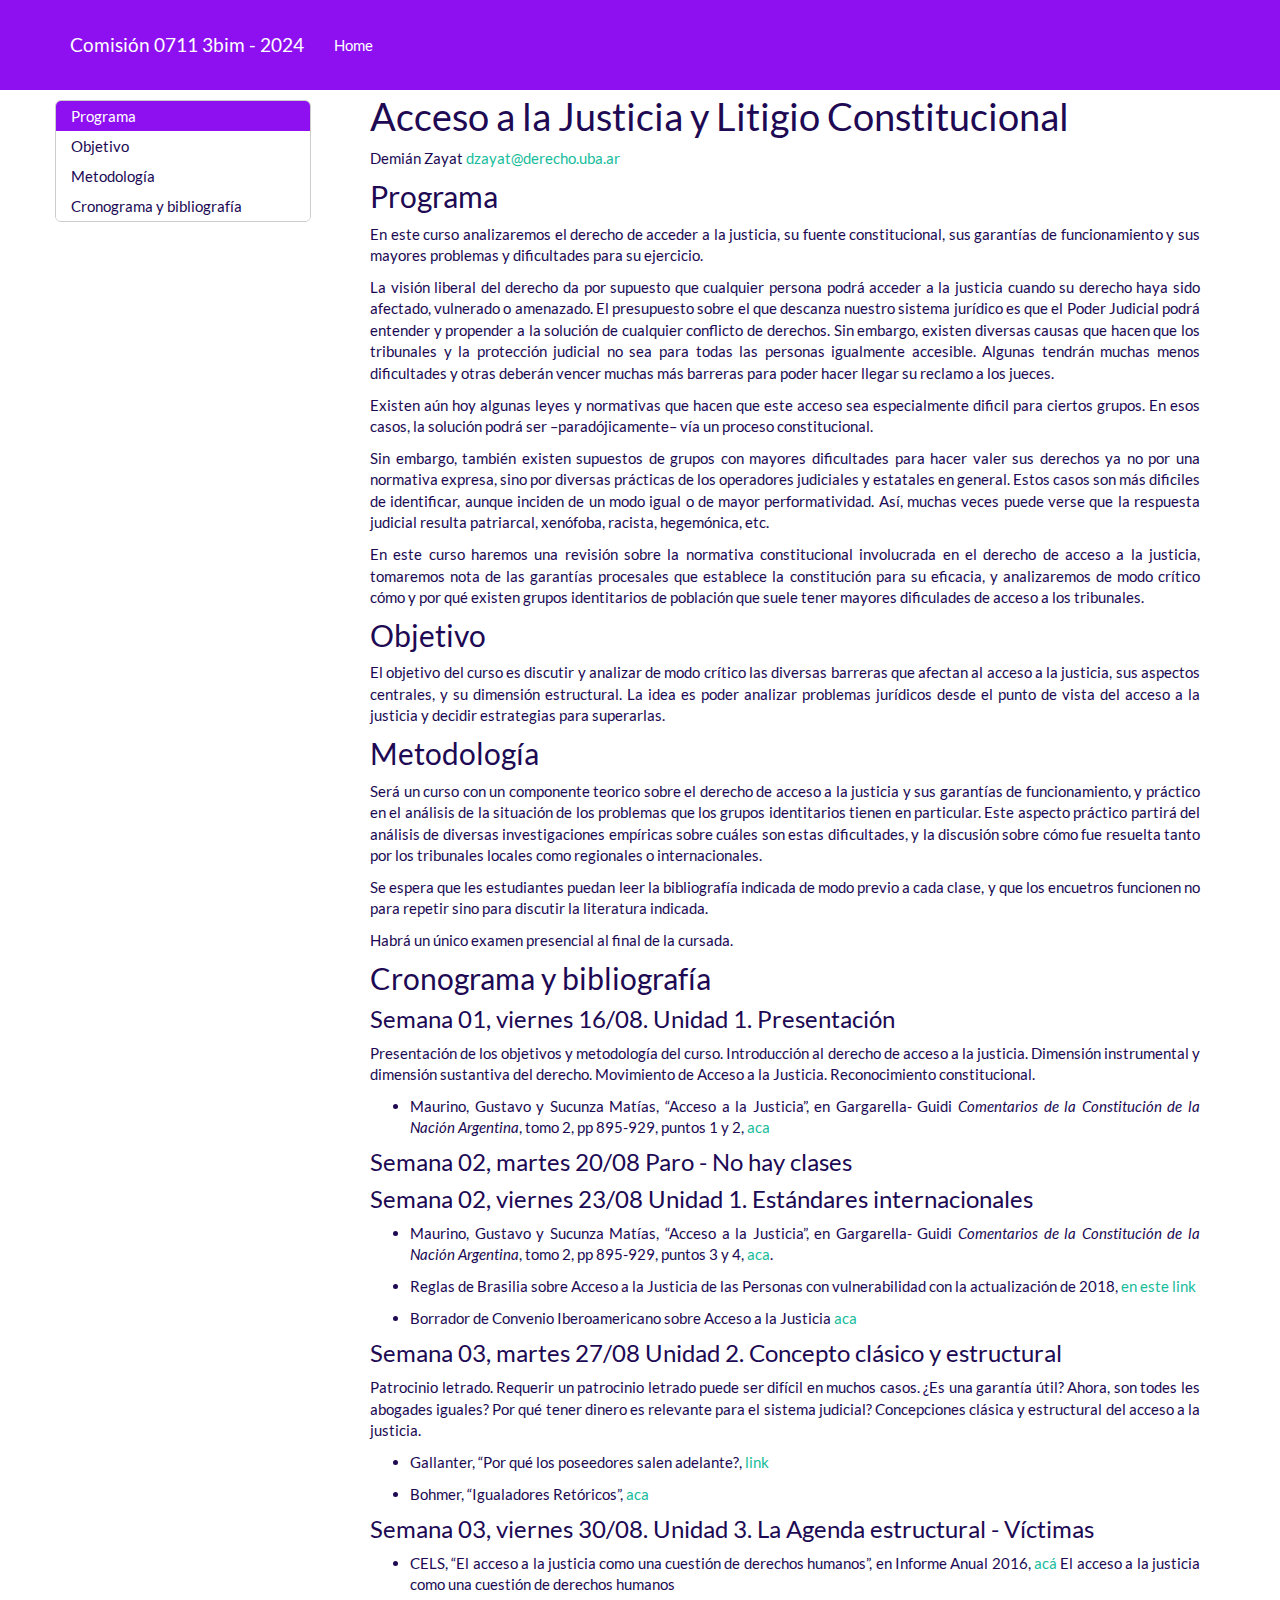
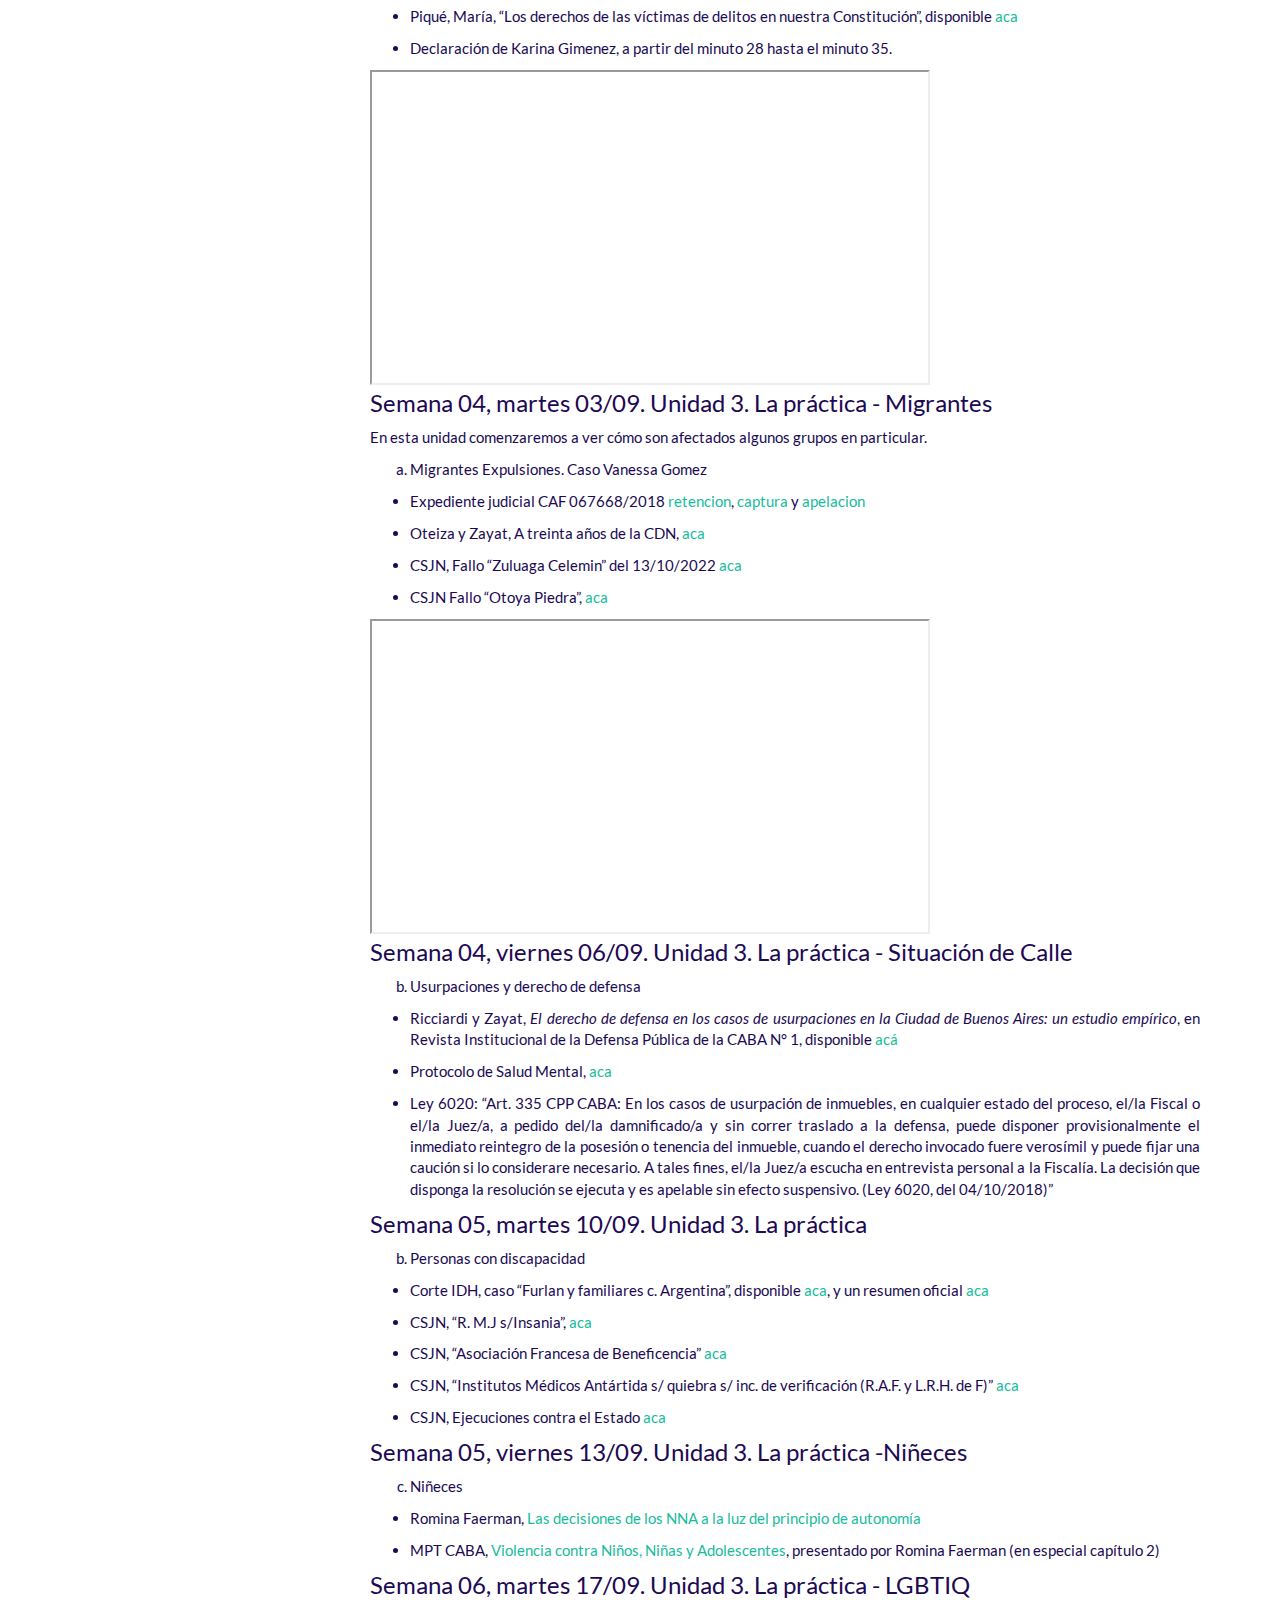
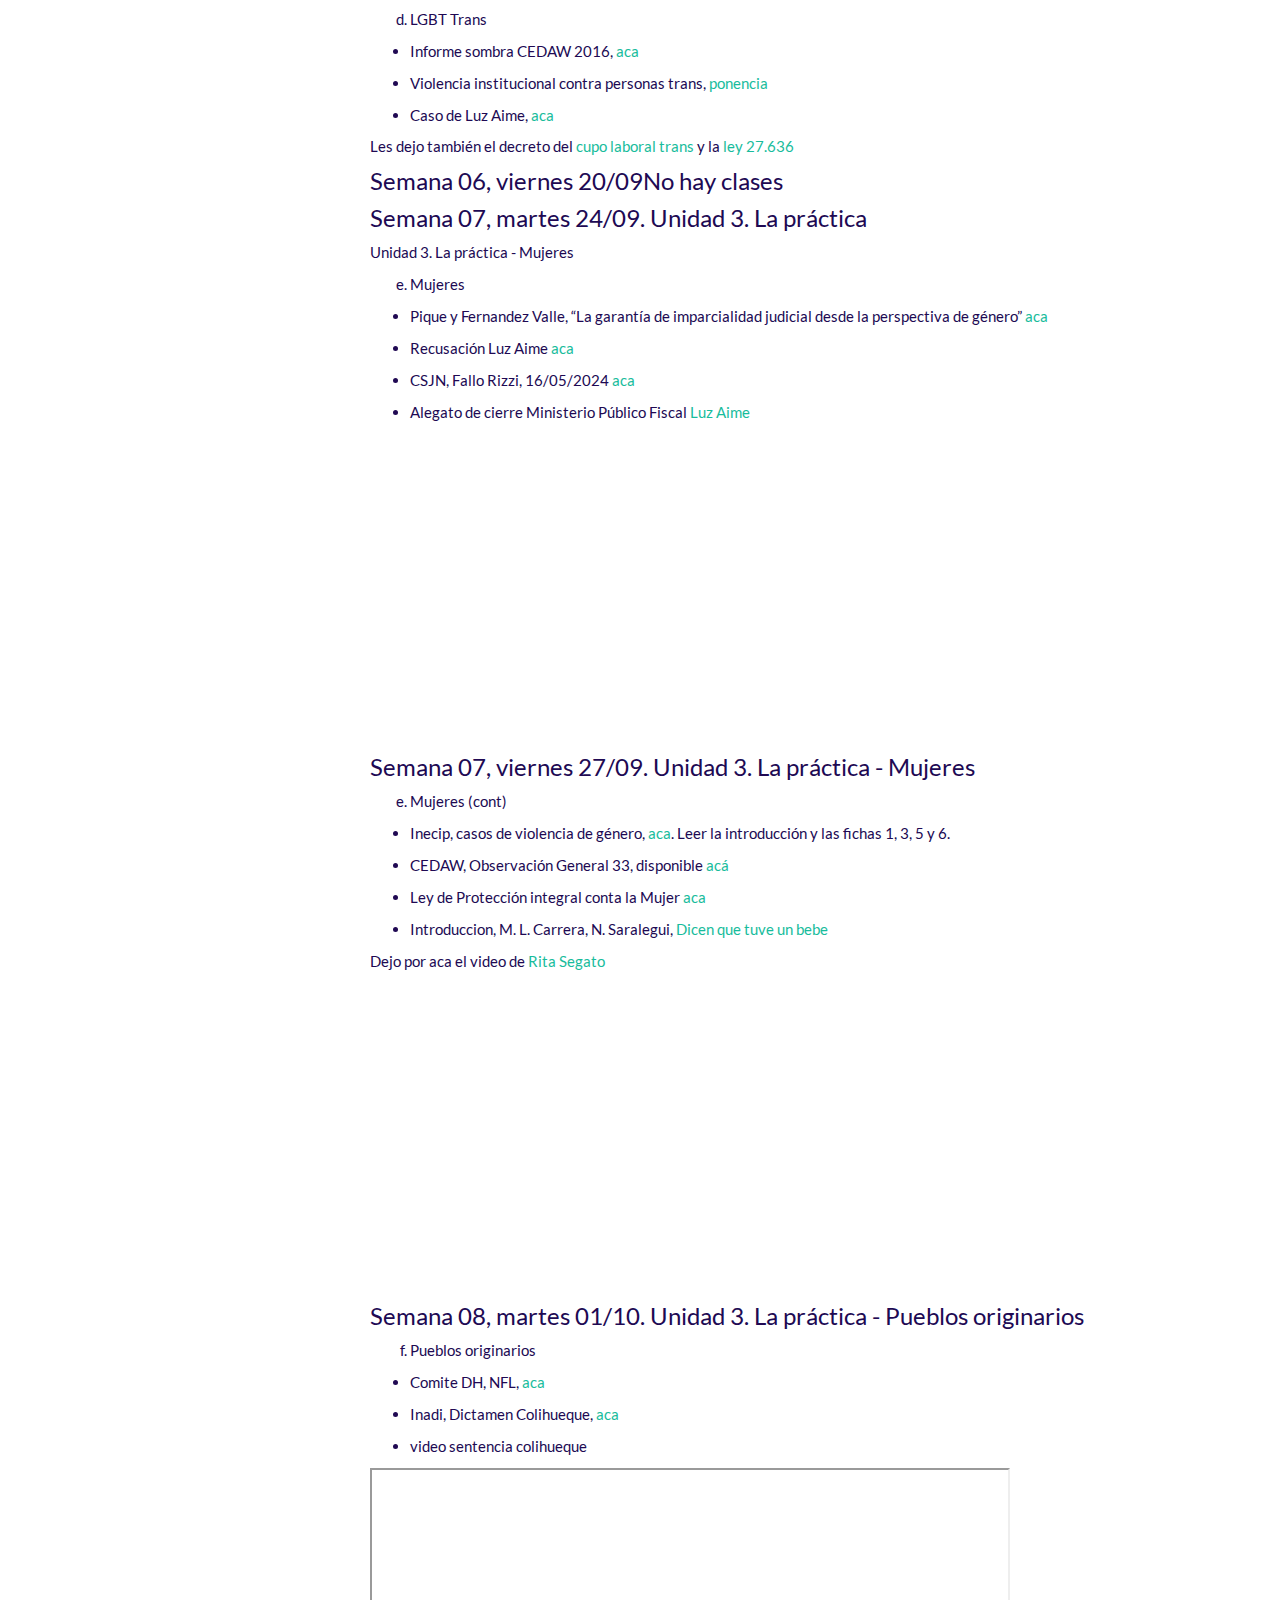
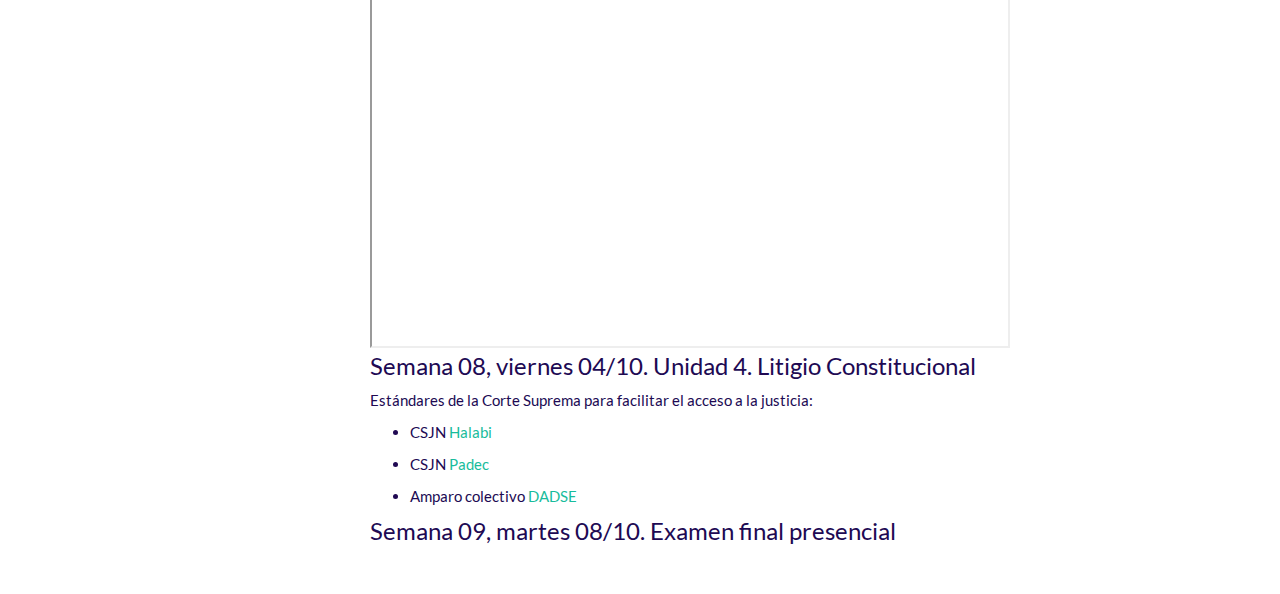
<file: docs/index.html>
<!DOCTYPE html>

<html>

<head>

<meta charset="utf-8" />
<meta name="generator" content="pandoc" />
<meta http-equiv="X-UA-Compatible" content="IE=EDGE" />




<title>Acceso a la Justicia y Litigio Constitucional</title>

<script src="site_libs/header-attrs-2.23/header-attrs.js"></script>
<script src="site_libs/jquery-3.6.0/jquery-3.6.0.min.js"></script>
<meta name="viewport" content="width=device-width, initial-scale=1" />
<link href="site_libs/bootstrap-3.3.5/css/flatly.min.css" rel="stylesheet" />
<script src="site_libs/bootstrap-3.3.5/js/bootstrap.min.js"></script>
<script src="site_libs/bootstrap-3.3.5/shim/html5shiv.min.js"></script>
<script src="site_libs/bootstrap-3.3.5/shim/respond.min.js"></script>
<style>h1 {font-size: 34px;}
       h1.title {font-size: 38px;}
       h2 {font-size: 30px;}
       h3 {font-size: 24px;}
       h4 {font-size: 18px;}
       h5 {font-size: 16px;}
       h6 {font-size: 12px;}
       code {color: inherit; background-color: rgba(0, 0, 0, 0.04);}
       pre:not([class]) { background-color: white }</style>
<script src="site_libs/jqueryui-1.13.2/jquery-ui.min.js"></script>
<link href="site_libs/tocify-1.9.1/jquery.tocify.css" rel="stylesheet" />
<script src="site_libs/tocify-1.9.1/jquery.tocify.js"></script>
<script src="site_libs/navigation-1.1/tabsets.js"></script>
<link href="site_libs/highlightjs-9.12.0/default.css" rel="stylesheet" />
<script src="site_libs/highlightjs-9.12.0/highlight.js"></script>

<style type="text/css">
  code{white-space: pre-wrap;}
  span.smallcaps{font-variant: small-caps;}
  span.underline{text-decoration: underline;}
  div.column{display: inline-block; vertical-align: top; width: 50%;}
  div.hanging-indent{margin-left: 1.5em; text-indent: -1.5em;}
  ul.task-list{list-style: none;}
    </style>

<style type="text/css">code{white-space: pre;}</style>
<script type="text/javascript">
if (window.hljs) {
  hljs.configure({languages: []});
  hljs.initHighlightingOnLoad();
  if (document.readyState && document.readyState === "complete") {
    window.setTimeout(function() { hljs.initHighlighting(); }, 0);
  }
}
</script>






<link rel="stylesheet" href="styles.css" type="text/css" />



<style type = "text/css">
.main-container {
  max-width: 940px;
  margin-left: auto;
  margin-right: auto;
}
img {
  max-width:100%;
}
.tabbed-pane {
  padding-top: 12px;
}
.html-widget {
  margin-bottom: 20px;
}
button.code-folding-btn:focus {
  outline: none;
}
summary {
  display: list-item;
}
details > summary > p:only-child {
  display: inline;
}
pre code {
  padding: 0;
}
</style>


<style type="text/css">
.dropdown-submenu {
  position: relative;
}
.dropdown-submenu>.dropdown-menu {
  top: 0;
  left: 100%;
  margin-top: -6px;
  margin-left: -1px;
  border-radius: 0 6px 6px 6px;
}
.dropdown-submenu:hover>.dropdown-menu {
  display: block;
}
.dropdown-submenu>a:after {
  display: block;
  content: " ";
  float: right;
  width: 0;
  height: 0;
  border-color: transparent;
  border-style: solid;
  border-width: 5px 0 5px 5px;
  border-left-color: #cccccc;
  margin-top: 5px;
  margin-right: -10px;
}
.dropdown-submenu:hover>a:after {
  border-left-color: #adb5bd;
}
.dropdown-submenu.pull-left {
  float: none;
}
.dropdown-submenu.pull-left>.dropdown-menu {
  left: -100%;
  margin-left: 10px;
  border-radius: 6px 0 6px 6px;
}
</style>

<script type="text/javascript">
// manage active state of menu based on current page
$(document).ready(function () {
  // active menu anchor
  href = window.location.pathname
  href = href.substr(href.lastIndexOf('/') + 1)
  if (href === "")
    href = "index.html";
  var menuAnchor = $('a[href="' + href + '"]');

  // mark the anchor link active (and if it's in a dropdown, also mark that active)
  var dropdown = menuAnchor.closest('li.dropdown');
  if (window.bootstrap) { // Bootstrap 4+
    menuAnchor.addClass('active');
    dropdown.find('> .dropdown-toggle').addClass('active');
  } else { // Bootstrap 3
    menuAnchor.parent().addClass('active');
    dropdown.addClass('active');
  }

  // Navbar adjustments
  var navHeight = $(".navbar").first().height() + 15;
  var style = document.createElement('style');
  var pt = "padding-top: " + navHeight + "px; ";
  var mt = "margin-top: -" + navHeight + "px; ";
  var css = "";
  // offset scroll position for anchor links (for fixed navbar)
  for (var i = 1; i <= 6; i++) {
    css += ".section h" + i + "{ " + pt + mt + "}\n";
  }
  style.innerHTML = "body {" + pt + "padding-bottom: 40px; }\n" + css;
  document.head.appendChild(style);
});
</script>

<!-- tabsets -->

<style type="text/css">
.tabset-dropdown > .nav-tabs {
  display: inline-table;
  max-height: 500px;
  min-height: 44px;
  overflow-y: auto;
  border: 1px solid #ddd;
  border-radius: 4px;
}

.tabset-dropdown > .nav-tabs > li.active:before, .tabset-dropdown > .nav-tabs.nav-tabs-open:before {
  content: "\e259";
  font-family: 'Glyphicons Halflings';
  display: inline-block;
  padding: 10px;
  border-right: 1px solid #ddd;
}

.tabset-dropdown > .nav-tabs.nav-tabs-open > li.active:before {
  content: "\e258";
  font-family: 'Glyphicons Halflings';
  border: none;
}

.tabset-dropdown > .nav-tabs > li.active {
  display: block;
}

.tabset-dropdown > .nav-tabs > li > a,
.tabset-dropdown > .nav-tabs > li > a:focus,
.tabset-dropdown > .nav-tabs > li > a:hover {
  border: none;
  display: inline-block;
  border-radius: 4px;
  background-color: transparent;
}

.tabset-dropdown > .nav-tabs.nav-tabs-open > li {
  display: block;
  float: none;
}

.tabset-dropdown > .nav-tabs > li {
  display: none;
}
</style>

<!-- code folding -->



<style type="text/css">

#TOC {
  margin: 25px 0px 20px 0px;
}
@media (max-width: 768px) {
#TOC {
  position: relative;
  width: 100%;
}
}

@media print {
.toc-content {
  /* see https://github.com/w3c/csswg-drafts/issues/4434 */
  float: right;
}
}

.toc-content {
  padding-left: 30px;
  padding-right: 40px;
}

div.main-container {
  max-width: 1200px;
}

div.tocify {
  width: 20%;
  max-width: 260px;
  max-height: 85%;
}

@media (min-width: 768px) and (max-width: 991px) {
  div.tocify {
    width: 25%;
  }
}

@media (max-width: 767px) {
  div.tocify {
    width: 100%;
    max-width: none;
  }
}

.tocify ul, .tocify li {
  line-height: 20px;
}

.tocify-subheader .tocify-item {
  font-size: 0.90em;
}

.tocify .list-group-item {
  border-radius: 0px;
}


</style>



</head>

<body>


<div class="container-fluid main-container">


<!-- setup 3col/9col grid for toc_float and main content  -->
<div class="row">
<div class="col-xs-12 col-sm-4 col-md-3">
<div id="TOC" class="tocify">
</div>
</div>

<div class="toc-content col-xs-12 col-sm-8 col-md-9">




<div class="navbar navbar-default  navbar-fixed-top" role="navigation">
  <div class="container">
    <div class="navbar-header">
      <button type="button" class="navbar-toggle collapsed" data-toggle="collapse" data-bs-toggle="collapse" data-target="#navbar" data-bs-target="#navbar">
        <span class="icon-bar"></span>
        <span class="icon-bar"></span>
        <span class="icon-bar"></span>
      </button>
      <a class="navbar-brand" href="index.html">Comisión 0711 3bim - 2024</a>
    </div>
    <div id="navbar" class="navbar-collapse collapse">
      <ul class="nav navbar-nav">
        <li>
  <a href="index.html">Home</a>
</li>
      </ul>
      <ul class="nav navbar-nav navbar-right">
        
      </ul>
    </div><!--/.nav-collapse -->
  </div><!--/.container -->
</div><!--/.navbar -->

<div id="header">



<h1 class="title toc-ignore">Acceso a la Justicia y Litigio
Constitucional</h1>

</div>


<p>Demián Zayat <a href="mailto:dzayat@derecho.uba.ar"
class="email">dzayat@derecho.uba.ar</a></p>
<div id="programa" class="section level2">
<h2>Programa</h2>
<p>En este curso analizaremos el derecho de acceder a la justicia, su
fuente constitucional, sus garantías de funcionamiento y sus mayores
problemas y dificultades para su ejercicio.</p>
<p>La visión liberal del derecho da por supuesto que cualquier persona
podrá acceder a la justicia cuando su derecho haya sido afectado,
vulnerado o amenazado. El presupuesto sobre el que descanza nuestro
sistema jurídico es que el Poder Judicial podrá entender y propender a
la solución de cualquier conflicto de derechos. Sin embargo, existen
diversas causas que hacen que los tribunales y la protección judicial no
sea para todas las personas igualmente accesible. Algunas tendrán muchas
menos dificultades y otras deberán vencer muchas más barreras para poder
hacer llegar su reclamo a los jueces.</p>
<p>Existen aún hoy algunas leyes y normativas que hacen que este acceso
sea especialmente dificil para ciertos grupos. En esos casos, la
solución podrá ser –paradójicamente– vía un proceso constitucional.</p>
<p>Sin embargo, también existen supuestos de grupos con mayores
dificultades para hacer valer sus derechos ya no por una normativa
expresa, sino por diversas prácticas de los operadores judiciales y
estatales en general. Estos casos son más dificiles de identificar,
aunque inciden de un modo igual o de mayor performatividad. Así, muchas
veces puede verse que la respuesta judicial resulta patriarcal,
xenófoba, racista, hegemónica, etc.</p>
<p>En este curso haremos una revisión sobre la normativa constitucional
involucrada en el derecho de acceso a la justicia, tomaremos nota de las
garantías procesales que establece la constitución para su eficacia, y
analizaremos de modo crítico cómo y por qué existen grupos identitarios
de población que suele tener mayores dificulades de acceso a los
tribunales.</p>
</div>
<div id="objetivo" class="section level2">
<h2>Objetivo</h2>
<p>El objetivo del curso es discutir y analizar de modo crítico las
diversas barreras que afectan al acceso a la justicia, sus aspectos
centrales, y su dimensión estructural. La idea es poder analizar
problemas jurídicos desde el punto de vista del acceso a la justicia y
decidir estrategias para superarlas.</p>
</div>
<div id="metodología" class="section level2">
<h2>Metodología</h2>
<p>Será un curso con un componente teorico sobre el derecho de acceso a
la justicia y sus garantías de funcionamiento, y práctico en el análisis
de la situación de los problemas que los grupos identitarios tienen en
particular. Este aspecto práctico partirá del análisis de diversas
investigaciones empíricas sobre cuáles son estas dificultades, y la
discusión sobre cómo fue resuelta tanto por los tribunales locales como
regionales o internacionales.</p>
<p>Se espera que les estudiantes puedan leer la bibliografía indicada de
modo previo a cada clase, y que los encuetros funcionen no para repetir
sino para discutir la literatura indicada.</p>
<p>Habrá un único examen presencial al final de la cursada.</p>
</div>
<div id="cronograma-y-bibliografía" class="section level2">
<h2>Cronograma y bibliografía</h2>
<div id="semana-01-viernes-1608.-unidad-1.-presentación"
class="section level3">
<h3>Semana 01, viernes 16/08. Unidad 1. Presentación</h3>
<p>Presentación de los objetivos y metodología del curso. Introducción
al derecho de acceso a la justicia. Dimensión instrumental y dimensión
sustantiva del derecho. Movimiento de Acceso a la Justicia.
Reconocimiento constitucional.</p>
<ul>
<li>Maurino, Gustavo y Sucunza Matías, “Acceso a la Justicia”, en
Gargarella- Guidi <em>Comentarios de la Constitución de la Nación
Argentina</em>, tomo 2, pp 895-929, puntos 1 y 2, <a
href="https://drive.google.com/file/d/1Gj7BF0AtPkcnPp7YI7-M2oU-olQHS_I9/view?usp=sharing">aca</a></li>
</ul>
</div>
<div id="semana-02-martes-2008-paro---no-hay-clases"
class="section level3">
<h3>Semana 02, martes 20/08 Paro - No hay clases</h3>
</div>
<div id="semana-02-viernes-2308-unidad-1.-estándares-internacionales"
class="section level3">
<h3>Semana 02, viernes 23/08 Unidad 1. Estándares internacionales</h3>
<ul>
<li><p>Maurino, Gustavo y Sucunza Matías, “Acceso a la Justicia”, en
Gargarella- Guidi <em>Comentarios de la Constitución de la Nación
Argentina</em>, tomo 2, pp 895-929, puntos 3 y 4, <a
href="https://drive.google.com/file/d/1Gj7BF0AtPkcnPp7YI7-M2oU-olQHS_I9/view?usp=sharing">aca</a>.</p></li>
<li><p>Reglas de Brasilia sobre Acceso a la Justicia de las Personas con
vulnerabilidad con la actualización de 2018, <a
href="http://www.cumbrejudicial.org/comision-de-seguimiento-de-las-reglas-de-brasilia/documentos-comision-de-seguimiento-de-las-reglas-de-brasilia/item/817-cien-reglas-de-brasilia-actualizadas-version-abril-2018-xix-cumbre-judicial-asamblea-plenaria-san-francisco-de-quito">en
este link</a></p></li>
<li><p>Borrador de Convenio Iberoamericano sobre Acceso a la Justicia <a
href="https://drive.google.com/file/d/1ZvhBoVmS245Mt4_mxBN_GJOdlh1jDEL5/view?usp=sharing">aca</a></p></li>
</ul>
</div>
<div id="semana-03-martes-2708-unidad-2.-concepto-clásico-y-estructural"
class="section level3">
<h3>Semana 03, martes 27/08 Unidad 2. Concepto clásico y
estructural</h3>
<p>Patrocinio letrado. Requerir un patrocinio letrado puede ser difícil
en muchos casos. ¿Es una garantía útil? Ahora, son todes les abogades
iguales? Por qué tener dinero es relevante para el sistema judicial?
Concepciones clásica y estructural del acceso a la justicia.</p>
<ul>
<li><p>Gallanter, “Por qué los poseedores salen adelante?, <a
href="https://drive.google.com/file/d/1Fj3STLmXxHrJglgGgs5JUtDjXy0DSJ3o/view?usp=sharing">link</a></p></li>
<li><p>Bohmer, “Igualadores Retóricos”, <a
href="https://drive.google.com/file/d/0B50ljTnhr79kMWQ2OTgzYzMtNGNiNS00YjQxLThjYjYtYzg2YWYyNzc0MTlh/view?usp=sharing&amp;resourcekey=0-QzTl1yGSNgnHMOI_ICHjEg">aca</a></p></li>
</ul>
</div>
<div
id="semana-03-viernes-3008.-unidad-3.-la-agenda-estructural---víctimas"
class="section level3">
<h3>Semana 03, viernes 30/08. Unidad 3. La Agenda estructural -
Víctimas</h3>
<ul>
<li><p>CELS, “El acceso a la justicia como una cuestión de derechos
humanos”, en Informe Anual 2016, <a
href="https://drive.google.com/file/d/1qH6DsnHctmesy6nje2f5NgCyowQ0PkyM/view?usp=sharing">acá</a>
El acceso a la justicia como una cuestión de derechos humanos</p></li>
<li><p>Piqué, María, “Los derechos de las víctimas de delitos en nuestra
Constitución”, disponible <a
href="https://drive.google.com/file/d/1NaUqgIjcAosZx6OCPuJzcdG3sbKrqfaC/view?usp=sharing">aca</a></p></li>
<li><p>Declaración de Karina Gimenez, a partir del minuto 28 hasta el
minuto 35.</p></li>
</ul>
<iframe src="https://drive.google.com/file/d/1ARawcLLXQ_35LuElRaTyZGEHzDAWGr3t/preview" width="560" height="315" allow="autoplay">
</iframe>
</div>
<div id="semana-04-martes-0309.-unidad-3.-la-práctica---migrantes"
class="section level3">
<h3>Semana 04, martes 03/09. Unidad 3. La práctica - Migrantes</h3>
<p>En esta unidad comenzaremos a ver cómo son afectados algunos grupos
en particular.</p>
<ol style="list-style-type: lower-alpha">
<li>Migrantes Expulsiones. Caso Vanessa Gomez</li>
</ol>
<ul>
<li><p>Expediente judicial CAF 067668/2018 <a
href="https://drive.google.com/file/d/1MszNbvuQgl56ukSCbql4ggAAKyiia5Bs/view?usp=sharing">retencion</a>,
<a
href="https://drive.google.com/file/d/11RSJ0lXuMKwhQy-gVHfODbc-AH1fBE0j/view?usp=sharing">captura</a>
y <a
href="https://drive.google.com/file/d/1xsXyT2y3F7sGL8yhK8kG6GTfhkYi7nVw/view?usp=sharing">apelacion</a></p></li>
<li><p>Oteiza y Zayat, A treinta años de la CDN, <a
href="https://drive.google.com/file/d/1rZbIfh3834THG1K07moFq1Cgp_zmYtsk/view?usp=sharing">aca</a></p></li>
<li><p>CSJN, Fallo “Zuluaga Celemin” del 13/10/2022 <a
href="https://drive.google.com/file/d/1B0sp1vdW7HV6fYlQxB1nLoCG4GXRYcR8/view?usp=sharing">aca</a></p></li>
<li><p>CSJN Fallo “Otoya Piedra”, <a
href="https://drive.google.com/file/d/1pCrN9ZpmIbFxLVbRP_inKTYmjocRSiwa/view?usp=sharing">aca</a></p></li>
</ul>
<iframe src="https://drive.google.com/file/d/1HsNG-QDJsp31jH11RkpUEMXX27kHTJl0/preview" width="560" height="315" allow="autoplay">
</iframe>
</div>
<div
id="semana-04-viernes-0609.-unidad-3.-la-práctica---situación-de-calle"
class="section level3">
<h3>Semana 04, viernes 06/09. Unidad 3. La práctica - Situación de
Calle</h3>
<ol start="2" style="list-style-type: lower-alpha">
<li>Usurpaciones y derecho de defensa</li>
</ol>
<ul>
<li><p>Ricciardi y Zayat, <em>El derecho de defensa en los casos de
usurpaciones en la Ciudad de Buenos Aires: un estudio empírico</em>, en
Revista Institucional de la Defensa Pública de la CABA N° 1, disponible
<a
href="https://drive.google.com/file/d/1KeqFSqkZ2aBrHXkRcIaZCVu6AMSaX7zH/view?usp=sharing">acá</a></p></li>
<li><p>Protocolo de Salud Mental, <a
href="https://drive.google.com/file/d/1_1DCvbeTGT8gLp9pAMsCejJeJPs-2mj2/view?usp=sharing">aca</a></p></li>
<li><p>Ley 6020: “Art. 335 CPP CABA: En los casos de usurpación de
inmuebles, en cualquier estado del proceso, el/la Fiscal o el/la Juez/a,
a pedido del/la damnificado/a y sin correr traslado a la defensa, puede
disponer provisionalmente el inmediato reintegro de la posesión o
tenencia del inmueble, cuando el derecho invocado fuere verosímil y
puede fijar una caución si lo considerare necesario. A tales fines,
el/la Juez/a escucha en entrevista personal a la Fiscalía. La decisión
que disponga la resolución se ejecuta y es apelable sin efecto
suspensivo. (Ley 6020, del 04/10/2018)”</p></li>
</ul>
</div>
<div id="semana-05-martes-1009.-unidad-3.-la-práctica"
class="section level3">
<h3>Semana 05, martes 10/09. Unidad 3. La práctica</h3>
<ol start="2" style="list-style-type: lower-alpha">
<li>Personas con discapacidad</li>
</ol>
<ul>
<li><p>Corte IDH, caso “Furlan y familiares c. Argentina”, disponible <a
href="https://www.corteidh.or.cr/docs/casos/articulos/seriec_246_esp.pdf">aca</a>,
y un resumen oficial <a
href="https://www.corteidh.or.cr/docs/casos/articulos/resumen_246_esp.pdf">aca</a></p></li>
<li><p>CSJN, “R. M.J s/Insania”, <a
href="https://drive.google.com/file/d/1c29zw3cQDmwNGuO-GDR15KUq7Xc-UZJb/view?usp=sharing">aca</a></p></li>
<li><p>CSJN, “Asociación Francesa de Beneficencia” <a
href="https://drive.google.com/file/d/1hVROXu_IFbswD_0UtcBpXPZ0gEbTIiQJ/view?usp=share_link">aca</a></p></li>
<li><p>CSJN, “Institutos Médicos Antártida s/ quiebra s/ inc. de
verificación (R.A.F. y L.R.H. de F)” <a
href="https://drive.google.com/file/d/1THtTAOVsLhI8y5mQq5mNTLrt-LFdFc-K/view?usp=sharing">aca</a></p></li>
<li><p>CSJN, Ejecuciones contra el Estado <a
href="https://drive.google.com/file/d/1X2oK8aGhqhadJ7YkQCHktaT49Ypk5udZ/view?usp=share_link">aca</a></p></li>
</ul>
</div>
<div id="semana-05-viernes-1309.-unidad-3.-la-práctica--niñeces"
class="section level3">
<h3>Semana 05, viernes 13/09. Unidad 3. La práctica -Niñeces</h3>
<ol start="3" style="list-style-type: lower-alpha">
<li>Niñeces</li>
</ol>
<ul>
<li><p>Romina Faerman, <a
href="https://drive.google.com/file/d/1vjWDNx026ng38dl2I4G_ojXGlBQt23TT/view?usp=sharing">Las
decisiones de los NNA a la luz del principio de autonomía</a></p></li>
<li><p>MPT CABA, <a
href="https://drive.google.com/file/d/1lc3H955K8Wx1-7mdtDAJX--CBBcqXfuX/view?usp=sharing">Violencia
contra Niños, Niñas y Adolescentes</a>, presentado por Romina Faerman
(en especial capítulo 2)</p></li>
</ul>
</div>
<div id="semana-06-martes-1709.-unidad-3.-la-práctica---lgbtiq"
class="section level3">
<h3>Semana 06, martes 17/09. Unidad 3. La práctica - LGBTIQ</h3>
<ol start="4" style="list-style-type: lower-alpha">
<li>LGBT Trans</li>
</ol>
<ul>
<li><p>Informe sombra CEDAW 2016, <a
href="https://drive.google.com/file/d/1Zv0TtTTzgt5N4vSBEo3F7UjiayBQ2BIx/view?usp=sharing">aca</a></p></li>
<li><p>Violencia institucional contra personas trans, <a
href="https://drive.google.com/file/d/1NWDuVTHVpSSWbHTuvP6WPAy6waXvDyXo/view">ponencia</a></p></li>
<li><p>Caso de Luz Aime, <a
href="https://www.cosecharoja.org/absolucion-para-luz-le-quieren-dar-perpetua-por-trans-y-pobre/">aca</a></p></li>
</ul>
<p>Les dejo también el decreto del <a
href="http://servicios.infoleg.gob.ar/infolegInternet/anexos/340000-344999/341808/norma.htm">cupo
laboral trans</a> y la <a
href="http://servicios.infoleg.gob.ar/infolegInternet/anexos/350000-354999/351815/norma.htm">ley
27.636</a></p>
</div>
<div id="semana-06-viernes-2009no-hay-clases" class="section level3">
<h3>Semana 06, viernes 20/09No hay clases</h3>
</div>
<div id="semana-07-martes-2409.-unidad-3.-la-práctica"
class="section level3">
<h3>Semana 07, martes 24/09. Unidad 3. La práctica</h3>
<p>Unidad 3. La práctica - Mujeres</p>
<ol start="5" style="list-style-type: lower-alpha">
<li>Mujeres</li>
</ol>
<ul>
<li><p>Pique y Fernandez Valle, “La garantía de imparcialidad judicial
desde la perspectiva de género” <a
href="https://drive.google.com/file/d/1atsNG8fNfxcBruDPtPve0N3AmUf6OA3h/view?usp=sharing">aca</a></p></li>
<li><p>Recusación Luz Aime <a
href="https://drive.google.com/file/d/1ZWe1xva3x_Y0ttVg2CZ4eliKBj-8bbBy/preview">aca</a></p></li>
<li><p>CSJN, Fallo Rizzi, 16/05/2024 <a
href="https://drive.google.com/file/d/1W6zEuSV0_wshgD8vEc_1HMRiGjlUa-qS/view?usp=sharing">aca</a></p></li>
<li><p>Alegato de cierre Ministerio Público Fiscal <a
href="https://youtu.be/ZKH82JYVLgc">Luz Aime</a></p></li>
</ul>
<iframe width="560" height="315" src="https://www.youtube.com/embed/ZKH82JYVLgc" title="YouTube video player" frameborder="0" allow="accelerometer; autoplay; clipboard-write; encrypted-media; gyroscope; picture-in-picture; web-share" allowfullscreen>
</iframe>
</div>
<div id="semana-07-viernes-2709.-unidad-3.-la-práctica---mujeres"
class="section level3">
<h3>Semana 07, viernes 27/09. Unidad 3. La práctica - Mujeres</h3>
<ol start="5" style="list-style-type: lower-alpha">
<li>Mujeres (cont)</li>
</ol>
<ul>
<li><p>Inecip, casos de violencia de género, <a
href="https://inecip.org/publicaciones/herramientas-jurisprudenciales-para-el-litigio-con-perspectiva-de-genero/">aca</a>.
Leer la introducción y las fichas 1, 3, 5 y 6.</p></li>
<li><p>CEDAW, Observación General 33, disponible <a
href="https://drive.google.com/file/d/1j3suY4Q3JhS5EzbAvs6_K6XSbQsOQ7D7/view?usp=sharing">acá</a></p></li>
<li><p>Ley de Protección integral conta la Mujer <a
href="http://servicios.infoleg.gob.ar/infolegInternet/anexos/150000-154999/152155/texact.htm">aca</a></p></li>
<li><p>Introduccion, M. L. Carrera, N. Saralegui, <a
href="https://drive.google.com/file/d/11CkDJsJytes8lsTh1XaulrLOuNEknJel/view">Dicen
que tuve un bebe</a></p></li>
</ul>
<p>Dejo por aca el video de <a href="https://youtu.be/prUqWHKnUd4">Rita
Segato</a></p>
<iframe width="560" height="315" src="https://www.youtube.com/embed/prUqWHKnUd4" title="YouTube video player" frameborder="0" allow="accelerometer; autoplay; clipboard-write; encrypted-media; gyroscope; picture-in-picture; web-share" allowfullscreen>
</iframe>
<!-- ### Semana 08, martes 01/10. Unidad 3. La práctica - Afro -->
<!-- e.  Africanos y afrodescendientes -->
<!-- -   Informe Defensoria CABA, [aca](https://drive.google.com/file/d/1vIoZ7GBl8fwXbZWhqoCxqOHsHMvP7Dki/view?usp=sharing) -->
<!-- -   Angela Davis, "Raza, Mujeres y clase", Violación, racismo y el mito del violador negro, [capítulo 11](https://drive.google.com/file/d/1ghSHi12WUBBQlkcBQYiA5--Z_rGMnndc/view?usp=sharing) (o aca el [libro entero](https://drive.google.com/file/d/1dKW89DDQlKGgsKIE74Mi7i6pnmdTvDxn/view?usp=sharing)) -->
<!-- -   Grupo de Trabajo sobre Afrodescendientes, visita a [Argentina](http://daccess-ods.un.org/access.nsf/Get?Open&DS=A/HRC/42/59/Add.2&Lang=S) -->
<!-- Acá el video de la charla TED de Kimberle Crenshaw sobre interseccionalidad -->
<!-- <iframe width="560" height="315" src="https://www.youtube.com/embed/akOe5-UsQ2o" title="YouTube video player" frameborder="0" allow="accelerometer; autoplay; clipboard-write; encrypted-media; gyroscope; picture-in-picture; web-share" allowfullscreen></iframe> -->
</div>
<div
id="semana-08-martes-0110.-unidad-3.-la-práctica---pueblos-originarios"
class="section level3">
<h3>Semana 08, martes 01/10. Unidad 3. La práctica - Pueblos
originarios</h3>
<ol start="6" style="list-style-type: lower-alpha">
<li>Pueblos originarios</li>
</ol>
<ul>
<li><p>Comite DH, NFL, <a
href="https://drive.google.com/file/d/1CP_TpEaI6XXZIb3ACuyqa8XFPuvbdR3f/view?usp=sharing">aca</a></p></li>
<li><p>Inadi, Dictamen Colihueque, <a
href="https://drive.google.com/file/d/1_t9jnOgqHc9qw7PyU6nuJS0_VORXtdLj/view?usp=sharing¨">aca</a></p></li>
<li><p>video sentencia colihueque</p></li>
</ul>
<iframe src="https://drive.google.com/file/d/1l0JvN4Kem5L9y8e-wwhxmfGpSnU4p72g/preview" width="640" height="480" allow="autoplay">
</iframe>
</div>
<div id="semana-08-viernes-0410.-unidad-4.-litigio-constitucional"
class="section level3">
<h3>Semana 08, viernes 04/10. Unidad 4. Litigio Constitucional</h3>
<p>Estándares de la Corte Suprema para facilitar el acceso a la
justicia:</p>
<ul>
<li><p>CSJN <a
href="https://drive.google.com/file/d/1EcDi8VnbuUNH7DlaRPhTMit0IGLLGn0d/view?usp=sharing">Halabi</a></p></li>
<li><p>CSJN <a
href="https://drive.google.com/file/d/186eN_fSToqx4d_W2fRI2pckZA3a5CWCH/view?usp=sharing">Padec</a></p></li>
<li><p>Amparo colectivo <a
href="https://drive.google.com/file/d/1g6gfDr5m3UJ8ZzcQErBujPCrSV_V3gCp/view?usp=drive_link">DADSE</a></p></li>
</ul>
</div>
<div id="semana-09-martes-0810.-examen-final-presencial"
class="section level3">
<h3>Semana 09, martes 08/10. Examen final presencial</h3>
</div>
</div>



</div>
</div>

</div>

<script>

// add bootstrap table styles to pandoc tables
function bootstrapStylePandocTables() {
  $('tr.odd').parent('tbody').parent('table').addClass('table table-condensed');
}
$(document).ready(function () {
  bootstrapStylePandocTables();
});


</script>

<!-- tabsets -->

<script>
$(document).ready(function () {
  window.buildTabsets("TOC");
});

$(document).ready(function () {
  $('.tabset-dropdown > .nav-tabs > li').click(function () {
    $(this).parent().toggleClass('nav-tabs-open');
  });
});
</script>

<!-- code folding -->

<script>
$(document).ready(function ()  {

    // temporarily add toc-ignore selector to headers for the consistency with Pandoc
    $('.unlisted.unnumbered').addClass('toc-ignore')

    // move toc-ignore selectors from section div to header
    $('div.section.toc-ignore')
        .removeClass('toc-ignore')
        .children('h1,h2,h3,h4,h5').addClass('toc-ignore');

    // establish options
    var options = {
      selectors: "h1,h2,h3",
      theme: "bootstrap3",
      context: '.toc-content',
      hashGenerator: function (text) {
        return text.replace(/[.\\/?&!#<>]/g, '').replace(/\s/g, '_');
      },
      ignoreSelector: ".toc-ignore",
      scrollTo: 0
    };
    options.showAndHide = true;
    options.smoothScroll = true;

    // tocify
    var toc = $("#TOC").tocify(options).data("toc-tocify");
});
</script>

<!-- dynamically load mathjax for compatibility with self-contained -->
<script>
  (function () {
    var script = document.createElement("script");
    script.type = "text/javascript";
    script.src  = "https://mathjax.rstudio.com/latest/MathJax.js?config=TeX-AMS-MML_HTMLorMML";
    document.getElementsByTagName("head")[0].appendChild(script);
  })();
</script>

</body>
</html>
</file>
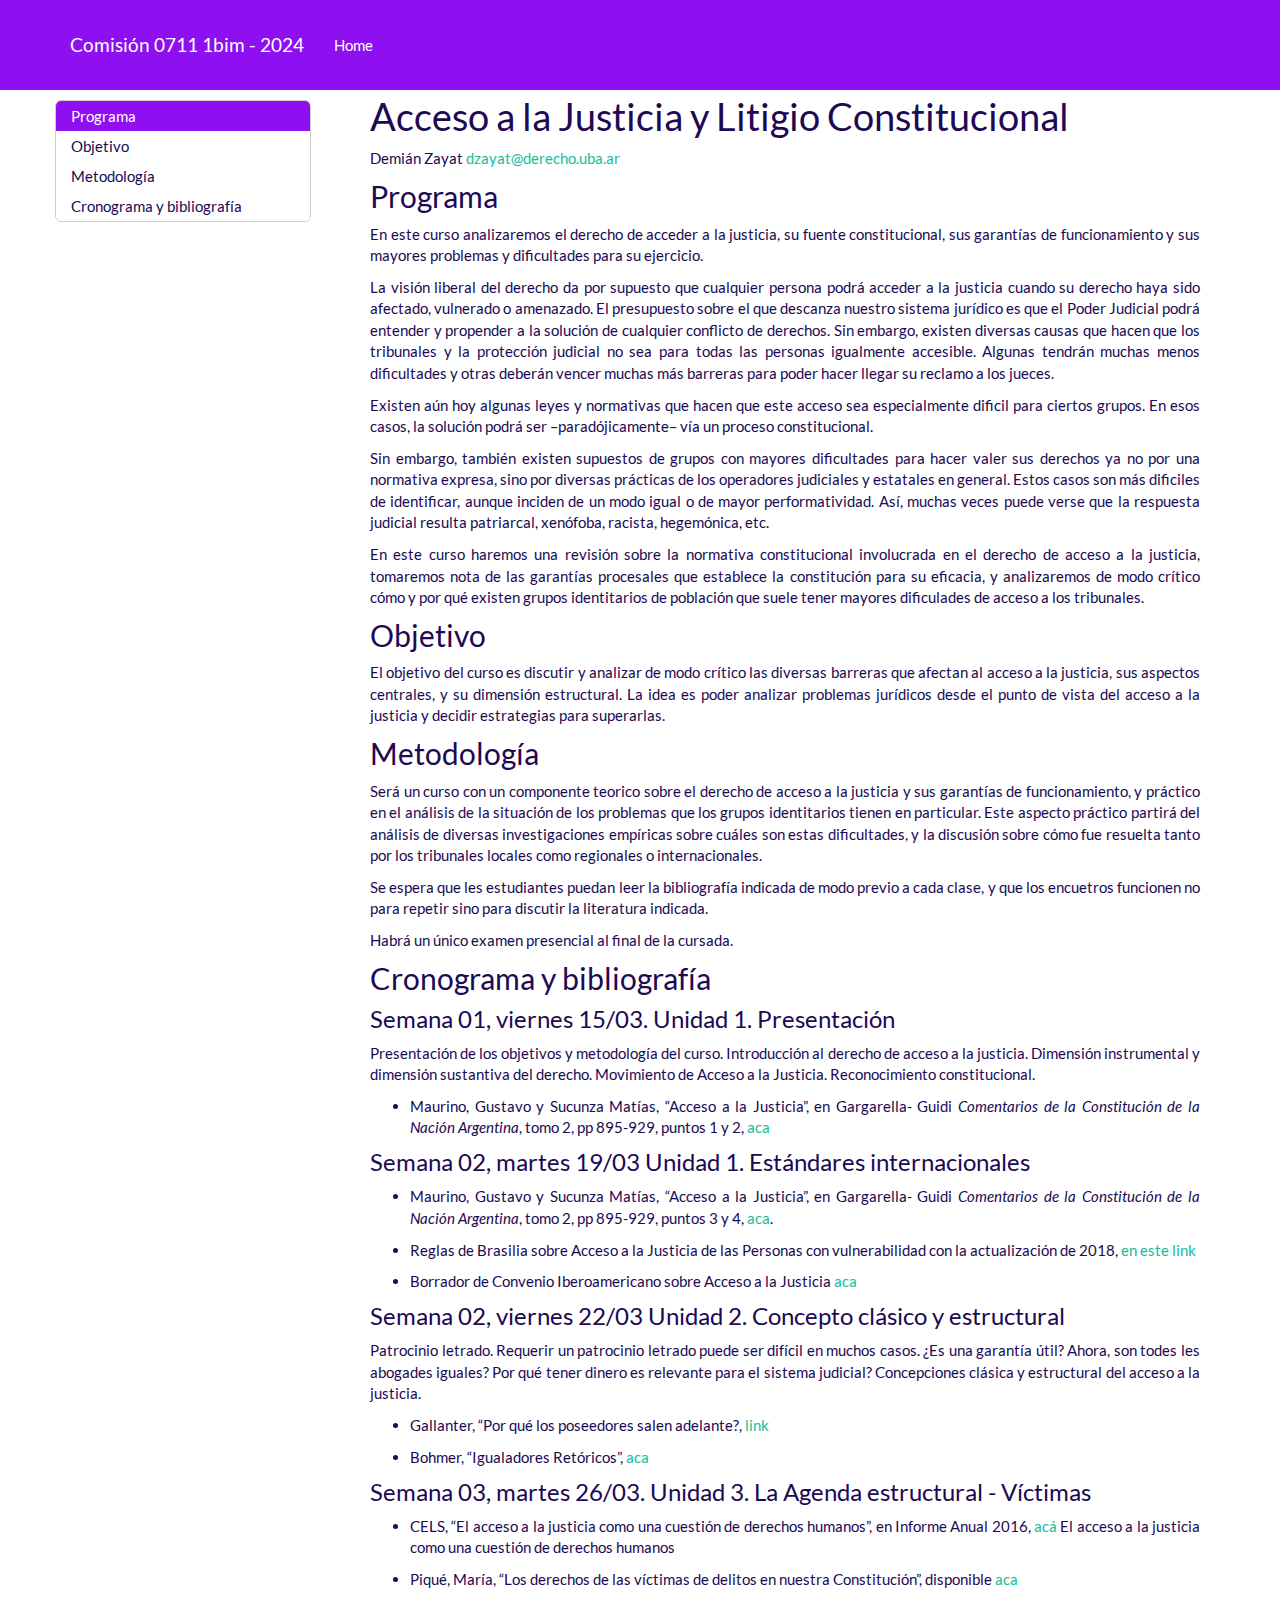
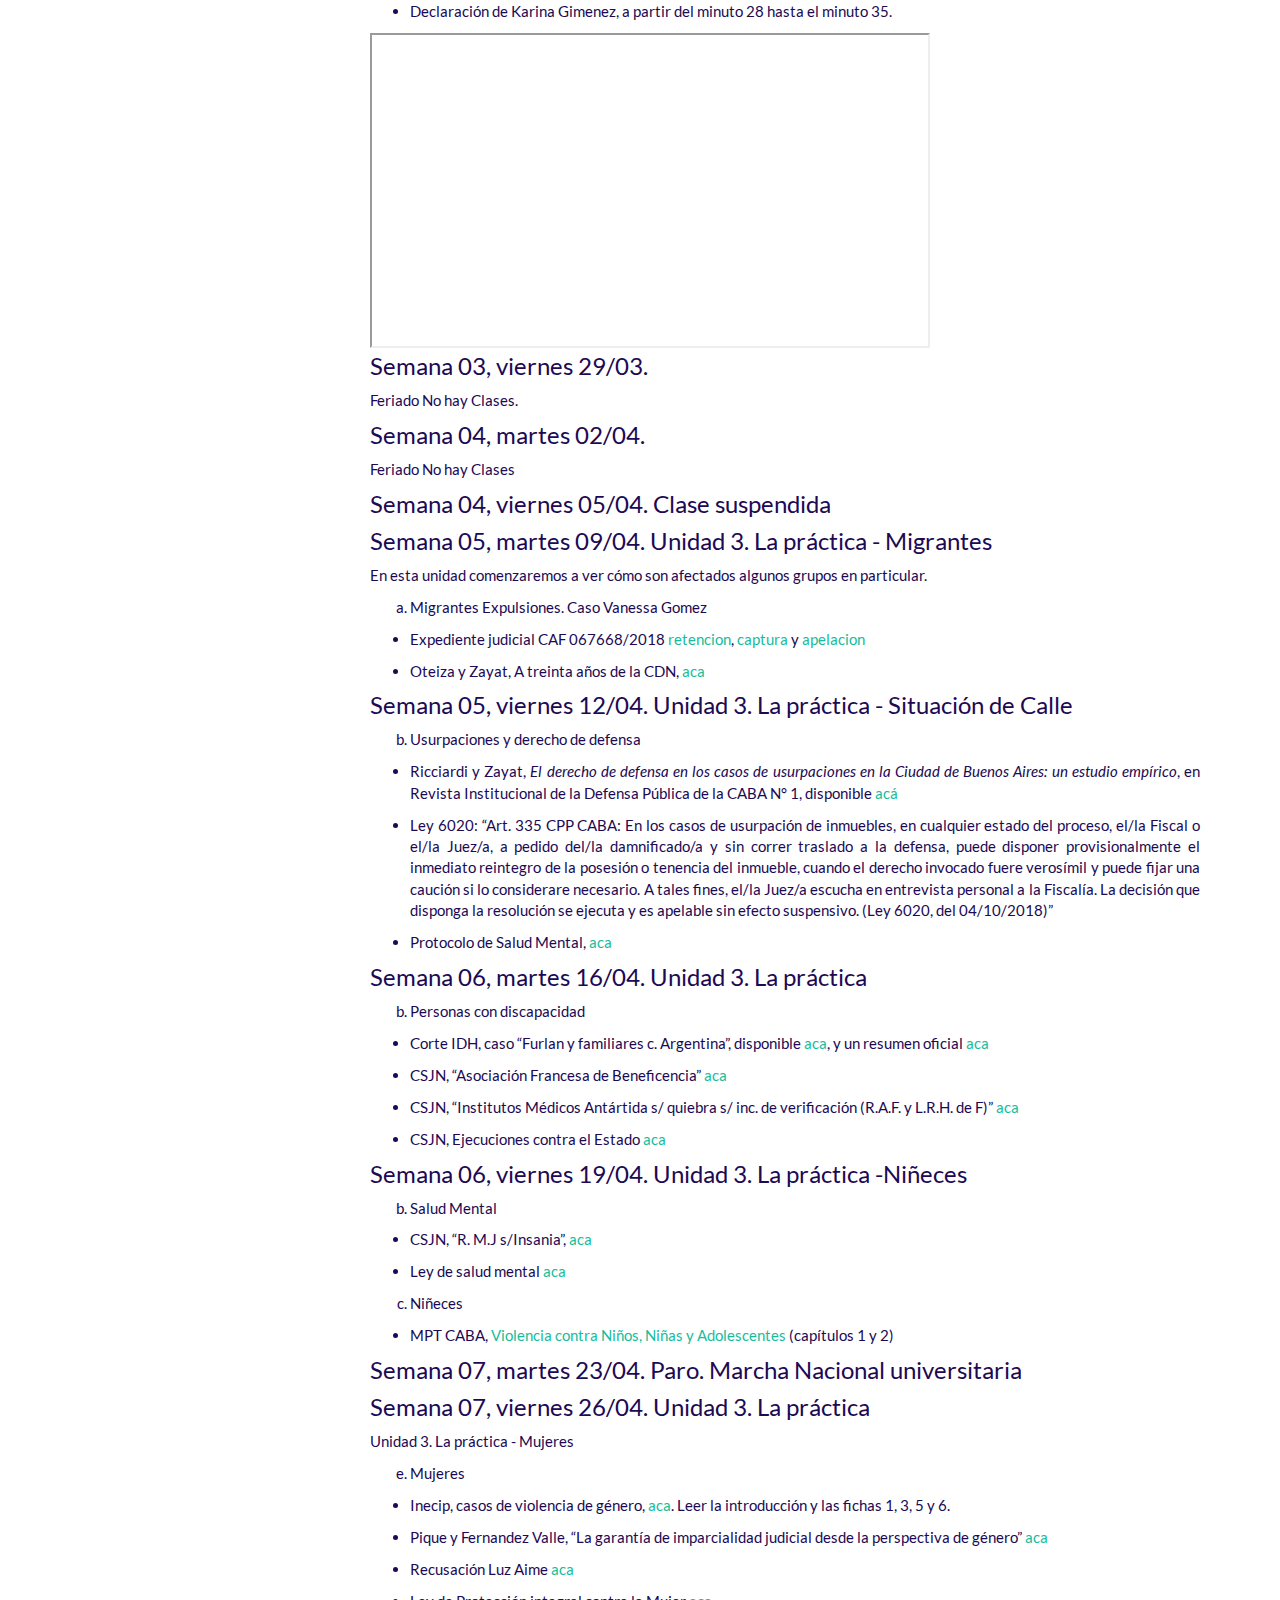
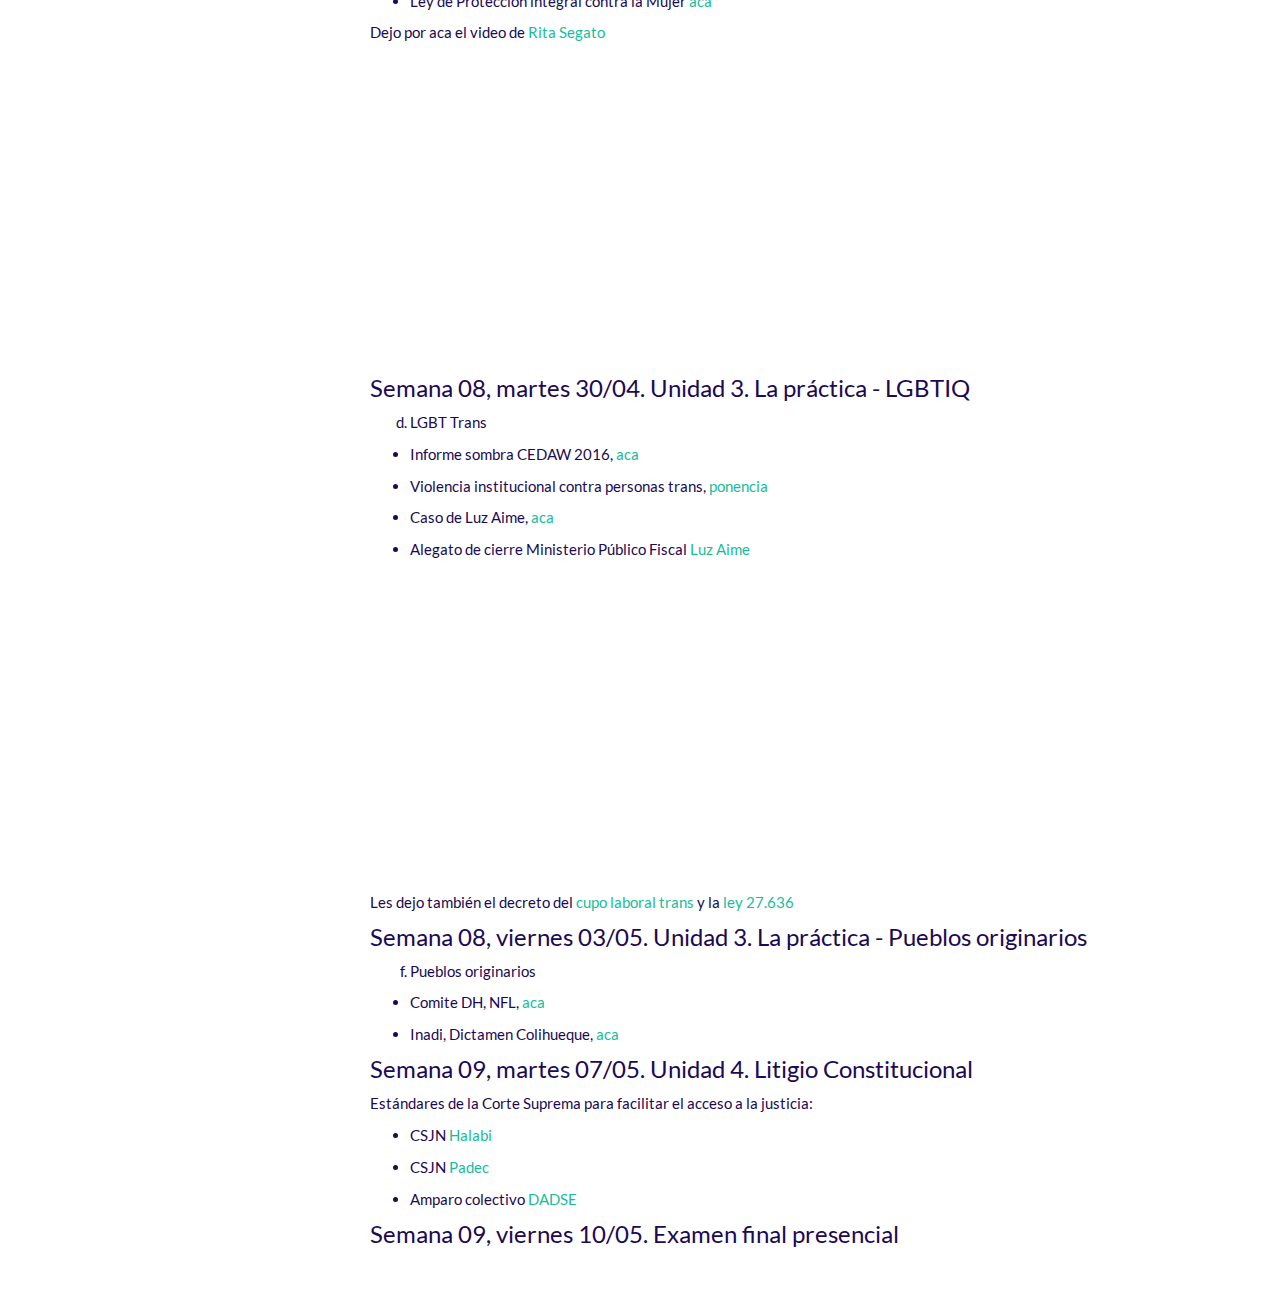
<file: docs/index-01-2024.html>
<!DOCTYPE html>

<html>

<head>

<meta charset="utf-8" />
<meta name="generator" content="pandoc" />
<meta http-equiv="X-UA-Compatible" content="IE=EDGE" />




<title>Acceso a la Justicia y Litigio Constitucional</title>

<script src="site_libs/header-attrs-2.23/header-attrs.js"></script>
<script src="site_libs/jquery-3.6.0/jquery-3.6.0.min.js"></script>
<meta name="viewport" content="width=device-width, initial-scale=1" />
<link href="site_libs/bootstrap-3.3.5/css/flatly.min.css" rel="stylesheet" />
<script src="site_libs/bootstrap-3.3.5/js/bootstrap.min.js"></script>
<script src="site_libs/bootstrap-3.3.5/shim/html5shiv.min.js"></script>
<script src="site_libs/bootstrap-3.3.5/shim/respond.min.js"></script>
<style>h1 {font-size: 34px;}
       h1.title {font-size: 38px;}
       h2 {font-size: 30px;}
       h3 {font-size: 24px;}
       h4 {font-size: 18px;}
       h5 {font-size: 16px;}
       h6 {font-size: 12px;}
       code {color: inherit; background-color: rgba(0, 0, 0, 0.04);}
       pre:not([class]) { background-color: white }</style>
<script src="site_libs/jqueryui-1.13.2/jquery-ui.min.js"></script>
<link href="site_libs/tocify-1.9.1/jquery.tocify.css" rel="stylesheet" />
<script src="site_libs/tocify-1.9.1/jquery.tocify.js"></script>
<script src="site_libs/navigation-1.1/tabsets.js"></script>
<link href="site_libs/highlightjs-9.12.0/default.css" rel="stylesheet" />
<script src="site_libs/highlightjs-9.12.0/highlight.js"></script>

<style type="text/css">
  code{white-space: pre-wrap;}
  span.smallcaps{font-variant: small-caps;}
  span.underline{text-decoration: underline;}
  div.column{display: inline-block; vertical-align: top; width: 50%;}
  div.hanging-indent{margin-left: 1.5em; text-indent: -1.5em;}
  ul.task-list{list-style: none;}
    </style>

<style type="text/css">code{white-space: pre;}</style>
<script type="text/javascript">
if (window.hljs) {
  hljs.configure({languages: []});
  hljs.initHighlightingOnLoad();
  if (document.readyState && document.readyState === "complete") {
    window.setTimeout(function() { hljs.initHighlighting(); }, 0);
  }
}
</script>






<link rel="stylesheet" href="styles.css" type="text/css" />



<style type = "text/css">
.main-container {
  max-width: 940px;
  margin-left: auto;
  margin-right: auto;
}
img {
  max-width:100%;
}
.tabbed-pane {
  padding-top: 12px;
}
.html-widget {
  margin-bottom: 20px;
}
button.code-folding-btn:focus {
  outline: none;
}
summary {
  display: list-item;
}
details > summary > p:only-child {
  display: inline;
}
pre code {
  padding: 0;
}
</style>


<style type="text/css">
.dropdown-submenu {
  position: relative;
}
.dropdown-submenu>.dropdown-menu {
  top: 0;
  left: 100%;
  margin-top: -6px;
  margin-left: -1px;
  border-radius: 0 6px 6px 6px;
}
.dropdown-submenu:hover>.dropdown-menu {
  display: block;
}
.dropdown-submenu>a:after {
  display: block;
  content: " ";
  float: right;
  width: 0;
  height: 0;
  border-color: transparent;
  border-style: solid;
  border-width: 5px 0 5px 5px;
  border-left-color: #cccccc;
  margin-top: 5px;
  margin-right: -10px;
}
.dropdown-submenu:hover>a:after {
  border-left-color: #adb5bd;
}
.dropdown-submenu.pull-left {
  float: none;
}
.dropdown-submenu.pull-left>.dropdown-menu {
  left: -100%;
  margin-left: 10px;
  border-radius: 6px 0 6px 6px;
}
</style>

<script type="text/javascript">
// manage active state of menu based on current page
$(document).ready(function () {
  // active menu anchor
  href = window.location.pathname
  href = href.substr(href.lastIndexOf('/') + 1)
  if (href === "")
    href = "index.html";
  var menuAnchor = $('a[href="' + href + '"]');

  // mark the anchor link active (and if it's in a dropdown, also mark that active)
  var dropdown = menuAnchor.closest('li.dropdown');
  if (window.bootstrap) { // Bootstrap 4+
    menuAnchor.addClass('active');
    dropdown.find('> .dropdown-toggle').addClass('active');
  } else { // Bootstrap 3
    menuAnchor.parent().addClass('active');
    dropdown.addClass('active');
  }

  // Navbar adjustments
  var navHeight = $(".navbar").first().height() + 15;
  var style = document.createElement('style');
  var pt = "padding-top: " + navHeight + "px; ";
  var mt = "margin-top: -" + navHeight + "px; ";
  var css = "";
  // offset scroll position for anchor links (for fixed navbar)
  for (var i = 1; i <= 6; i++) {
    css += ".section h" + i + "{ " + pt + mt + "}\n";
  }
  style.innerHTML = "body {" + pt + "padding-bottom: 40px; }\n" + css;
  document.head.appendChild(style);
});
</script>

<!-- tabsets -->

<style type="text/css">
.tabset-dropdown > .nav-tabs {
  display: inline-table;
  max-height: 500px;
  min-height: 44px;
  overflow-y: auto;
  border: 1px solid #ddd;
  border-radius: 4px;
}

.tabset-dropdown > .nav-tabs > li.active:before, .tabset-dropdown > .nav-tabs.nav-tabs-open:before {
  content: "\e259";
  font-family: 'Glyphicons Halflings';
  display: inline-block;
  padding: 10px;
  border-right: 1px solid #ddd;
}

.tabset-dropdown > .nav-tabs.nav-tabs-open > li.active:before {
  content: "\e258";
  font-family: 'Glyphicons Halflings';
  border: none;
}

.tabset-dropdown > .nav-tabs > li.active {
  display: block;
}

.tabset-dropdown > .nav-tabs > li > a,
.tabset-dropdown > .nav-tabs > li > a:focus,
.tabset-dropdown > .nav-tabs > li > a:hover {
  border: none;
  display: inline-block;
  border-radius: 4px;
  background-color: transparent;
}

.tabset-dropdown > .nav-tabs.nav-tabs-open > li {
  display: block;
  float: none;
}

.tabset-dropdown > .nav-tabs > li {
  display: none;
}
</style>

<!-- code folding -->



<style type="text/css">

#TOC {
  margin: 25px 0px 20px 0px;
}
@media (max-width: 768px) {
#TOC {
  position: relative;
  width: 100%;
}
}

@media print {
.toc-content {
  /* see https://github.com/w3c/csswg-drafts/issues/4434 */
  float: right;
}
}

.toc-content {
  padding-left: 30px;
  padding-right: 40px;
}

div.main-container {
  max-width: 1200px;
}

div.tocify {
  width: 20%;
  max-width: 260px;
  max-height: 85%;
}

@media (min-width: 768px) and (max-width: 991px) {
  div.tocify {
    width: 25%;
  }
}

@media (max-width: 767px) {
  div.tocify {
    width: 100%;
    max-width: none;
  }
}

.tocify ul, .tocify li {
  line-height: 20px;
}

.tocify-subheader .tocify-item {
  font-size: 0.90em;
}

.tocify .list-group-item {
  border-radius: 0px;
}


</style>



</head>

<body>


<div class="container-fluid main-container">


<!-- setup 3col/9col grid for toc_float and main content  -->
<div class="row">
<div class="col-xs-12 col-sm-4 col-md-3">
<div id="TOC" class="tocify">
</div>
</div>

<div class="toc-content col-xs-12 col-sm-8 col-md-9">




<div class="navbar navbar-default  navbar-fixed-top" role="navigation">
  <div class="container">
    <div class="navbar-header">
      <button type="button" class="navbar-toggle collapsed" data-toggle="collapse" data-bs-toggle="collapse" data-target="#navbar" data-bs-target="#navbar">
        <span class="icon-bar"></span>
        <span class="icon-bar"></span>
        <span class="icon-bar"></span>
      </button>
      <a class="navbar-brand" href="index.html">Comisión 0711 1bim - 2024</a>
    </div>
    <div id="navbar" class="navbar-collapse collapse">
      <ul class="nav navbar-nav">
        <li>
  <a href="index.html">Home</a>
</li>
      </ul>
      <ul class="nav navbar-nav navbar-right">
        
      </ul>
    </div><!--/.nav-collapse -->
  </div><!--/.container -->
</div><!--/.navbar -->

<div id="header">



<h1 class="title toc-ignore">Acceso a la Justicia y Litigio
Constitucional</h1>

</div>


<p>Demián Zayat <a href="mailto:dzayat@derecho.uba.ar"
class="email">dzayat@derecho.uba.ar</a></p>
<div id="programa" class="section level2">
<h2>Programa</h2>
<p>En este curso analizaremos el derecho de acceder a la justicia, su
fuente constitucional, sus garantías de funcionamiento y sus mayores
problemas y dificultades para su ejercicio.</p>
<p>La visión liberal del derecho da por supuesto que cualquier persona
podrá acceder a la justicia cuando su derecho haya sido afectado,
vulnerado o amenazado. El presupuesto sobre el que descanza nuestro
sistema jurídico es que el Poder Judicial podrá entender y propender a
la solución de cualquier conflicto de derechos. Sin embargo, existen
diversas causas que hacen que los tribunales y la protección judicial no
sea para todas las personas igualmente accesible. Algunas tendrán muchas
menos dificultades y otras deberán vencer muchas más barreras para poder
hacer llegar su reclamo a los jueces.</p>
<p>Existen aún hoy algunas leyes y normativas que hacen que este acceso
sea especialmente dificil para ciertos grupos. En esos casos, la
solución podrá ser –paradójicamente– vía un proceso constitucional.</p>
<p>Sin embargo, también existen supuestos de grupos con mayores
dificultades para hacer valer sus derechos ya no por una normativa
expresa, sino por diversas prácticas de los operadores judiciales y
estatales en general. Estos casos son más dificiles de identificar,
aunque inciden de un modo igual o de mayor performatividad. Así, muchas
veces puede verse que la respuesta judicial resulta patriarcal,
xenófoba, racista, hegemónica, etc.</p>
<p>En este curso haremos una revisión sobre la normativa constitucional
involucrada en el derecho de acceso a la justicia, tomaremos nota de las
garantías procesales que establece la constitución para su eficacia, y
analizaremos de modo crítico cómo y por qué existen grupos identitarios
de población que suele tener mayores dificulades de acceso a los
tribunales.</p>
</div>
<div id="objetivo" class="section level2">
<h2>Objetivo</h2>
<p>El objetivo del curso es discutir y analizar de modo crítico las
diversas barreras que afectan al acceso a la justicia, sus aspectos
centrales, y su dimensión estructural. La idea es poder analizar
problemas jurídicos desde el punto de vista del acceso a la justicia y
decidir estrategias para superarlas.</p>
</div>
<div id="metodología" class="section level2">
<h2>Metodología</h2>
<p>Será un curso con un componente teorico sobre el derecho de acceso a
la justicia y sus garantías de funcionamiento, y práctico en el análisis
de la situación de los problemas que los grupos identitarios tienen en
particular. Este aspecto práctico partirá del análisis de diversas
investigaciones empíricas sobre cuáles son estas dificultades, y la
discusión sobre cómo fue resuelta tanto por los tribunales locales como
regionales o internacionales.</p>
<p>Se espera que les estudiantes puedan leer la bibliografía indicada de
modo previo a cada clase, y que los encuetros funcionen no para repetir
sino para discutir la literatura indicada.</p>
<p>Habrá un único examen presencial al final de la cursada.</p>
</div>
<div id="cronograma-y-bibliografía" class="section level2">
<h2>Cronograma y bibliografía</h2>
<div id="semana-01-viernes-1503.-unidad-1.-presentación"
class="section level3">
<h3>Semana 01, viernes 15/03. Unidad 1. Presentación</h3>
<p>Presentación de los objetivos y metodología del curso. Introducción
al derecho de acceso a la justicia. Dimensión instrumental y dimensión
sustantiva del derecho. Movimiento de Acceso a la Justicia.
Reconocimiento constitucional.</p>
<ul>
<li>Maurino, Gustavo y Sucunza Matías, “Acceso a la Justicia”, en
Gargarella- Guidi <em>Comentarios de la Constitución de la Nación
Argentina</em>, tomo 2, pp 895-929, puntos 1 y 2, <a
href="https://drive.google.com/file/d/1Gj7BF0AtPkcnPp7YI7-M2oU-olQHS_I9/view?usp=sharing">aca</a></li>
</ul>
</div>
<div id="semana-02-martes-1903-unidad-1.-estándares-internacionales"
class="section level3">
<h3>Semana 02, martes 19/03 Unidad 1. Estándares internacionales</h3>
<ul>
<li><p>Maurino, Gustavo y Sucunza Matías, “Acceso a la Justicia”, en
Gargarella- Guidi <em>Comentarios de la Constitución de la Nación
Argentina</em>, tomo 2, pp 895-929, puntos 3 y 4, <a
href="https://drive.google.com/file/d/1Gj7BF0AtPkcnPp7YI7-M2oU-olQHS_I9/view?usp=sharing">aca</a>.</p></li>
<li><p>Reglas de Brasilia sobre Acceso a la Justicia de las Personas con
vulnerabilidad con la actualización de 2018, <a
href="http://www.cumbrejudicial.org/comision-de-seguimiento-de-las-reglas-de-brasilia/documentos-comision-de-seguimiento-de-las-reglas-de-brasilia/item/817-cien-reglas-de-brasilia-actualizadas-version-abril-2018-xix-cumbre-judicial-asamblea-plenaria-san-francisco-de-quito">en
este link</a></p></li>
<li><p>Borrador de Convenio Iberoamericano sobre Acceso a la Justicia <a
href="https://drive.google.com/file/d/1ZvhBoVmS245Mt4_mxBN_GJOdlh1jDEL5/view?usp=sharing">aca</a></p></li>
</ul>
</div>
<div
id="semana-02-viernes-2203-unidad-2.-concepto-clásico-y-estructural"
class="section level3">
<h3>Semana 02, viernes 22/03 Unidad 2. Concepto clásico y
estructural</h3>
<p>Patrocinio letrado. Requerir un patrocinio letrado puede ser difícil
en muchos casos. ¿Es una garantía útil? Ahora, son todes les abogades
iguales? Por qué tener dinero es relevante para el sistema judicial?
Concepciones clásica y estructural del acceso a la justicia.</p>
<ul>
<li><p>Gallanter, “Por qué los poseedores salen adelante?, <a
href="https://drive.google.com/file/d/1Fj3STLmXxHrJglgGgs5JUtDjXy0DSJ3o/view?usp=sharing">link</a></p></li>
<li><p>Bohmer, “Igualadores Retóricos”, <a
href="https://drive.google.com/file/d/0B50ljTnhr79kMWQ2OTgzYzMtNGNiNS00YjQxLThjYjYtYzg2YWYyNzc0MTlh/view?usp=sharing&amp;resourcekey=0-QzTl1yGSNgnHMOI_ICHjEg">aca</a></p></li>
</ul>
</div>
<div
id="semana-03-martes-2603.-unidad-3.-la-agenda-estructural---víctimas"
class="section level3">
<h3>Semana 03, martes 26/03. Unidad 3. La Agenda estructural -
Víctimas</h3>
<ul>
<li><p>CELS, “El acceso a la justicia como una cuestión de derechos
humanos”, en Informe Anual 2016, <a
href="https://drive.google.com/file/d/1qH6DsnHctmesy6nje2f5NgCyowQ0PkyM/view?usp=sharing">acá</a>
El acceso a la justicia como una cuestión de derechos humanos</p></li>
<li><p>Piqué, María, “Los derechos de las víctimas de delitos en nuestra
Constitución”, disponible <a
href="https://drive.google.com/file/d/1NaUqgIjcAosZx6OCPuJzcdG3sbKrqfaC/view?usp=sharing">aca</a></p></li>
<li><p>Declaración de Karina Gimenez, a partir del minuto 28 hasta el
minuto 35.</p></li>
</ul>
<iframe src="https://drive.google.com/file/d/1ARawcLLXQ_35LuElRaTyZGEHzDAWGr3t/preview" width="560" height="315" allow="autoplay">
</iframe>
</div>
<div id="semana-03-viernes-2903." class="section level3">
<h3>Semana 03, viernes 29/03.</h3>
<p>Feriado No hay Clases.</p>
</div>
<div id="semana-04-martes-0204." class="section level3">
<h3>Semana 04, martes 02/04.</h3>
<p>Feriado No hay Clases</p>
</div>
<div id="semana-04-viernes-0504.-clase-suspendida"
class="section level3">
<h3>Semana 04, viernes 05/04. Clase suspendida</h3>
</div>
<div id="semana-05-martes-0904.-unidad-3.-la-práctica---migrantes"
class="section level3">
<h3>Semana 05, martes 09/04. Unidad 3. La práctica - Migrantes</h3>
<p>En esta unidad comenzaremos a ver cómo son afectados algunos grupos
en particular.</p>
<ol style="list-style-type: lower-alpha">
<li>Migrantes Expulsiones. Caso Vanessa Gomez</li>
</ol>
<ul>
<li><p>Expediente judicial CAF 067668/2018 <a
href="https://drive.google.com/file/d/1MszNbvuQgl56ukSCbql4ggAAKyiia5Bs/view?usp=sharing">retencion</a>,
<a
href="https://drive.google.com/file/d/11RSJ0lXuMKwhQy-gVHfODbc-AH1fBE0j/view?usp=sharing">captura</a>
y <a
href="https://drive.google.com/file/d/1xsXyT2y3F7sGL8yhK8kG6GTfhkYi7nVw/view?usp=sharing">apelacion</a></p></li>
<li><p>Oteiza y Zayat, A treinta años de la CDN, <a
href="https://drive.google.com/file/d/1rZbIfh3834THG1K07moFq1Cgp_zmYtsk/view?usp=sharing">aca</a></p></li>
</ul>
</div>
<div
id="semana-05-viernes-1204.-unidad-3.-la-práctica---situación-de-calle"
class="section level3">
<h3>Semana 05, viernes 12/04. Unidad 3. La práctica - Situación de
Calle</h3>
<ol start="2" style="list-style-type: lower-alpha">
<li>Usurpaciones y derecho de defensa</li>
</ol>
<ul>
<li><p>Ricciardi y Zayat, <em>El derecho de defensa en los casos de
usurpaciones en la Ciudad de Buenos Aires: un estudio empírico</em>, en
Revista Institucional de la Defensa Pública de la CABA N° 1, disponible
<a
href="https://drive.google.com/file/d/1KeqFSqkZ2aBrHXkRcIaZCVu6AMSaX7zH/view?usp=sharing">acá</a></p></li>
<li><p>Ley 6020: “Art. 335 CPP CABA: En los casos de usurpación de
inmuebles, en cualquier estado del proceso, el/la Fiscal o el/la Juez/a,
a pedido del/la damnificado/a y sin correr traslado a la defensa, puede
disponer provisionalmente el inmediato reintegro de la posesión o
tenencia del inmueble, cuando el derecho invocado fuere verosímil y
puede fijar una caución si lo considerare necesario. A tales fines,
el/la Juez/a escucha en entrevista personal a la Fiscalía. La decisión
que disponga la resolución se ejecuta y es apelable sin efecto
suspensivo. (Ley 6020, del 04/10/2018)”</p></li>
<li><p>Protocolo de Salud Mental, <a
href="https://drive.google.com/file/d/1_1DCvbeTGT8gLp9pAMsCejJeJPs-2mj2/view?usp=sharing">aca</a></p></li>
</ul>
</div>
<div id="semana-06-martes-1604.-unidad-3.-la-práctica"
class="section level3">
<h3>Semana 06, martes 16/04. Unidad 3. La práctica</h3>
<ol start="2" style="list-style-type: lower-alpha">
<li>Personas con discapacidad</li>
</ol>
<ul>
<li><p>Corte IDH, caso “Furlan y familiares c. Argentina”, disponible <a
href="https://www.corteidh.or.cr/docs/casos/articulos/seriec_246_esp.pdf">aca</a>,
y un resumen oficial <a
href="https://www.corteidh.or.cr/docs/casos/articulos/resumen_246_esp.pdf">aca</a></p></li>
<li><p>CSJN, “Asociación Francesa de Beneficencia” <a
href="https://drive.google.com/file/d/1hVROXu_IFbswD_0UtcBpXPZ0gEbTIiQJ/view?usp=share_link">aca</a></p></li>
<li><p>CSJN, “Institutos Médicos Antártida s/ quiebra s/ inc. de
verificación (R.A.F. y L.R.H. de F)” <a
href="https://drive.google.com/file/d/1THtTAOVsLhI8y5mQq5mNTLrt-LFdFc-K/view?usp=sharing">aca</a></p></li>
<li><p>CSJN, Ejecuciones contra el Estado <a
href="https://drive.google.com/file/d/1X2oK8aGhqhadJ7YkQCHktaT49Ypk5udZ/view?usp=share_link">aca</a></p></li>
</ul>
</div>
<div id="semana-06-viernes-1904.-unidad-3.-la-práctica--niñeces"
class="section level3">
<h3>Semana 06, viernes 19/04. Unidad 3. La práctica -Niñeces</h3>
<ol start="2" style="list-style-type: lower-alpha">
<li>Salud Mental</li>
</ol>
<ul>
<li><p>CSJN, “R. M.J s/Insania”, <a
href="https://drive.google.com/file/d/1c29zw3cQDmwNGuO-GDR15KUq7Xc-UZJb/view?usp=sharing">aca</a></p></li>
<li><p>Ley de salud mental <a
href="https://servicios.infoleg.gob.ar/infolegInternet/anexos/175000-179999/175977/norma.htm">aca</a></p></li>
</ul>
<ol start="3" style="list-style-type: lower-alpha">
<li>Niñeces
<!-- - Romina Faerman, [Las decisiones de los NNA a la luz del principio de autonomía](https://drive.google.com/file/d/1vjWDNx026ng38dl2I4G_ojXGlBQt23TT/view?usp=sharing) --></li>
</ol>
<ul>
<li>MPT CABA, <a
href="https://drive.google.com/file/d/1lc3H955K8Wx1-7mdtDAJX--CBBcqXfuX/view?usp=sharing">Violencia
contra Niños, Niñas y Adolescentes</a> (capítulos 1 y 2)</li>
</ul>
</div>
<div id="semana-07-martes-2304.-paro.-marcha-nacional-universitaria"
class="section level3">
<h3>Semana 07, martes 23/04. Paro. Marcha Nacional universitaria</h3>
</div>
<div id="semana-07-viernes-2604.-unidad-3.-la-práctica"
class="section level3">
<h3>Semana 07, viernes 26/04. Unidad 3. La práctica</h3>
<p>Unidad 3. La práctica - Mujeres</p>
<ol start="5" style="list-style-type: lower-alpha">
<li>Mujeres</li>
</ol>
<ul>
<li><p>Inecip, casos de violencia de género, <a
href="https://inecip.org/publicaciones/herramientas-jurisprudenciales-para-el-litigio-con-perspectiva-de-genero/">aca</a>.
Leer la introducción y las fichas 1, 3, 5 y 6.</p></li>
<li><p>Pique y Fernandez Valle, “La garantía de imparcialidad judicial
desde la perspectiva de género” <a
href="https://drive.google.com/file/d/1atsNG8fNfxcBruDPtPve0N3AmUf6OA3h/view?usp=sharing">aca</a></p></li>
<li><p>Recusación Luz Aime <a
href="https://drive.google.com/file/d/1ZWe1xva3x_Y0ttVg2CZ4eliKBj-8bbBy/preview">aca</a></p></li>
</ul>
<!-- -   CEDAW, Observación General 33, disponible [acá](https://drive.google.com/file/d/1j3suY4Q3JhS5EzbAvs6_K6XSbQsOQ7D7/view?usp=sharing) -->
<ul>
<li>Ley de Protección integral contra la Mujer <a
href="http://servicios.infoleg.gob.ar/infolegInternet/anexos/150000-154999/152155/texact.htm">aca</a></li>
</ul>
<p>Dejo por aca el video de <a href="https://youtu.be/prUqWHKnUd4">Rita
Segato</a></p>
<iframe width="560" height="315" src="https://www.youtube.com/embed/prUqWHKnUd4" title="YouTube video player" frameborder="0" allow="accelerometer; autoplay; clipboard-write; encrypted-media; gyroscope; picture-in-picture; web-share" allowfullscreen>
</iframe>
</div>
<div id="semana-08-martes-3004.-unidad-3.-la-práctica---lgbtiq"
class="section level3">
<h3>Semana 08, martes 30/04. Unidad 3. La práctica - LGBTIQ</h3>
<ol start="4" style="list-style-type: lower-alpha">
<li>LGBT Trans</li>
</ol>
<ul>
<li><p>Informe sombra CEDAW 2016, <a
href="https://drive.google.com/file/d/1Zv0TtTTzgt5N4vSBEo3F7UjiayBQ2BIx/view?usp=sharing">aca</a></p></li>
<li><p>Violencia institucional contra personas trans, <a
href="https://drive.google.com/file/d/1NWDuVTHVpSSWbHTuvP6WPAy6waXvDyXo/view">ponencia</a></p></li>
<li><p>Caso de Luz Aime, <a
href="http://cosecharoja.org/absolvieron-a-luz-aime/">aca</a></p></li>
<li><p>Alegato de cierre Ministerio Público Fiscal <a
href="https://youtu.be/ZKH82JYVLgc">Luz Aime</a></p></li>
</ul>
<iframe width="560" height="315" src="https://www.youtube.com/embed/ZKH82JYVLgc" title="YouTube video player" frameborder="0" allow="accelerometer; autoplay; clipboard-write; encrypted-media; gyroscope; picture-in-picture; web-share" allowfullscreen>
</iframe>
<p>Les dejo también el decreto del <a
href="http://servicios.infoleg.gob.ar/infolegInternet/anexos/340000-344999/341808/norma.htm">cupo
laboral trans</a> y la <a
href="http://servicios.infoleg.gob.ar/infolegInternet/anexos/350000-354999/351815/norma.htm">ley
27.636</a></p>
<!-- ### Semana 08, martes 30/04. Unidad 3. La práctica - Afro -->
<!-- e.  Africanos y afrodescendientes -->
<!-- -   Informe Defensoria CABA, [aca](https://drive.google.com/file/d/1vIoZ7GBl8fwXbZWhqoCxqOHsHMvP7Dki/view?usp=sharing) -->
<!-- -   Angela Davis, "Raza, Mujeres y clase", Violación, racismo y el mito del violador negro, [capítulo 11](https://drive.google.com/file/d/1ghSHi12WUBBQlkcBQYiA5--Z_rGMnndc/view?usp=sharing) (o aca el [libro entero](https://drive.google.com/file/d/1dKW89DDQlKGgsKIE74Mi7i6pnmdTvDxn/view?usp=sharing)) -->
<!-- -   Grupo de Trabajo sobre Afrodescendientes, visita a [Argentina](http://daccess-ods.un.org/access.nsf/Get?Open&DS=A/HRC/42/59/Add.2&Lang=S) -->
<!-- Acá el video de la charla TED de Kimberle Crenshaw sobre interseccionalidad -->
<!-- <iframe width="560" height="315" src="https://www.youtube.com/embed/akOe5-UsQ2o" title="YouTube video player" frameborder="0" allow="accelerometer; autoplay; clipboard-write; encrypted-media; gyroscope; picture-in-picture; web-share" allowfullscreen></iframe> -->
</div>
<div
id="semana-08-viernes-0305.-unidad-3.-la-práctica---pueblos-originarios"
class="section level3">
<h3>Semana 08, viernes 03/05. Unidad 3. La práctica - Pueblos
originarios</h3>
<ol start="6" style="list-style-type: lower-alpha">
<li>Pueblos originarios</li>
</ol>
<ul>
<li><p>Comite DH, NFL, <a
href="https://drive.google.com/file/d/1CP_TpEaI6XXZIb3ACuyqa8XFPuvbdR3f/view?usp=sharing">aca</a></p></li>
<li><p>Inadi, Dictamen Colihueque, <a
href="https://drive.google.com/file/d/1_t9jnOgqHc9qw7PyU6nuJS0_VORXtdLj/view?usp=sharing¨">aca</a></p></li>
</ul>
</div>
<div id="semana-09-martes-0705.-unidad-4.-litigio-constitucional"
class="section level3">
<h3>Semana 09, martes 07/05. Unidad 4. Litigio Constitucional</h3>
<p>Estándares de la Corte Suprema para facilitar el acceso a la
justicia:</p>
<ul>
<li><p>CSJN <a
href="https://drive.google.com/file/d/1EcDi8VnbuUNH7DlaRPhTMit0IGLLGn0d/view?usp=sharing">Halabi</a></p></li>
<li><p>CSJN <a
href="https://drive.google.com/file/d/186eN_fSToqx4d_W2fRI2pckZA3a5CWCH/view?usp=sharing">Padec</a></p></li>
<li><p>Amparo colectivo <a
href="https://drive.google.com/file/d/1g6gfDr5m3UJ8ZzcQErBujPCrSV_V3gCp/view?usp=drive_link">DADSE</a></p></li>
</ul>
</div>
<div id="semana-09-viernes-1005.-examen-final-presencial"
class="section level3">
<h3>Semana 09, viernes 10/05. Examen final presencial</h3>
</div>
</div>



</div>
</div>

</div>

<script>

// add bootstrap table styles to pandoc tables
function bootstrapStylePandocTables() {
  $('tr.odd').parent('tbody').parent('table').addClass('table table-condensed');
}
$(document).ready(function () {
  bootstrapStylePandocTables();
});


</script>

<!-- tabsets -->

<script>
$(document).ready(function () {
  window.buildTabsets("TOC");
});

$(document).ready(function () {
  $('.tabset-dropdown > .nav-tabs > li').click(function () {
    $(this).parent().toggleClass('nav-tabs-open');
  });
});
</script>

<!-- code folding -->

<script>
$(document).ready(function ()  {

    // temporarily add toc-ignore selector to headers for the consistency with Pandoc
    $('.unlisted.unnumbered').addClass('toc-ignore')

    // move toc-ignore selectors from section div to header
    $('div.section.toc-ignore')
        .removeClass('toc-ignore')
        .children('h1,h2,h3,h4,h5').addClass('toc-ignore');

    // establish options
    var options = {
      selectors: "h1,h2,h3",
      theme: "bootstrap3",
      context: '.toc-content',
      hashGenerator: function (text) {
        return text.replace(/[.\\/?&!#<>]/g, '').replace(/\s/g, '_');
      },
      ignoreSelector: ".toc-ignore",
      scrollTo: 0
    };
    options.showAndHide = true;
    options.smoothScroll = true;

    // tocify
    var toc = $("#TOC").tocify(options).data("toc-tocify");
});
</script>

<!-- dynamically load mathjax for compatibility with self-contained -->
<script>
  (function () {
    var script = document.createElement("script");
    script.type = "text/javascript";
    script.src  = "https://mathjax.rstudio.com/latest/MathJax.js?config=TeX-AMS-MML_HTMLorMML";
    document.getElementsByTagName("head")[0].appendChild(script);
  })();
</script>

</body>
</html>
</file>
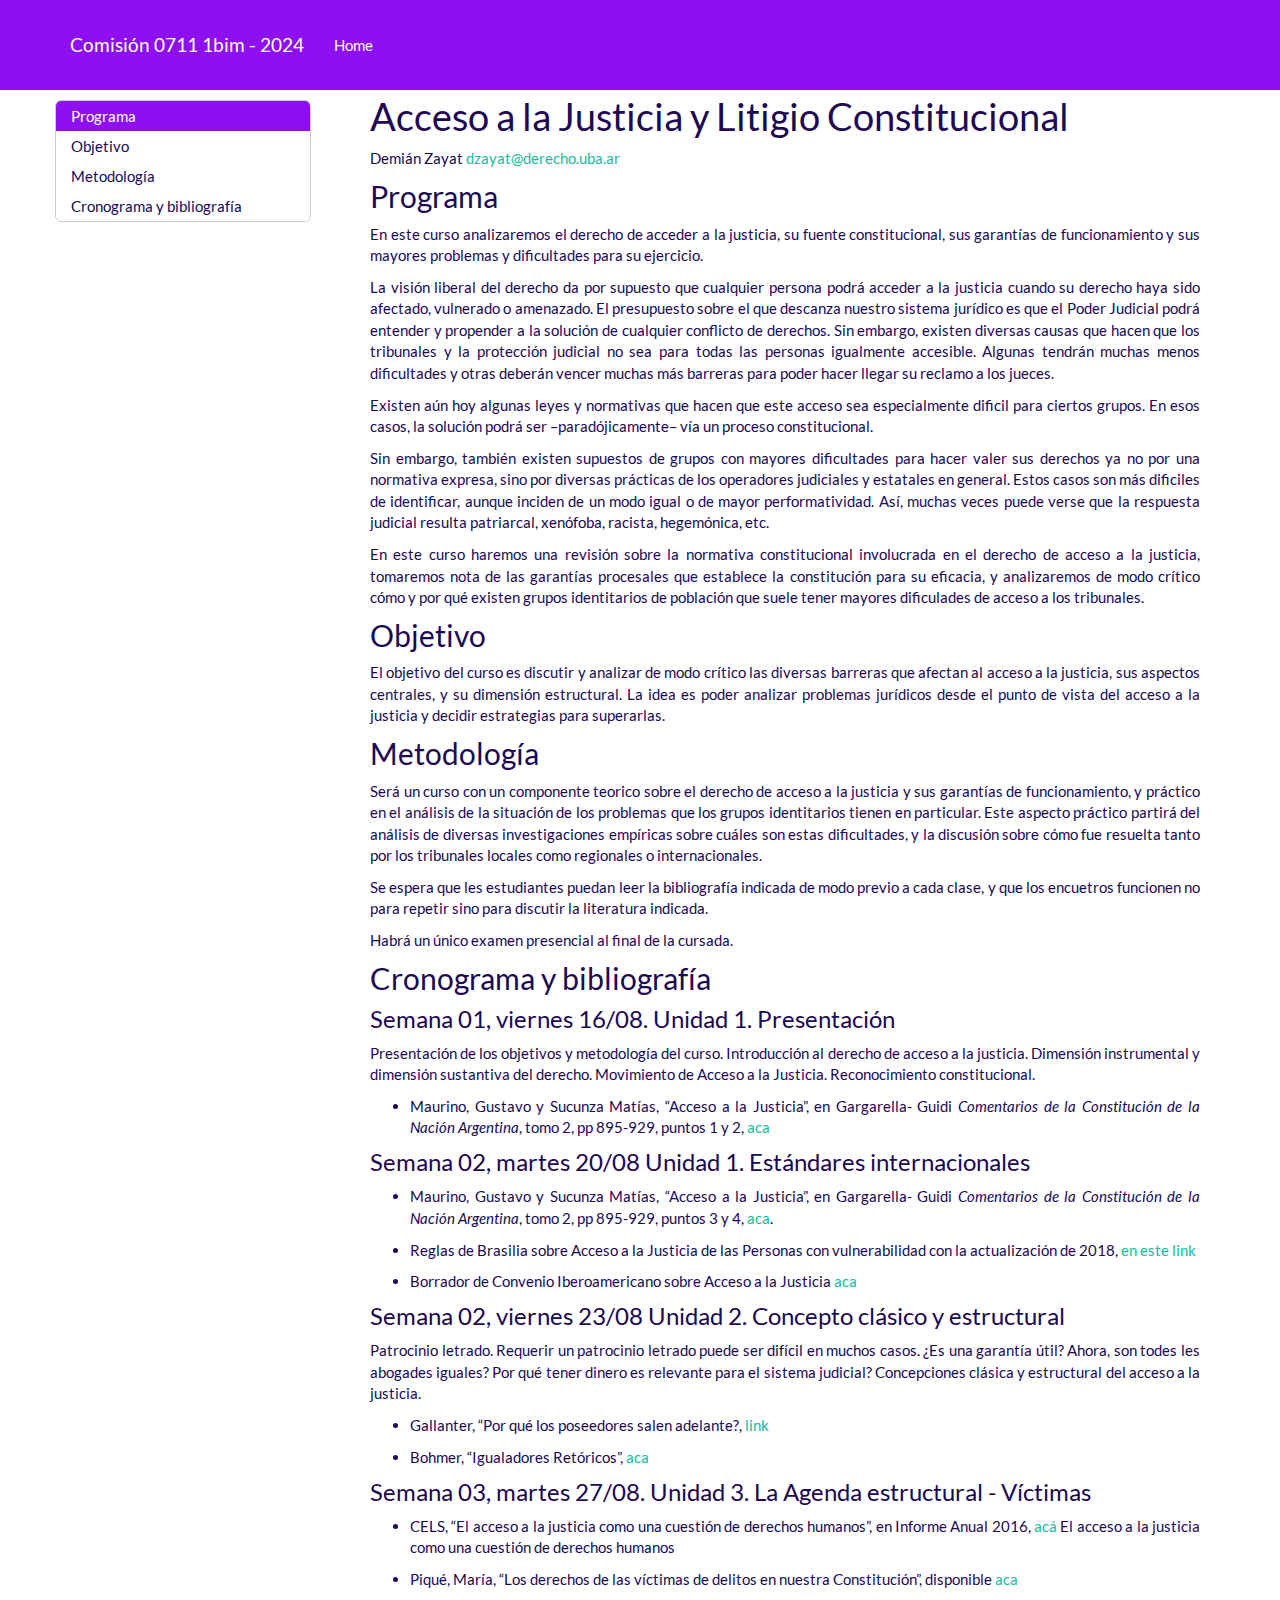
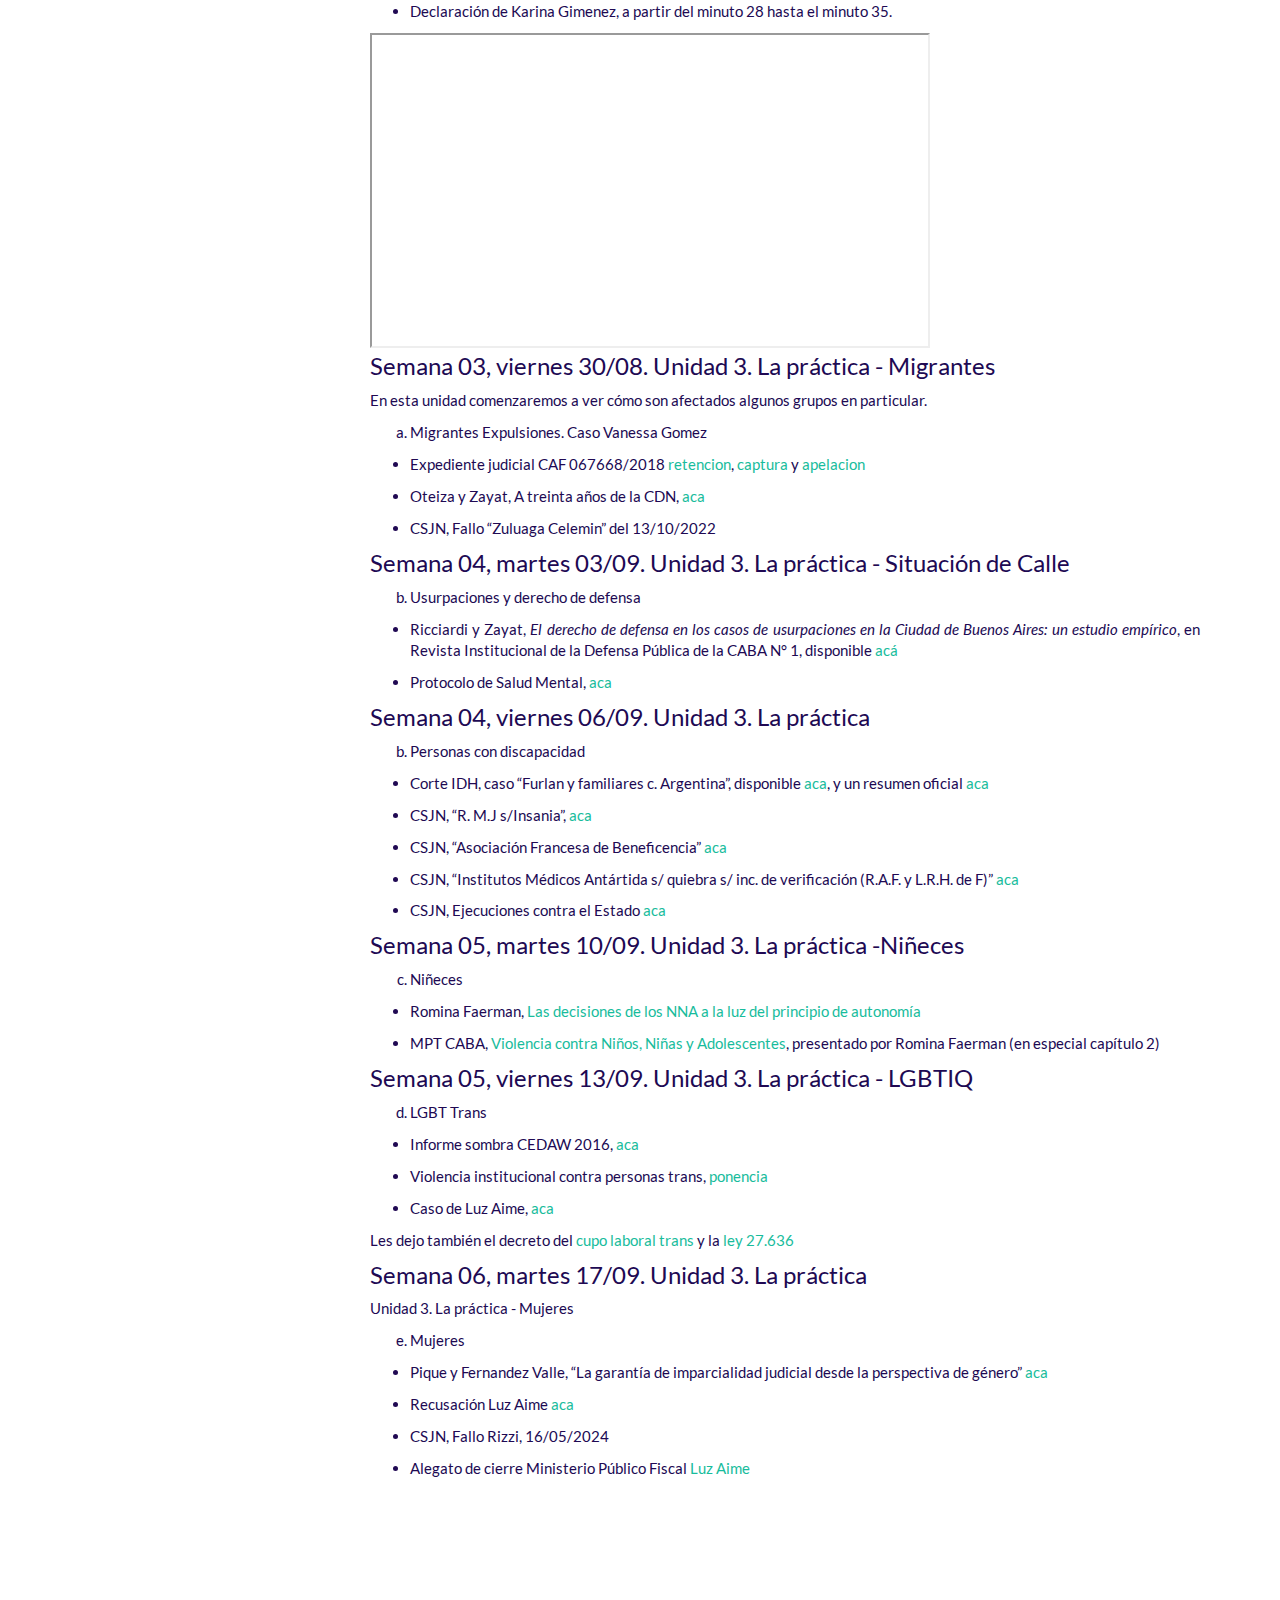
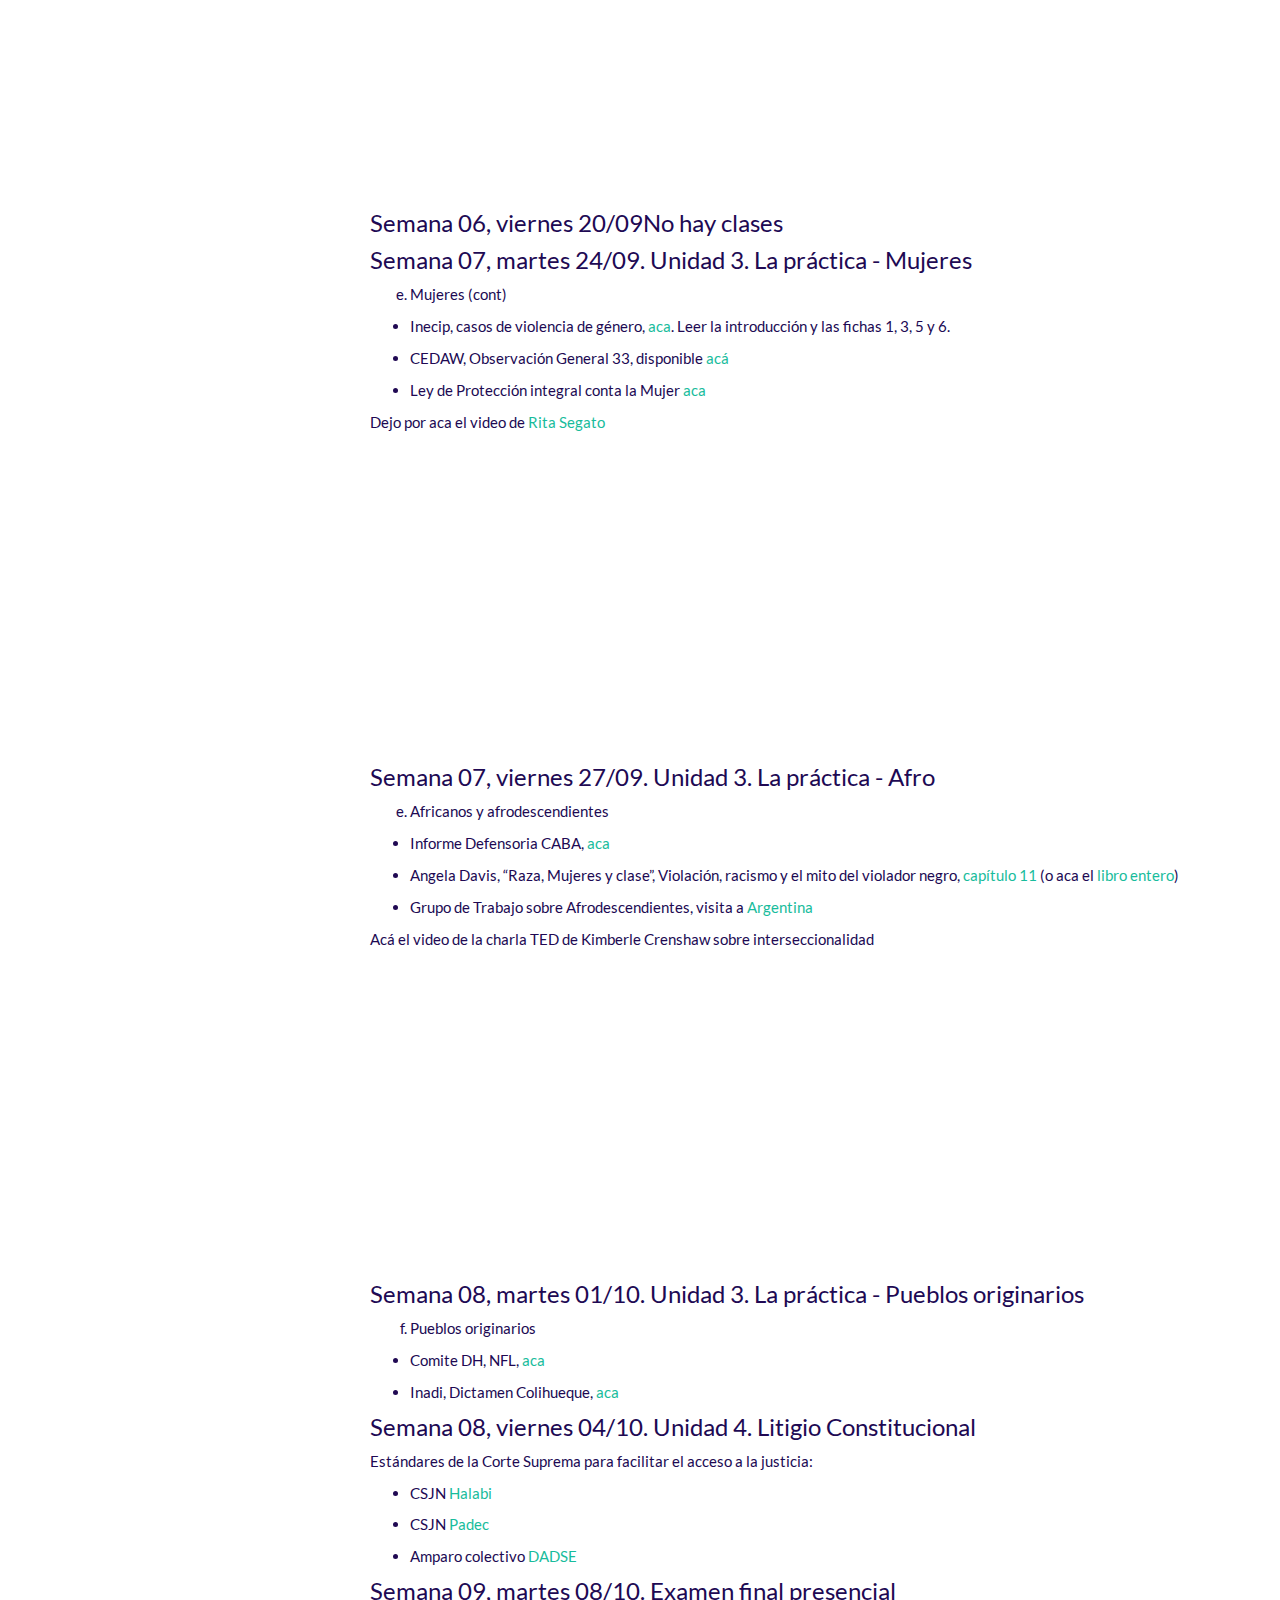
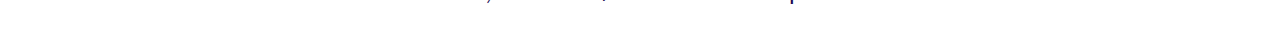
<file: docs/programa2024-2.html>
<!DOCTYPE html>

<html>

<head>

<meta charset="utf-8" />
<meta name="generator" content="pandoc" />
<meta http-equiv="X-UA-Compatible" content="IE=EDGE" />




<title>Acceso a la Justicia y Litigio Constitucional</title>

<script src="site_libs/header-attrs-2.23/header-attrs.js"></script>
<script src="site_libs/jquery-3.6.0/jquery-3.6.0.min.js"></script>
<meta name="viewport" content="width=device-width, initial-scale=1" />
<link href="site_libs/bootstrap-3.3.5/css/flatly.min.css" rel="stylesheet" />
<script src="site_libs/bootstrap-3.3.5/js/bootstrap.min.js"></script>
<script src="site_libs/bootstrap-3.3.5/shim/html5shiv.min.js"></script>
<script src="site_libs/bootstrap-3.3.5/shim/respond.min.js"></script>
<style>h1 {font-size: 34px;}
       h1.title {font-size: 38px;}
       h2 {font-size: 30px;}
       h3 {font-size: 24px;}
       h4 {font-size: 18px;}
       h5 {font-size: 16px;}
       h6 {font-size: 12px;}
       code {color: inherit; background-color: rgba(0, 0, 0, 0.04);}
       pre:not([class]) { background-color: white }</style>
<script src="site_libs/jqueryui-1.13.2/jquery-ui.min.js"></script>
<link href="site_libs/tocify-1.9.1/jquery.tocify.css" rel="stylesheet" />
<script src="site_libs/tocify-1.9.1/jquery.tocify.js"></script>
<script src="site_libs/navigation-1.1/tabsets.js"></script>
<link href="site_libs/highlightjs-9.12.0/default.css" rel="stylesheet" />
<script src="site_libs/highlightjs-9.12.0/highlight.js"></script>

<style type="text/css">
  code{white-space: pre-wrap;}
  span.smallcaps{font-variant: small-caps;}
  span.underline{text-decoration: underline;}
  div.column{display: inline-block; vertical-align: top; width: 50%;}
  div.hanging-indent{margin-left: 1.5em; text-indent: -1.5em;}
  ul.task-list{list-style: none;}
    </style>

<style type="text/css">code{white-space: pre;}</style>
<script type="text/javascript">
if (window.hljs) {
  hljs.configure({languages: []});
  hljs.initHighlightingOnLoad();
  if (document.readyState && document.readyState === "complete") {
    window.setTimeout(function() { hljs.initHighlighting(); }, 0);
  }
}
</script>






<link rel="stylesheet" href="styles.css" type="text/css" />



<style type = "text/css">
.main-container {
  max-width: 940px;
  margin-left: auto;
  margin-right: auto;
}
img {
  max-width:100%;
}
.tabbed-pane {
  padding-top: 12px;
}
.html-widget {
  margin-bottom: 20px;
}
button.code-folding-btn:focus {
  outline: none;
}
summary {
  display: list-item;
}
details > summary > p:only-child {
  display: inline;
}
pre code {
  padding: 0;
}
</style>


<style type="text/css">
.dropdown-submenu {
  position: relative;
}
.dropdown-submenu>.dropdown-menu {
  top: 0;
  left: 100%;
  margin-top: -6px;
  margin-left: -1px;
  border-radius: 0 6px 6px 6px;
}
.dropdown-submenu:hover>.dropdown-menu {
  display: block;
}
.dropdown-submenu>a:after {
  display: block;
  content: " ";
  float: right;
  width: 0;
  height: 0;
  border-color: transparent;
  border-style: solid;
  border-width: 5px 0 5px 5px;
  border-left-color: #cccccc;
  margin-top: 5px;
  margin-right: -10px;
}
.dropdown-submenu:hover>a:after {
  border-left-color: #adb5bd;
}
.dropdown-submenu.pull-left {
  float: none;
}
.dropdown-submenu.pull-left>.dropdown-menu {
  left: -100%;
  margin-left: 10px;
  border-radius: 6px 0 6px 6px;
}
</style>

<script type="text/javascript">
// manage active state of menu based on current page
$(document).ready(function () {
  // active menu anchor
  href = window.location.pathname
  href = href.substr(href.lastIndexOf('/') + 1)
  if (href === "")
    href = "index.html";
  var menuAnchor = $('a[href="' + href + '"]');

  // mark the anchor link active (and if it's in a dropdown, also mark that active)
  var dropdown = menuAnchor.closest('li.dropdown');
  if (window.bootstrap) { // Bootstrap 4+
    menuAnchor.addClass('active');
    dropdown.find('> .dropdown-toggle').addClass('active');
  } else { // Bootstrap 3
    menuAnchor.parent().addClass('active');
    dropdown.addClass('active');
  }

  // Navbar adjustments
  var navHeight = $(".navbar").first().height() + 15;
  var style = document.createElement('style');
  var pt = "padding-top: " + navHeight + "px; ";
  var mt = "margin-top: -" + navHeight + "px; ";
  var css = "";
  // offset scroll position for anchor links (for fixed navbar)
  for (var i = 1; i <= 6; i++) {
    css += ".section h" + i + "{ " + pt + mt + "}\n";
  }
  style.innerHTML = "body {" + pt + "padding-bottom: 40px; }\n" + css;
  document.head.appendChild(style);
});
</script>

<!-- tabsets -->

<style type="text/css">
.tabset-dropdown > .nav-tabs {
  display: inline-table;
  max-height: 500px;
  min-height: 44px;
  overflow-y: auto;
  border: 1px solid #ddd;
  border-radius: 4px;
}

.tabset-dropdown > .nav-tabs > li.active:before, .tabset-dropdown > .nav-tabs.nav-tabs-open:before {
  content: "\e259";
  font-family: 'Glyphicons Halflings';
  display: inline-block;
  padding: 10px;
  border-right: 1px solid #ddd;
}

.tabset-dropdown > .nav-tabs.nav-tabs-open > li.active:before {
  content: "\e258";
  font-family: 'Glyphicons Halflings';
  border: none;
}

.tabset-dropdown > .nav-tabs > li.active {
  display: block;
}

.tabset-dropdown > .nav-tabs > li > a,
.tabset-dropdown > .nav-tabs > li > a:focus,
.tabset-dropdown > .nav-tabs > li > a:hover {
  border: none;
  display: inline-block;
  border-radius: 4px;
  background-color: transparent;
}

.tabset-dropdown > .nav-tabs.nav-tabs-open > li {
  display: block;
  float: none;
}

.tabset-dropdown > .nav-tabs > li {
  display: none;
}
</style>

<!-- code folding -->



<style type="text/css">

#TOC {
  margin: 25px 0px 20px 0px;
}
@media (max-width: 768px) {
#TOC {
  position: relative;
  width: 100%;
}
}

@media print {
.toc-content {
  /* see https://github.com/w3c/csswg-drafts/issues/4434 */
  float: right;
}
}

.toc-content {
  padding-left: 30px;
  padding-right: 40px;
}

div.main-container {
  max-width: 1200px;
}

div.tocify {
  width: 20%;
  max-width: 260px;
  max-height: 85%;
}

@media (min-width: 768px) and (max-width: 991px) {
  div.tocify {
    width: 25%;
  }
}

@media (max-width: 767px) {
  div.tocify {
    width: 100%;
    max-width: none;
  }
}

.tocify ul, .tocify li {
  line-height: 20px;
}

.tocify-subheader .tocify-item {
  font-size: 0.90em;
}

.tocify .list-group-item {
  border-radius: 0px;
}


</style>



</head>

<body>


<div class="container-fluid main-container">


<!-- setup 3col/9col grid for toc_float and main content  -->
<div class="row">
<div class="col-xs-12 col-sm-4 col-md-3">
<div id="TOC" class="tocify">
</div>
</div>

<div class="toc-content col-xs-12 col-sm-8 col-md-9">




<div class="navbar navbar-default  navbar-fixed-top" role="navigation">
  <div class="container">
    <div class="navbar-header">
      <button type="button" class="navbar-toggle collapsed" data-toggle="collapse" data-bs-toggle="collapse" data-target="#navbar" data-bs-target="#navbar">
        <span class="icon-bar"></span>
        <span class="icon-bar"></span>
        <span class="icon-bar"></span>
      </button>
      <a class="navbar-brand" href="index.html">Comisión 0711 1bim - 2024</a>
    </div>
    <div id="navbar" class="navbar-collapse collapse">
      <ul class="nav navbar-nav">
        <li>
  <a href="index.html">Home</a>
</li>
      </ul>
      <ul class="nav navbar-nav navbar-right">
        
      </ul>
    </div><!--/.nav-collapse -->
  </div><!--/.container -->
</div><!--/.navbar -->

<div id="header">



<h1 class="title toc-ignore">Acceso a la Justicia y Litigio
Constitucional</h1>

</div>


<p>Demián Zayat <a href="mailto:dzayat@derecho.uba.ar"
class="email">dzayat@derecho.uba.ar</a></p>
<div id="programa" class="section level2">
<h2>Programa</h2>
<p>En este curso analizaremos el derecho de acceder a la justicia, su
fuente constitucional, sus garantías de funcionamiento y sus mayores
problemas y dificultades para su ejercicio.</p>
<p>La visión liberal del derecho da por supuesto que cualquier persona
podrá acceder a la justicia cuando su derecho haya sido afectado,
vulnerado o amenazado. El presupuesto sobre el que descanza nuestro
sistema jurídico es que el Poder Judicial podrá entender y propender a
la solución de cualquier conflicto de derechos. Sin embargo, existen
diversas causas que hacen que los tribunales y la protección judicial no
sea para todas las personas igualmente accesible. Algunas tendrán muchas
menos dificultades y otras deberán vencer muchas más barreras para poder
hacer llegar su reclamo a los jueces.</p>
<p>Existen aún hoy algunas leyes y normativas que hacen que este acceso
sea especialmente dificil para ciertos grupos. En esos casos, la
solución podrá ser –paradójicamente– vía un proceso constitucional.</p>
<p>Sin embargo, también existen supuestos de grupos con mayores
dificultades para hacer valer sus derechos ya no por una normativa
expresa, sino por diversas prácticas de los operadores judiciales y
estatales en general. Estos casos son más dificiles de identificar,
aunque inciden de un modo igual o de mayor performatividad. Así, muchas
veces puede verse que la respuesta judicial resulta patriarcal,
xenófoba, racista, hegemónica, etc.</p>
<p>En este curso haremos una revisión sobre la normativa constitucional
involucrada en el derecho de acceso a la justicia, tomaremos nota de las
garantías procesales que establece la constitución para su eficacia, y
analizaremos de modo crítico cómo y por qué existen grupos identitarios
de población que suele tener mayores dificulades de acceso a los
tribunales.</p>
</div>
<div id="objetivo" class="section level2">
<h2>Objetivo</h2>
<p>El objetivo del curso es discutir y analizar de modo crítico las
diversas barreras que afectan al acceso a la justicia, sus aspectos
centrales, y su dimensión estructural. La idea es poder analizar
problemas jurídicos desde el punto de vista del acceso a la justicia y
decidir estrategias para superarlas.</p>
</div>
<div id="metodología" class="section level2">
<h2>Metodología</h2>
<p>Será un curso con un componente teorico sobre el derecho de acceso a
la justicia y sus garantías de funcionamiento, y práctico en el análisis
de la situación de los problemas que los grupos identitarios tienen en
particular. Este aspecto práctico partirá del análisis de diversas
investigaciones empíricas sobre cuáles son estas dificultades, y la
discusión sobre cómo fue resuelta tanto por los tribunales locales como
regionales o internacionales.</p>
<p>Se espera que les estudiantes puedan leer la bibliografía indicada de
modo previo a cada clase, y que los encuetros funcionen no para repetir
sino para discutir la literatura indicada.</p>
<p>Habrá un único examen presencial al final de la cursada.</p>
</div>
<div id="cronograma-y-bibliografía" class="section level2">
<h2>Cronograma y bibliografía</h2>
<div id="semana-01-viernes-1608.-unidad-1.-presentación"
class="section level3">
<h3>Semana 01, viernes 16/08. Unidad 1. Presentación</h3>
<p>Presentación de los objetivos y metodología del curso. Introducción
al derecho de acceso a la justicia. Dimensión instrumental y dimensión
sustantiva del derecho. Movimiento de Acceso a la Justicia.
Reconocimiento constitucional.</p>
<ul>
<li>Maurino, Gustavo y Sucunza Matías, “Acceso a la Justicia”, en
Gargarella- Guidi <em>Comentarios de la Constitución de la Nación
Argentina</em>, tomo 2, pp 895-929, puntos 1 y 2, <a
href="https://drive.google.com/file/d/1Gj7BF0AtPkcnPp7YI7-M2oU-olQHS_I9/view?usp=sharing">aca</a></li>
</ul>
</div>
<div id="semana-02-martes-2008-unidad-1.-estándares-internacionales"
class="section level3">
<h3>Semana 02, martes 20/08 Unidad 1. Estándares internacionales</h3>
<ul>
<li><p>Maurino, Gustavo y Sucunza Matías, “Acceso a la Justicia”, en
Gargarella- Guidi <em>Comentarios de la Constitución de la Nación
Argentina</em>, tomo 2, pp 895-929, puntos 3 y 4, <a
href="https://drive.google.com/file/d/1Gj7BF0AtPkcnPp7YI7-M2oU-olQHS_I9/view?usp=sharing">aca</a>.</p></li>
<li><p>Reglas de Brasilia sobre Acceso a la Justicia de las Personas con
vulnerabilidad con la actualización de 2018, <a
href="http://www.cumbrejudicial.org/comision-de-seguimiento-de-las-reglas-de-brasilia/documentos-comision-de-seguimiento-de-las-reglas-de-brasilia/item/817-cien-reglas-de-brasilia-actualizadas-version-abril-2018-xix-cumbre-judicial-asamblea-plenaria-san-francisco-de-quito">en
este link</a></p></li>
<li><p>Borrador de Convenio Iberoamericano sobre Acceso a la Justicia <a
href="https://drive.google.com/file/d/1ZvhBoVmS245Mt4_mxBN_GJOdlh1jDEL5/view?usp=sharing">aca</a></p></li>
</ul>
</div>
<div
id="semana-02-viernes-2308-unidad-2.-concepto-clásico-y-estructural"
class="section level3">
<h3>Semana 02, viernes 23/08 Unidad 2. Concepto clásico y
estructural</h3>
<p>Patrocinio letrado. Requerir un patrocinio letrado puede ser difícil
en muchos casos. ¿Es una garantía útil? Ahora, son todes les abogades
iguales? Por qué tener dinero es relevante para el sistema judicial?
Concepciones clásica y estructural del acceso a la justicia.</p>
<ul>
<li><p>Gallanter, “Por qué los poseedores salen adelante?, <a
href="https://drive.google.com/file/d/1Fj3STLmXxHrJglgGgs5JUtDjXy0DSJ3o/view?usp=sharing">link</a></p></li>
<li><p>Bohmer, “Igualadores Retóricos”, <a
href="https://drive.google.com/file/d/0B50ljTnhr79kMWQ2OTgzYzMtNGNiNS00YjQxLThjYjYtYzg2YWYyNzc0MTlh/view?usp=sharing&amp;resourcekey=0-QzTl1yGSNgnHMOI_ICHjEg">aca</a></p></li>
</ul>
</div>
<div
id="semana-03-martes-2708.-unidad-3.-la-agenda-estructural---víctimas"
class="section level3">
<h3>Semana 03, martes 27/08. Unidad 3. La Agenda estructural -
Víctimas</h3>
<ul>
<li><p>CELS, “El acceso a la justicia como una cuestión de derechos
humanos”, en Informe Anual 2016, <a
href="https://drive.google.com/file/d/1qH6DsnHctmesy6nje2f5NgCyowQ0PkyM/view?usp=sharing">acá</a>
El acceso a la justicia como una cuestión de derechos humanos</p></li>
<li><p>Piqué, María, “Los derechos de las víctimas de delitos en nuestra
Constitución”, disponible <a
href="https://drive.google.com/file/d/1NaUqgIjcAosZx6OCPuJzcdG3sbKrqfaC/view?usp=sharing">aca</a></p></li>
<li><p>Declaración de Karina Gimenez, a partir del minuto 28 hasta el
minuto 35.</p></li>
</ul>
<iframe src="https://drive.google.com/file/d/1ARawcLLXQ_35LuElRaTyZGEHzDAWGr3t/preview" width="560" height="315" allow="autoplay">
</iframe>
</div>
<div id="semana-03-viernes-3008.-unidad-3.-la-práctica---migrantes"
class="section level3">
<h3>Semana 03, viernes 30/08. Unidad 3. La práctica - Migrantes</h3>
<p>En esta unidad comenzaremos a ver cómo son afectados algunos grupos
en particular.</p>
<ol style="list-style-type: lower-alpha">
<li>Migrantes Expulsiones. Caso Vanessa Gomez</li>
</ol>
<ul>
<li><p>Expediente judicial CAF 067668/2018 <a
href="https://drive.google.com/file/d/1MszNbvuQgl56ukSCbql4ggAAKyiia5Bs/view?usp=sharing">retencion</a>,
<a
href="https://drive.google.com/file/d/11RSJ0lXuMKwhQy-gVHfODbc-AH1fBE0j/view?usp=sharing">captura</a>
y <a
href="https://drive.google.com/file/d/1xsXyT2y3F7sGL8yhK8kG6GTfhkYi7nVw/view?usp=sharing">apelacion</a></p></li>
<li><p>Oteiza y Zayat, A treinta años de la CDN, <a
href="https://drive.google.com/file/d/1rZbIfh3834THG1K07moFq1Cgp_zmYtsk/view?usp=sharing">aca</a></p></li>
<li><p>CSJN, Fallo “Zuluaga Celemin” del 13/10/2022</p></li>
</ul>
</div>
<div
id="semana-04-martes-0309.-unidad-3.-la-práctica---situación-de-calle"
class="section level3">
<h3>Semana 04, martes 03/09. Unidad 3. La práctica - Situación de
Calle</h3>
<ol start="2" style="list-style-type: lower-alpha">
<li>Usurpaciones y derecho de defensa</li>
</ol>
<ul>
<li><p>Ricciardi y Zayat, <em>El derecho de defensa en los casos de
usurpaciones en la Ciudad de Buenos Aires: un estudio empírico</em>, en
Revista Institucional de la Defensa Pública de la CABA N° 1, disponible
<a
href="https://drive.google.com/file/d/1KeqFSqkZ2aBrHXkRcIaZCVu6AMSaX7zH/view?usp=sharing">acá</a></p></li>
<li><p>Protocolo de Salud Mental, <a
href="https://drive.google.com/file/d/1_1DCvbeTGT8gLp9pAMsCejJeJPs-2mj2/view?usp=sharing">aca</a></p></li>
</ul>
</div>
<div id="semana-04-viernes-0609.-unidad-3.-la-práctica"
class="section level3">
<h3>Semana 04, viernes 06/09. Unidad 3. La práctica</h3>
<ol start="2" style="list-style-type: lower-alpha">
<li>Personas con discapacidad</li>
</ol>
<ul>
<li><p>Corte IDH, caso “Furlan y familiares c. Argentina”, disponible <a
href="https://www.corteidh.or.cr/docs/casos/articulos/seriec_246_esp.pdf">aca</a>,
y un resumen oficial <a
href="https://www.corteidh.or.cr/docs/casos/articulos/resumen_246_esp.pdf">aca</a></p></li>
<li><p>CSJN, “R. M.J s/Insania”, <a
href="https://drive.google.com/file/d/1c29zw3cQDmwNGuO-GDR15KUq7Xc-UZJb/view?usp=sharing">aca</a></p></li>
<li><p>CSJN, “Asociación Francesa de Beneficencia” <a
href="https://drive.google.com/file/d/1hVROXu_IFbswD_0UtcBpXPZ0gEbTIiQJ/view?usp=share_link">aca</a></p></li>
<li><p>CSJN, “Institutos Médicos Antártida s/ quiebra s/ inc. de
verificación (R.A.F. y L.R.H. de F)” <a
href="https://drive.google.com/file/d/1THtTAOVsLhI8y5mQq5mNTLrt-LFdFc-K/view?usp=sharing">aca</a></p></li>
<li><p>CSJN, Ejecuciones contra el Estado <a
href="https://drive.google.com/file/d/1X2oK8aGhqhadJ7YkQCHktaT49Ypk5udZ/view?usp=share_link">aca</a></p></li>
</ul>
</div>
<div id="semana-05-martes-1009.-unidad-3.-la-práctica--niñeces"
class="section level3">
<h3>Semana 05, martes 10/09. Unidad 3. La práctica -Niñeces</h3>
<ol start="3" style="list-style-type: lower-alpha">
<li>Niñeces</li>
</ol>
<ul>
<li><p>Romina Faerman, <a
href="https://drive.google.com/file/d/1vjWDNx026ng38dl2I4G_ojXGlBQt23TT/view?usp=sharing">Las
decisiones de los NNA a la luz del principio de autonomía</a></p></li>
<li><p>MPT CABA, <a
href="https://drive.google.com/file/d/1lc3H955K8Wx1-7mdtDAJX--CBBcqXfuX/view?usp=sharing">Violencia
contra Niños, Niñas y Adolescentes</a>, presentado por Romina Faerman
(en especial capítulo 2)</p></li>
</ul>
</div>
<div id="semana-05-viernes-1309.-unidad-3.-la-práctica---lgbtiq"
class="section level3">
<h3>Semana 05, viernes 13/09. Unidad 3. La práctica - LGBTIQ</h3>
<ol start="4" style="list-style-type: lower-alpha">
<li>LGBT Trans</li>
</ol>
<ul>
<li><p>Informe sombra CEDAW 2016, <a
href="https://drive.google.com/file/d/1Zv0TtTTzgt5N4vSBEo3F7UjiayBQ2BIx/view?usp=sharing">aca</a></p></li>
<li><p>Violencia institucional contra personas trans, <a
href="https://drive.google.com/file/d/1NWDuVTHVpSSWbHTuvP6WPAy6waXvDyXo/view">ponencia</a></p></li>
<li><p>Caso de Luz Aime, <a
href="http://cosecharoja.org/absolvieron-a-luz-aime/">aca</a></p></li>
</ul>
<p>Les dejo también el decreto del <a
href="http://servicios.infoleg.gob.ar/infolegInternet/anexos/340000-344999/341808/norma.htm">cupo
laboral trans</a> y la <a
href="http://servicios.infoleg.gob.ar/infolegInternet/anexos/350000-354999/351815/norma.htm">ley
27.636</a></p>
</div>
<div id="semana-06-martes-1709.-unidad-3.-la-práctica"
class="section level3">
<h3>Semana 06, martes 17/09. Unidad 3. La práctica</h3>
<p>Unidad 3. La práctica - Mujeres</p>
<ol start="5" style="list-style-type: lower-alpha">
<li>Mujeres</li>
</ol>
<ul>
<li><p>Pique y Fernandez Valle, “La garantía de imparcialidad judicial
desde la perspectiva de género” <a
href="https://drive.google.com/file/d/1atsNG8fNfxcBruDPtPve0N3AmUf6OA3h/view?usp=sharing">aca</a></p></li>
<li><p>Recusación Luz Aime <a
href="https://drive.google.com/file/d/1ZWe1xva3x_Y0ttVg2CZ4eliKBj-8bbBy/preview">aca</a></p></li>
<li><p>CSJN, Fallo Rizzi, 16/05/2024</p></li>
<li><p>Alegato de cierre Ministerio Público Fiscal <a
href="https://youtu.be/ZKH82JYVLgc">Luz Aime</a></p></li>
</ul>
<iframe width="560" height="315" src="https://www.youtube.com/embed/ZKH82JYVLgc" title="YouTube video player" frameborder="0" allow="accelerometer; autoplay; clipboard-write; encrypted-media; gyroscope; picture-in-picture; web-share" allowfullscreen>
</iframe>
</div>
<div id="semana-06-viernes-2009no-hay-clases" class="section level3">
<h3>Semana 06, viernes 20/09No hay clases</h3>
</div>
<div id="semana-07-martes-2409.-unidad-3.-la-práctica---mujeres"
class="section level3">
<h3>Semana 07, martes 24/09. Unidad 3. La práctica - Mujeres</h3>
<ol start="5" style="list-style-type: lower-alpha">
<li>Mujeres (cont)</li>
</ol>
<ul>
<li><p>Inecip, casos de violencia de género, <a
href="https://inecip.org/publicaciones/herramientas-jurisprudenciales-para-el-litigio-con-perspectiva-de-genero/">aca</a>.
Leer la introducción y las fichas 1, 3, 5 y 6.</p></li>
<li><p>CEDAW, Observación General 33, disponible <a
href="https://drive.google.com/file/d/1j3suY4Q3JhS5EzbAvs6_K6XSbQsOQ7D7/view?usp=sharing">acá</a></p></li>
<li><p>Ley de Protección integral conta la Mujer <a
href="http://servicios.infoleg.gob.ar/infolegInternet/anexos/150000-154999/152155/texact.htm">aca</a></p></li>
</ul>
<p>Dejo por aca el video de <a href="https://youtu.be/prUqWHKnUd4">Rita
Segato</a></p>
<iframe width="560" height="315" src="https://www.youtube.com/embed/prUqWHKnUd4" title="YouTube video player" frameborder="0" allow="accelerometer; autoplay; clipboard-write; encrypted-media; gyroscope; picture-in-picture; web-share" allowfullscreen>
</iframe>
</div>
<div id="semana-07-viernes-2709.-unidad-3.-la-práctica---afro"
class="section level3">
<h3>Semana 07, viernes 27/09. Unidad 3. La práctica - Afro</h3>
<ol start="5" style="list-style-type: lower-alpha">
<li>Africanos y afrodescendientes</li>
</ol>
<ul>
<li><p>Informe Defensoria CABA, <a
href="https://drive.google.com/file/d/1vIoZ7GBl8fwXbZWhqoCxqOHsHMvP7Dki/view?usp=sharing">aca</a></p></li>
<li><p>Angela Davis, “Raza, Mujeres y clase”, Violación, racismo y el
mito del violador negro, <a
href="https://drive.google.com/file/d/1ghSHi12WUBBQlkcBQYiA5--Z_rGMnndc/view?usp=sharing">capítulo
11</a> (o aca el <a
href="https://drive.google.com/file/d/1dKW89DDQlKGgsKIE74Mi7i6pnmdTvDxn/view?usp=sharing">libro
entero</a>)</p></li>
<li><p>Grupo de Trabajo sobre Afrodescendientes, visita a <a
href="http://daccess-ods.un.org/access.nsf/Get?Open&amp;DS=A/HRC/42/59/Add.2&amp;Lang=S">Argentina</a></p></li>
</ul>
<p>Acá el video de la charla TED de Kimberle Crenshaw sobre
interseccionalidad</p>
<iframe width="560" height="315" src="https://www.youtube.com/embed/akOe5-UsQ2o" title="YouTube video player" frameborder="0" allow="accelerometer; autoplay; clipboard-write; encrypted-media; gyroscope; picture-in-picture; web-share" allowfullscreen>
</iframe>
</div>
<div
id="semana-08-martes-0110.-unidad-3.-la-práctica---pueblos-originarios"
class="section level3">
<h3>Semana 08, martes 01/10. Unidad 3. La práctica - Pueblos
originarios</h3>
<ol start="6" style="list-style-type: lower-alpha">
<li>Pueblos originarios</li>
</ol>
<ul>
<li><p>Comite DH, NFL, <a
href="https://drive.google.com/file/d/1CP_TpEaI6XXZIb3ACuyqa8XFPuvbdR3f/view?usp=sharing">aca</a></p></li>
<li><p>Inadi, Dictamen Colihueque, <a
href="https://drive.google.com/file/d/1_t9jnOgqHc9qw7PyU6nuJS0_VORXtdLj/view?usp=sharing¨">aca</a></p></li>
</ul>
</div>
<div id="semana-08-viernes-0410.-unidad-4.-litigio-constitucional"
class="section level3">
<h3>Semana 08, viernes 04/10. Unidad 4. Litigio Constitucional</h3>
<p>Estándares de la Corte Suprema para facilitar el acceso a la
justicia:</p>
<ul>
<li><p>CSJN <a
href="https://drive.google.com/file/d/1EcDi8VnbuUNH7DlaRPhTMit0IGLLGn0d/view?usp=sharing">Halabi</a></p></li>
<li><p>CSJN <a
href="https://drive.google.com/file/d/186eN_fSToqx4d_W2fRI2pckZA3a5CWCH/view?usp=sharing">Padec</a></p></li>
<li><p>Amparo colectivo <a
href="https://drive.google.com/file/d/1g6gfDr5m3UJ8ZzcQErBujPCrSV_V3gCp/view?usp=drive_link">DADSE</a></p></li>
</ul>
</div>
<div id="semana-09-martes-0810.-examen-final-presencial"
class="section level3">
<h3>Semana 09, martes 08/10. Examen final presencial</h3>
</div>
</div>



</div>
</div>

</div>

<script>

// add bootstrap table styles to pandoc tables
function bootstrapStylePandocTables() {
  $('tr.odd').parent('tbody').parent('table').addClass('table table-condensed');
}
$(document).ready(function () {
  bootstrapStylePandocTables();
});


</script>

<!-- tabsets -->

<script>
$(document).ready(function () {
  window.buildTabsets("TOC");
});

$(document).ready(function () {
  $('.tabset-dropdown > .nav-tabs > li').click(function () {
    $(this).parent().toggleClass('nav-tabs-open');
  });
});
</script>

<!-- code folding -->

<script>
$(document).ready(function ()  {

    // temporarily add toc-ignore selector to headers for the consistency with Pandoc
    $('.unlisted.unnumbered').addClass('toc-ignore')

    // move toc-ignore selectors from section div to header
    $('div.section.toc-ignore')
        .removeClass('toc-ignore')
        .children('h1,h2,h3,h4,h5').addClass('toc-ignore');

    // establish options
    var options = {
      selectors: "h1,h2,h3",
      theme: "bootstrap3",
      context: '.toc-content',
      hashGenerator: function (text) {
        return text.replace(/[.\\/?&!#<>]/g, '').replace(/\s/g, '_');
      },
      ignoreSelector: ".toc-ignore",
      scrollTo: 0
    };
    options.showAndHide = true;
    options.smoothScroll = true;

    // tocify
    var toc = $("#TOC").tocify(options).data("toc-tocify");
});
</script>

<!-- dynamically load mathjax for compatibility with self-contained -->
<script>
  (function () {
    var script = document.createElement("script");
    script.type = "text/javascript";
    script.src  = "https://mathjax.rstudio.com/latest/MathJax.js?config=TeX-AMS-MML_HTMLorMML";
    document.getElementsByTagName("head")[0].appendChild(script);
  })();
</script>

</body>
</html>
</file>
<file: docs/site_libs/highlightjs-9.12.0/default.css>
.hljs-literal {
  color: #990073;
}

.hljs-number {
  color: #099;
}

.hljs-comment {
  color: #998;
  font-style: italic;
}

.hljs-keyword {
  color: #900;
  font-weight: bold;
}

.hljs-string {
  color: #d14;
}
</file>
<file: docs/styles.css>
.navbar-default {
    background-color:#8e0ff0 ;
    border-color: transparent;
    padding: 15px 0 15px 0;
}
body{
  color: #200953 !important;
  text-align: justify;
}

.list-group-item.active, .list-group-item.active:hover, .list-group-item.active:focus {
   background-color: #8e0ff0 ;
}

.navbar-default .navbar-nav>.active>a,.navbar-default .navbar-nav>.active>a:hover, .navbar-default .navbar-nav>.active>a:focus{
	background-color: #8e0ff0; 
}
</file>
<file: docs/site_libs/bootstrap-3.3.5/css/flatly.min.css>
@font-face {
  font-family: 'Lato';
  font-style: normal;
  font-weight: 400;
  src: url(fonts/Lato.ttf) format('truetype');
}
@font-face {
  font-family: 'Lato';
  font-style: normal;
  font-weight: 700;
  src: url(fonts/LatoBold.ttf) format('truetype');
}
@font-face {
  font-family: 'Lato';
  font-style: italic;
  font-weight: 400;
  src: url(fonts/LatoItalic.ttf) format('truetype');
}

/*!
 * bootswatch v3.3.6
 * Homepage: http://bootswatch.com
 * Copyright 2012-2015 Thomas Park
 * Licensed under MIT
 * Based on Bootstrap
*//*!
 * Bootstrap v3.3.6 (http://getbootstrap.com)
 * Copyright 2011-2015 Twitter, Inc.
 * Licensed under MIT (https://github.com/twbs/bootstrap/blob/master/LICENSE)
 *//*! normalize.css v3.0.3 | MIT License | github.com/necolas/normalize.css */html{font-family:sans-serif;-ms-text-size-adjust:100%;-webkit-text-size-adjust:100%}body{margin:0}article,aside,details,figcaption,figure,footer,header,hgroup,main,menu,nav,section,summary{display:block}audio,canvas,progress,video{display:inline-block;vertical-align:baseline}audio:not([controls]){display:none;height:0}[hidden],template{display:none}a{background-color:transparent}a:active,a:hover{outline:0}abbr[title]{border-bottom:1px dotted}b,strong{font-weight:bold}dfn{font-style:italic}h1{font-size:2em;margin:0.67em 0}mark{background:#ff0;color:#000}small{font-size:80%}sub,sup{font-size:75%;line-height:0;position:relative;vertical-align:baseline}sup{top:-0.5em}sub{bottom:-0.25em}img{border:0}svg:not(:root){overflow:hidden}figure{margin:1em 40px}hr{-webkit-box-sizing:content-box;-moz-box-sizing:content-box;box-sizing:content-box;height:0}pre{overflow:auto}code,kbd,pre,samp{font-family:monospace, monospace;font-size:1em}button,input,optgroup,select,textarea{color:inherit;font:inherit;margin:0}button{overflow:visible}button,select{text-transform:none}button,html input[type="button"],input[type="reset"],input[type="submit"]{-webkit-appearance:button;cursor:pointer}button[disabled],html input[disabled]{cursor:default}button::-moz-focus-inner,input::-moz-focus-inner{border:0;padding:0}input{line-height:normal}input[type="checkbox"],input[type="radio"]{-webkit-box-sizing:border-box;-moz-box-sizing:border-box;box-sizing:border-box;padding:0}input[type="number"]::-webkit-inner-spin-button,input[type="number"]::-webkit-outer-spin-button{height:auto}input[type="search"]{-webkit-appearance:textfield;-webkit-box-sizing:content-box;-moz-box-sizing:content-box;box-sizing:content-box}input[type="search"]::-webkit-search-cancel-button,input[type="search"]::-webkit-search-decoration{-webkit-appearance:none}fieldset{border:1px solid #c0c0c0;margin:0 2px;padding:0.35em 0.625em 0.75em}legend{border:0;padding:0}textarea{overflow:auto}optgroup{font-weight:bold}table{border-collapse:collapse;border-spacing:0}td,th{padding:0}/*! Source: https://github.com/h5bp/html5-boilerplate/blob/master/src/css/main.css */@media print{*,*:before,*:after{background:transparent !important;color:#000 !important;-webkit-box-shadow:none !important;box-shadow:none !important;text-shadow:none !important}a,a:visited{text-decoration:underline}a[href]:after{content:" (" attr(href) ")"}abbr[title]:after{content:" (" attr(title) ")"}a[href^="#"]:after,a[href^="javascript:"]:after{content:""}pre,blockquote{border:1px solid #999;page-break-inside:avoid}thead{display:table-header-group}tr,img{page-break-inside:avoid}img{max-width:100% !important}p,h2,h3{orphans:3;widows:3}h2,h3{page-break-after:avoid}.navbar{display:none}.btn>.caret,.dropup>.btn>.caret{border-top-color:#000 !important}.label{border:1px solid #000}.table{border-collapse:collapse !important}.table td,.table th{background-color:#fff !important}.table-bordered th,.table-bordered td{border:1px solid #ddd !important}}@font-face{font-family:'Glyphicons Halflings';src:url('../fonts/glyphicons-halflings-regular.eot');src:url('../fonts/glyphicons-halflings-regular.eot?#iefix') format('embedded-opentype'),url('../fonts/glyphicons-halflings-regular.woff') format('woff'),url('../fonts/glyphicons-halflings-regular.ttf') format('truetype'),url('../fonts/glyphicons-halflings-regular.svg#glyphicons_halflingsregular') format('svg')}.glyphicon{position:relative;top:1px;display:inline-block;font-family:'Glyphicons Halflings';font-style:normal;font-weight:normal;line-height:1;-webkit-font-smoothing:antialiased;-moz-osx-font-smoothing:grayscale}.glyphicon-asterisk:before{content:"\002a"}.glyphicon-plus:before{content:"\002b"}.glyphicon-euro:before,.glyphicon-eur:before{content:"\20ac"}.glyphicon-minus:before{content:"\2212"}.glyphicon-cloud:before{content:"\2601"}.glyphicon-envelope:before{content:"\2709"}.glyphicon-pencil:before{content:"\270f"}.glyphicon-glass:before{content:"\e001"}.glyphicon-music:before{content:"\e002"}.glyphicon-search:before{content:"\e003"}.glyphicon-heart:before{content:"\e005"}.glyphicon-star:before{content:"\e006"}.glyphicon-star-empty:before{content:"\e007"}.glyphicon-user:before{content:"\e008"}.glyphicon-film:before{content:"\e009"}.glyphicon-th-large:before{content:"\e010"}.glyphicon-th:before{content:"\e011"}.glyphicon-th-list:before{content:"\e012"}.glyphicon-ok:before{content:"\e013"}.glyphicon-remove:before{content:"\e014"}.glyphicon-zoom-in:before{content:"\e015"}.glyphicon-zoom-out:before{content:"\e016"}.glyphicon-off:before{content:"\e017"}.glyphicon-signal:before{content:"\e018"}.glyphicon-cog:before{content:"\e019"}.glyphicon-trash:before{content:"\e020"}.glyphicon-home:before{content:"\e021"}.glyphicon-file:before{content:"\e022"}.glyphicon-time:before{content:"\e023"}.glyphicon-road:before{content:"\e024"}.glyphicon-download-alt:before{content:"\e025"}.glyphicon-download:before{content:"\e026"}.glyphicon-upload:before{content:"\e027"}.glyphicon-inbox:before{content:"\e028"}.glyphicon-play-circle:before{content:"\e029"}.glyphicon-repeat:before{content:"\e030"}.glyphicon-refresh:before{content:"\e031"}.glyphicon-list-alt:before{content:"\e032"}.glyphicon-lock:before{content:"\e033"}.glyphicon-flag:before{content:"\e034"}.glyphicon-headphones:before{content:"\e035"}.glyphicon-volume-off:before{content:"\e036"}.glyphicon-volume-down:before{content:"\e037"}.glyphicon-volume-up:before{content:"\e038"}.glyphicon-qrcode:before{content:"\e039"}.glyphicon-barcode:before{content:"\e040"}.glyphicon-tag:before{content:"\e041"}.glyphicon-tags:before{content:"\e042"}.glyphicon-book:before{content:"\e043"}.glyphicon-bookmark:before{content:"\e044"}.glyphicon-print:before{content:"\e045"}.glyphicon-camera:before{content:"\e046"}.glyphicon-font:before{content:"\e047"}.glyphicon-bold:before{content:"\e048"}.glyphicon-italic:before{content:"\e049"}.glyphicon-text-height:before{content:"\e050"}.glyphicon-text-width:before{content:"\e051"}.glyphicon-align-left:before{content:"\e052"}.glyphicon-align-center:before{content:"\e053"}.glyphicon-align-right:before{content:"\e054"}.glyphicon-align-justify:before{content:"\e055"}.glyphicon-list:before{content:"\e056"}.glyphicon-indent-left:before{content:"\e057"}.glyphicon-indent-right:before{content:"\e058"}.glyphicon-facetime-video:before{content:"\e059"}.glyphicon-picture:before{content:"\e060"}.glyphicon-map-marker:before{content:"\e062"}.glyphicon-adjust:before{content:"\e063"}.glyphicon-tint:before{content:"\e064"}.glyphicon-edit:before{content:"\e065"}.glyphicon-share:before{content:"\e066"}.glyphicon-check:before{content:"\e067"}.glyphicon-move:before{content:"\e068"}.glyphicon-step-backward:before{content:"\e069"}.glyphicon-fast-backward:before{content:"\e070"}.glyphicon-backward:before{content:"\e071"}.glyphicon-play:before{content:"\e072"}.glyphicon-pause:before{content:"\e073"}.glyphicon-stop:before{content:"\e074"}.glyphicon-forward:before{content:"\e075"}.glyphicon-fast-forward:before{content:"\e076"}.glyphicon-step-forward:before{content:"\e077"}.glyphicon-eject:before{content:"\e078"}.glyphicon-chevron-left:before{content:"\e079"}.glyphicon-chevron-right:before{content:"\e080"}.glyphicon-plus-sign:before{content:"\e081"}.glyphicon-minus-sign:before{content:"\e082"}.glyphicon-remove-sign:before{content:"\e083"}.glyphicon-ok-sign:before{content:"\e084"}.glyphicon-question-sign:before{content:"\e085"}.glyphicon-info-sign:before{content:"\e086"}.glyphicon-screenshot:before{content:"\e087"}.glyphicon-remove-circle:before{content:"\e088"}.glyphicon-ok-circle:before{content:"\e089"}.glyphicon-ban-circle:before{content:"\e090"}.glyphicon-arrow-left:before{content:"\e091"}.glyphicon-arrow-right:before{content:"\e092"}.glyphicon-arrow-up:before{content:"\e093"}.glyphicon-arrow-down:before{content:"\e094"}.glyphicon-share-alt:before{content:"\e095"}.glyphicon-resize-full:before{content:"\e096"}.glyphicon-resize-small:before{content:"\e097"}.glyphicon-exclamation-sign:before{content:"\e101"}.glyphicon-gift:before{content:"\e102"}.glyphicon-leaf:before{content:"\e103"}.glyphicon-fire:before{content:"\e104"}.glyphicon-eye-open:before{content:"\e105"}.glyphicon-eye-close:before{content:"\e106"}.glyphicon-warning-sign:before{content:"\e107"}.glyphicon-plane:before{content:"\e108"}.glyphicon-calendar:before{content:"\e109"}.glyphicon-random:before{content:"\e110"}.glyphicon-comment:before{content:"\e111"}.glyphicon-magnet:before{content:"\e112"}.glyphicon-chevron-up:before{content:"\e113"}.glyphicon-chevron-down:before{content:"\e114"}.glyphicon-retweet:before{content:"\e115"}.glyphicon-shopping-cart:before{content:"\e116"}.glyphicon-folder-close:before{content:"\e117"}.glyphicon-folder-open:before{content:"\e118"}.glyphicon-resize-vertical:before{content:"\e119"}.glyphicon-resize-horizontal:before{content:"\e120"}.glyphicon-hdd:before{content:"\e121"}.glyphicon-bullhorn:before{content:"\e122"}.glyphicon-bell:before{content:"\e123"}.glyphicon-certificate:before{content:"\e124"}.glyphicon-thumbs-up:before{content:"\e125"}.glyphicon-thumbs-down:before{content:"\e126"}.glyphicon-hand-right:before{content:"\e127"}.glyphicon-hand-left:before{content:"\e128"}.glyphicon-hand-up:before{content:"\e129"}.glyphicon-hand-down:before{content:"\e130"}.glyphicon-circle-arrow-right:before{content:"\e131"}.glyphicon-circle-arrow-left:before{content:"\e132"}.glyphicon-circle-arrow-up:before{content:"\e133"}.glyphicon-circle-arrow-down:before{content:"\e134"}.glyphicon-globe:before{content:"\e135"}.glyphicon-wrench:before{content:"\e136"}.glyphicon-tasks:before{content:"\e137"}.glyphicon-filter:before{content:"\e138"}.glyphicon-briefcase:before{content:"\e139"}.glyphicon-fullscreen:before{content:"\e140"}.glyphicon-dashboard:before{content:"\e141"}.glyphicon-paperclip:before{content:"\e142"}.glyphicon-heart-empty:before{content:"\e143"}.glyphicon-link:before{content:"\e144"}.glyphicon-phone:before{content:"\e145"}.glyphicon-pushpin:before{content:"\e146"}.glyphicon-usd:before{content:"\e148"}.glyphicon-gbp:before{content:"\e149"}.glyphicon-sort:before{content:"\e150"}.glyphicon-sort-by-alphabet:before{content:"\e151"}.glyphicon-sort-by-alphabet-alt:before{content:"\e152"}.glyphicon-sort-by-order:before{content:"\e153"}.glyphicon-sort-by-order-alt:before{content:"\e154"}.glyphicon-sort-by-attributes:before{content:"\e155"}.glyphicon-sort-by-attributes-alt:before{content:"\e156"}.glyphicon-unchecked:before{content:"\e157"}.glyphicon-expand:before{content:"\e158"}.glyphicon-collapse-down:before{content:"\e159"}.glyphicon-collapse-up:before{content:"\e160"}.glyphicon-log-in:before{content:"\e161"}.glyphicon-flash:before{content:"\e162"}.glyphicon-log-out:before{content:"\e163"}.glyphicon-new-window:before{content:"\e164"}.glyphicon-record:before{content:"\e165"}.glyphicon-save:before{content:"\e166"}.glyphicon-open:before{content:"\e167"}.glyphicon-saved:before{content:"\e168"}.glyphicon-import:before{content:"\e169"}.glyphicon-export:before{content:"\e170"}.glyphicon-send:before{content:"\e171"}.glyphicon-floppy-disk:before{content:"\e172"}.glyphicon-floppy-saved:before{content:"\e173"}.glyphicon-floppy-remove:before{content:"\e174"}.glyphicon-floppy-save:before{content:"\e175"}.glyphicon-floppy-open:before{content:"\e176"}.glyphicon-credit-card:before{content:"\e177"}.glyphicon-transfer:before{content:"\e178"}.glyphicon-cutlery:before{content:"\e179"}.glyphicon-header:before{content:"\e180"}.glyphicon-compressed:before{content:"\e181"}.glyphicon-earphone:before{content:"\e182"}.glyphicon-phone-alt:before{content:"\e183"}.glyphicon-tower:before{content:"\e184"}.glyphicon-stats:before{content:"\e185"}.glyphicon-sd-video:before{content:"\e186"}.glyphicon-hd-video:before{content:"\e187"}.glyphicon-subtitles:before{content:"\e188"}.glyphicon-sound-stereo:before{content:"\e189"}.glyphicon-sound-dolby:before{content:"\e190"}.glyphicon-sound-5-1:before{content:"\e191"}.glyphicon-sound-6-1:before{content:"\e192"}.glyphicon-sound-7-1:before{content:"\e193"}.glyphicon-copyright-mark:before{content:"\e194"}.glyphicon-registration-mark:before{content:"\e195"}.glyphicon-cloud-download:before{content:"\e197"}.glyphicon-cloud-upload:before{content:"\e198"}.glyphicon-tree-conifer:before{content:"\e199"}.glyphicon-tree-deciduous:before{content:"\e200"}.glyphicon-cd:before{content:"\e201"}.glyphicon-save-file:before{content:"\e202"}.glyphicon-open-file:before{content:"\e203"}.glyphicon-level-up:before{content:"\e204"}.glyphicon-copy:before{content:"\e205"}.glyphicon-paste:before{content:"\e206"}.glyphicon-alert:before{content:"\e209"}.glyphicon-equalizer:before{content:"\e210"}.glyphicon-king:before{content:"\e211"}.glyphicon-queen:before{content:"\e212"}.glyphicon-pawn:before{content:"\e213"}.glyphicon-bishop:before{content:"\e214"}.glyphicon-knight:before{content:"\e215"}.glyphicon-baby-formula:before{content:"\e216"}.glyphicon-tent:before{content:"\26fa"}.glyphicon-blackboard:before{content:"\e218"}.glyphicon-bed:before{content:"\e219"}.glyphicon-apple:before{content:"\f8ff"}.glyphicon-erase:before{content:"\e221"}.glyphicon-hourglass:before{content:"\231b"}.glyphicon-lamp:before{content:"\e223"}.glyphicon-duplicate:before{content:"\e224"}.glyphicon-piggy-bank:before{content:"\e225"}.glyphicon-scissors:before{content:"\e226"}.glyphicon-bitcoin:before{content:"\e227"}.glyphicon-btc:before{content:"\e227"}.glyphicon-xbt:before{content:"\e227"}.glyphicon-yen:before{content:"\00a5"}.glyphicon-jpy:before{content:"\00a5"}.glyphicon-ruble:before{content:"\20bd"}.glyphicon-rub:before{content:"\20bd"}.glyphicon-scale:before{content:"\e230"}.glyphicon-ice-lolly:before{content:"\e231"}.glyphicon-ice-lolly-tasted:before{content:"\e232"}.glyphicon-education:before{content:"\e233"}.glyphicon-option-horizontal:before{content:"\e234"}.glyphicon-option-vertical:before{content:"\e235"}.glyphicon-menu-hamburger:before{content:"\e236"}.glyphicon-modal-window:before{content:"\e237"}.glyphicon-oil:before{content:"\e238"}.glyphicon-grain:before{content:"\e239"}.glyphicon-sunglasses:before{content:"\e240"}.glyphicon-text-size:before{content:"\e241"}.glyphicon-text-color:before{content:"\e242"}.glyphicon-text-background:before{content:"\e243"}.glyphicon-object-align-top:before{content:"\e244"}.glyphicon-object-align-bottom:before{content:"\e245"}.glyphicon-object-align-horizontal:before{content:"\e246"}.glyphicon-object-align-left:before{content:"\e247"}.glyphicon-object-align-vertical:before{content:"\e248"}.glyphicon-object-align-right:before{content:"\e249"}.glyphicon-triangle-right:before{content:"\e250"}.glyphicon-triangle-left:before{content:"\e251"}.glyphicon-triangle-bottom:before{content:"\e252"}.glyphicon-triangle-top:before{content:"\e253"}.glyphicon-console:before{content:"\e254"}.glyphicon-superscript:before{content:"\e255"}.glyphicon-subscript:before{content:"\e256"}.glyphicon-menu-left:before{content:"\e257"}.glyphicon-menu-right:before{content:"\e258"}.glyphicon-menu-down:before{content:"\e259"}.glyphicon-menu-up:before{content:"\e260"}*{-webkit-box-sizing:border-box;-moz-box-sizing:border-box;box-sizing:border-box}*:before,*:after{-webkit-box-sizing:border-box;-moz-box-sizing:border-box;box-sizing:border-box}html{font-size:10px;-webkit-tap-highlight-color:rgba(0,0,0,0)}body{font-family:"Lato","Helvetica Neue",Helvetica,Arial,sans-serif;font-size:15px;line-height:1.42857143;color:#2c3e50;background-color:#ffffff}input,button,select,textarea{font-family:inherit;font-size:inherit;line-height:inherit}a{color:#18bc9c;text-decoration:none}a:hover,a:focus{color:#18bc9c;text-decoration:underline}a:focus{outline:thin dotted;outline:5px auto -webkit-focus-ring-color;outline-offset:-2px}figure{margin:0}img{vertical-align:middle}.img-responsive,.thumbnail>img,.thumbnail a>img,.carousel-inner>.item>img,.carousel-inner>.item>a>img{display:block;max-width:100%;height:auto}.img-rounded{border-radius:6px}.img-thumbnail{padding:4px;line-height:1.42857143;background-color:#ffffff;border:1px solid #ecf0f1;border-radius:4px;-webkit-transition:all .2s ease-in-out;-o-transition:all .2s ease-in-out;transition:all .2s ease-in-out;display:inline-block;max-width:100%;height:auto}.img-circle{border-radius:50%}hr{margin-top:21px;margin-bottom:21px;border:0;border-top:1px solid #ecf0f1}.sr-only{position:absolute;width:1px;height:1px;margin:-1px;padding:0;overflow:hidden;clip:rect(0, 0, 0, 0);border:0}.sr-only-focusable:active,.sr-only-focusable:focus{position:static;width:auto;height:auto;margin:0;overflow:visible;clip:auto}[role="button"]{cursor:pointer}h1,h2,h3,h4,h5,h6,.h1,.h2,.h3,.h4,.h5,.h6{font-family:"Lato","Helvetica Neue",Helvetica,Arial,sans-serif;font-weight:400;line-height:1.1;color:inherit}h1 small,h2 small,h3 small,h4 small,h5 small,h6 small,.h1 small,.h2 small,.h3 small,.h4 small,.h5 small,.h6 small,h1 .small,h2 .small,h3 .small,h4 .small,h5 .small,h6 .small,.h1 .small,.h2 .small,.h3 .small,.h4 .small,.h5 .small,.h6 .small{font-weight:normal;line-height:1;color:#b4bcc2}h1,.h1,h2,.h2,h3,.h3{margin-top:21px;margin-bottom:10.5px}h1 small,.h1 small,h2 small,.h2 small,h3 small,.h3 small,h1 .small,.h1 .small,h2 .small,.h2 .small,h3 .small,.h3 .small{font-size:65%}h4,.h4,h5,.h5,h6,.h6{margin-top:10.5px;margin-bottom:10.5px}h4 small,.h4 small,h5 small,.h5 small,h6 small,.h6 small,h4 .small,.h4 .small,h5 .small,.h5 .small,h6 .small,.h6 .small{font-size:75%}h1,.h1{font-size:39px}h2,.h2{font-size:32px}h3,.h3{font-size:26px}h4,.h4{font-size:19px}h5,.h5{font-size:15px}h6,.h6{font-size:13px}p{margin:0 0 10.5px}.lead{margin-bottom:21px;font-size:17px;font-weight:300;line-height:1.4}@media (min-width:768px){.lead{font-size:22.5px}}small,.small{font-size:86%}mark,.mark{background-color:#f39c12;padding:.2em}.text-left{text-align:left}.text-right{text-align:right}.text-center{text-align:center}.text-justify{text-align:justify}.text-nowrap{white-space:nowrap}.text-lowercase{text-transform:lowercase}.text-uppercase{text-transform:uppercase}.text-capitalize{text-transform:capitalize}.text-muted{color:#b4bcc2}.text-primary{color:#2c3e50}a.text-primary:hover,a.text-primary:focus{color:#1a242f}.text-success{color:#ffffff}a.text-success:hover,a.text-success:focus{color:#e6e6e6}.text-info{color:#ffffff}a.text-info:hover,a.text-info:focus{color:#e6e6e6}.text-warning{color:#ffffff}a.text-warning:hover,a.text-warning:focus{color:#e6e6e6}.text-danger{color:#ffffff}a.text-danger:hover,a.text-danger:focus{color:#e6e6e6}.bg-primary{color:#fff;background-color:#2c3e50}a.bg-primary:hover,a.bg-primary:focus{background-color:#1a242f}.bg-success{background-color:#18bc9c}a.bg-success:hover,a.bg-success:focus{background-color:#128f76}.bg-info{background-color:#3498db}a.bg-info:hover,a.bg-info:focus{background-color:#217dbb}.bg-warning{background-color:#f39c12}a.bg-warning:hover,a.bg-warning:focus{background-color:#c87f0a}.bg-danger{background-color:#e74c3c}a.bg-danger:hover,a.bg-danger:focus{background-color:#d62c1a}.page-header{padding-bottom:9.5px;margin:42px 0 21px;border-bottom:1px solid transparent}ul,ol{margin-top:0;margin-bottom:10.5px}ul ul,ol ul,ul ol,ol ol{margin-bottom:0}.list-unstyled{padding-left:0;list-style:none}.list-inline{padding-left:0;list-style:none;margin-left:-5px}.list-inline>li{display:inline-block;padding-left:5px;padding-right:5px}dl{margin-top:0;margin-bottom:21px}dt,dd{line-height:1.42857143}dt{font-weight:bold}dd{margin-left:0}@media (min-width:768px){.dl-horizontal dt{float:left;width:160px;clear:left;text-align:right;overflow:hidden;text-overflow:ellipsis;white-space:nowrap}.dl-horizontal dd{margin-left:180px}}abbr[title],abbr[data-original-title]{cursor:help;border-bottom:1px dotted #b4bcc2}.initialism{font-size:90%;text-transform:uppercase}blockquote{padding:10.5px 21px;margin:0 0 21px;font-size:18.75px;border-left:5px solid #ecf0f1}blockquote p:last-child,blockquote ul:last-child,blockquote ol:last-child{margin-bottom:0}blockquote footer,blockquote small,blockquote .small{display:block;font-size:80%;line-height:1.42857143;color:#b4bcc2}blockquote footer:before,blockquote small:before,blockquote .small:before{content:'\2014 \00A0'}.blockquote-reverse,blockquote.pull-right{padding-right:15px;padding-left:0;border-right:5px solid #ecf0f1;border-left:0;text-align:right}.blockquote-reverse footer:before,blockquote.pull-right footer:before,.blockquote-reverse small:before,blockquote.pull-right small:before,.blockquote-reverse .small:before,blockquote.pull-right .small:before{content:''}.blockquote-reverse footer:after,blockquote.pull-right footer:after,.blockquote-reverse small:after,blockquote.pull-right small:after,.blockquote-reverse .small:after,blockquote.pull-right .small:after{content:'\00A0 \2014'}address{margin-bottom:21px;font-style:normal;line-height:1.42857143}code,kbd,pre,samp{font-family:monospace}code{padding:2px 4px;font-size:90%;color:#c7254e;background-color:#f9f2f4;border-radius:4px}kbd{padding:2px 4px;font-size:90%;color:#ffffff;background-color:#333333;border-radius:3px;-webkit-box-shadow:inset 0 -1px 0 rgba(0,0,0,0.25);box-shadow:inset 0 -1px 0 rgba(0,0,0,0.25)}kbd kbd{padding:0;font-size:100%;font-weight:bold;-webkit-box-shadow:none;box-shadow:none}pre{display:block;padding:10px;margin:0 0 10.5px;font-size:14px;line-height:1.42857143;word-break:break-all;word-wrap:break-word;color:#7b8a8b;background-color:#ecf0f1;border:1px solid #cccccc;border-radius:4px}pre code{padding:0;font-size:inherit;color:inherit;white-space:pre-wrap;background-color:transparent;border-radius:0}.pre-scrollable{max-height:340px;overflow-y:scroll}.container{margin-right:auto;margin-left:auto;padding-left:15px;padding-right:15px}@media (min-width:768px){.container{width:750px}}@media (min-width:992px){.container{width:970px}}@media (min-width:1200px){.container{width:1170px}}.container-fluid{margin-right:auto;margin-left:auto;padding-left:15px;padding-right:15px}.row{margin-left:-15px;margin-right:-15px}.col-xs-1,.col-sm-1,.col-md-1,.col-lg-1,.col-xs-2,.col-sm-2,.col-md-2,.col-lg-2,.col-xs-3,.col-sm-3,.col-md-3,.col-lg-3,.col-xs-4,.col-sm-4,.col-md-4,.col-lg-4,.col-xs-5,.col-sm-5,.col-md-5,.col-lg-5,.col-xs-6,.col-sm-6,.col-md-6,.col-lg-6,.col-xs-7,.col-sm-7,.col-md-7,.col-lg-7,.col-xs-8,.col-sm-8,.col-md-8,.col-lg-8,.col-xs-9,.col-sm-9,.col-md-9,.col-lg-9,.col-xs-10,.col-sm-10,.col-md-10,.col-lg-10,.col-xs-11,.col-sm-11,.col-md-11,.col-lg-11,.col-xs-12,.col-sm-12,.col-md-12,.col-lg-12{position:relative;min-height:1px;padding-left:15px;padding-right:15px}.col-xs-1,.col-xs-2,.col-xs-3,.col-xs-4,.col-xs-5,.col-xs-6,.col-xs-7,.col-xs-8,.col-xs-9,.col-xs-10,.col-xs-11,.col-xs-12{float:left}.col-xs-12{width:100%}.col-xs-11{width:91.66666667%}.col-xs-10{width:83.33333333%}.col-xs-9{width:75%}.col-xs-8{width:66.66666667%}.col-xs-7{width:58.33333333%}.col-xs-6{width:50%}.col-xs-5{width:41.66666667%}.col-xs-4{width:33.33333333%}.col-xs-3{width:25%}.col-xs-2{width:16.66666667%}.col-xs-1{width:8.33333333%}.col-xs-pull-12{right:100%}.col-xs-pull-11{right:91.66666667%}.col-xs-pull-10{right:83.33333333%}.col-xs-pull-9{right:75%}.col-xs-pull-8{right:66.66666667%}.col-xs-pull-7{right:58.33333333%}.col-xs-pull-6{right:50%}.col-xs-pull-5{right:41.66666667%}.col-xs-pull-4{right:33.33333333%}.col-xs-pull-3{right:25%}.col-xs-pull-2{right:16.66666667%}.col-xs-pull-1{right:8.33333333%}.col-xs-pull-0{right:auto}.col-xs-push-12{left:100%}.col-xs-push-11{left:91.66666667%}.col-xs-push-10{left:83.33333333%}.col-xs-push-9{left:75%}.col-xs-push-8{left:66.66666667%}.col-xs-push-7{left:58.33333333%}.col-xs-push-6{left:50%}.col-xs-push-5{left:41.66666667%}.col-xs-push-4{left:33.33333333%}.col-xs-push-3{left:25%}.col-xs-push-2{left:16.66666667%}.col-xs-push-1{left:8.33333333%}.col-xs-push-0{left:auto}.col-xs-offset-12{margin-left:100%}.col-xs-offset-11{margin-left:91.66666667%}.col-xs-offset-10{margin-left:83.33333333%}.col-xs-offset-9{margin-left:75%}.col-xs-offset-8{margin-left:66.66666667%}.col-xs-offset-7{margin-left:58.33333333%}.col-xs-offset-6{margin-left:50%}.col-xs-offset-5{margin-left:41.66666667%}.col-xs-offset-4{margin-left:33.33333333%}.col-xs-offset-3{margin-left:25%}.col-xs-offset-2{margin-left:16.66666667%}.col-xs-offset-1{margin-left:8.33333333%}.col-xs-offset-0{margin-left:0%}@media (min-width:768px){.col-sm-1,.col-sm-2,.col-sm-3,.col-sm-4,.col-sm-5,.col-sm-6,.col-sm-7,.col-sm-8,.col-sm-9,.col-sm-10,.col-sm-11,.col-sm-12{float:left}.col-sm-12{width:100%}.col-sm-11{width:91.66666667%}.col-sm-10{width:83.33333333%}.col-sm-9{width:75%}.col-sm-8{width:66.66666667%}.col-sm-7{width:58.33333333%}.col-sm-6{width:50%}.col-sm-5{width:41.66666667%}.col-sm-4{width:33.33333333%}.col-sm-3{width:25%}.col-sm-2{width:16.66666667%}.col-sm-1{width:8.33333333%}.col-sm-pull-12{right:100%}.col-sm-pull-11{right:91.66666667%}.col-sm-pull-10{right:83.33333333%}.col-sm-pull-9{right:75%}.col-sm-pull-8{right:66.66666667%}.col-sm-pull-7{right:58.33333333%}.col-sm-pull-6{right:50%}.col-sm-pull-5{right:41.66666667%}.col-sm-pull-4{right:33.33333333%}.col-sm-pull-3{right:25%}.col-sm-pull-2{right:16.66666667%}.col-sm-pull-1{right:8.33333333%}.col-sm-pull-0{right:auto}.col-sm-push-12{left:100%}.col-sm-push-11{left:91.66666667%}.col-sm-push-10{left:83.33333333%}.col-sm-push-9{left:75%}.col-sm-push-8{left:66.66666667%}.col-sm-push-7{left:58.33333333%}.col-sm-push-6{left:50%}.col-sm-push-5{left:41.66666667%}.col-sm-push-4{left:33.33333333%}.col-sm-push-3{left:25%}.col-sm-push-2{left:16.66666667%}.col-sm-push-1{left:8.33333333%}.col-sm-push-0{left:auto}.col-sm-offset-12{margin-left:100%}.col-sm-offset-11{margin-left:91.66666667%}.col-sm-offset-10{margin-left:83.33333333%}.col-sm-offset-9{margin-left:75%}.col-sm-offset-8{margin-left:66.66666667%}.col-sm-offset-7{margin-left:58.33333333%}.col-sm-offset-6{margin-left:50%}.col-sm-offset-5{margin-left:41.66666667%}.col-sm-offset-4{margin-left:33.33333333%}.col-sm-offset-3{margin-left:25%}.col-sm-offset-2{margin-left:16.66666667%}.col-sm-offset-1{margin-left:8.33333333%}.col-sm-offset-0{margin-left:0%}}@media (min-width:992px){.col-md-1,.col-md-2,.col-md-3,.col-md-4,.col-md-5,.col-md-6,.col-md-7,.col-md-8,.col-md-9,.col-md-10,.col-md-11,.col-md-12{float:left}.col-md-12{width:100%}.col-md-11{width:91.66666667%}.col-md-10{width:83.33333333%}.col-md-9{width:75%}.col-md-8{width:66.66666667%}.col-md-7{width:58.33333333%}.col-md-6{width:50%}.col-md-5{width:41.66666667%}.col-md-4{width:33.33333333%}.col-md-3{width:25%}.col-md-2{width:16.66666667%}.col-md-1{width:8.33333333%}.col-md-pull-12{right:100%}.col-md-pull-11{right:91.66666667%}.col-md-pull-10{right:83.33333333%}.col-md-pull-9{right:75%}.col-md-pull-8{right:66.66666667%}.col-md-pull-7{right:58.33333333%}.col-md-pull-6{right:50%}.col-md-pull-5{right:41.66666667%}.col-md-pull-4{right:33.33333333%}.col-md-pull-3{right:25%}.col-md-pull-2{right:16.66666667%}.col-md-pull-1{right:8.33333333%}.col-md-pull-0{right:auto}.col-md-push-12{left:100%}.col-md-push-11{left:91.66666667%}.col-md-push-10{left:83.33333333%}.col-md-push-9{left:75%}.col-md-push-8{left:66.66666667%}.col-md-push-7{left:58.33333333%}.col-md-push-6{left:50%}.col-md-push-5{left:41.66666667%}.col-md-push-4{left:33.33333333%}.col-md-push-3{left:25%}.col-md-push-2{left:16.66666667%}.col-md-push-1{left:8.33333333%}.col-md-push-0{left:auto}.col-md-offset-12{margin-left:100%}.col-md-offset-11{margin-left:91.66666667%}.col-md-offset-10{margin-left:83.33333333%}.col-md-offset-9{margin-left:75%}.col-md-offset-8{margin-left:66.66666667%}.col-md-offset-7{margin-left:58.33333333%}.col-md-offset-6{margin-left:50%}.col-md-offset-5{margin-left:41.66666667%}.col-md-offset-4{margin-left:33.33333333%}.col-md-offset-3{margin-left:25%}.col-md-offset-2{margin-left:16.66666667%}.col-md-offset-1{margin-left:8.33333333%}.col-md-offset-0{margin-left:0%}}@media (min-width:1200px){.col-lg-1,.col-lg-2,.col-lg-3,.col-lg-4,.col-lg-5,.col-lg-6,.col-lg-7,.col-lg-8,.col-lg-9,.col-lg-10,.col-lg-11,.col-lg-12{float:left}.col-lg-12{width:100%}.col-lg-11{width:91.66666667%}.col-lg-10{width:83.33333333%}.col-lg-9{width:75%}.col-lg-8{width:66.66666667%}.col-lg-7{width:58.33333333%}.col-lg-6{width:50%}.col-lg-5{width:41.66666667%}.col-lg-4{width:33.33333333%}.col-lg-3{width:25%}.col-lg-2{width:16.66666667%}.col-lg-1{width:8.33333333%}.col-lg-pull-12{right:100%}.col-lg-pull-11{right:91.66666667%}.col-lg-pull-10{right:83.33333333%}.col-lg-pull-9{right:75%}.col-lg-pull-8{right:66.66666667%}.col-lg-pull-7{right:58.33333333%}.col-lg-pull-6{right:50%}.col-lg-pull-5{right:41.66666667%}.col-lg-pull-4{right:33.33333333%}.col-lg-pull-3{right:25%}.col-lg-pull-2{right:16.66666667%}.col-lg-pull-1{right:8.33333333%}.col-lg-pull-0{right:auto}.col-lg-push-12{left:100%}.col-lg-push-11{left:91.66666667%}.col-lg-push-10{left:83.33333333%}.col-lg-push-9{left:75%}.col-lg-push-8{left:66.66666667%}.col-lg-push-7{left:58.33333333%}.col-lg-push-6{left:50%}.col-lg-push-5{left:41.66666667%}.col-lg-push-4{left:33.33333333%}.col-lg-push-3{left:25%}.col-lg-push-2{left:16.66666667%}.col-lg-push-1{left:8.33333333%}.col-lg-push-0{left:auto}.col-lg-offset-12{margin-left:100%}.col-lg-offset-11{margin-left:91.66666667%}.col-lg-offset-10{margin-left:83.33333333%}.col-lg-offset-9{margin-left:75%}.col-lg-offset-8{margin-left:66.66666667%}.col-lg-offset-7{margin-left:58.33333333%}.col-lg-offset-6{margin-left:50%}.col-lg-offset-5{margin-left:41.66666667%}.col-lg-offset-4{margin-left:33.33333333%}.col-lg-offset-3{margin-left:25%}.col-lg-offset-2{margin-left:16.66666667%}.col-lg-offset-1{margin-left:8.33333333%}.col-lg-offset-0{margin-left:0%}}table{background-color:transparent}caption{padding-top:8px;padding-bottom:8px;color:#b4bcc2;text-align:left}th{}.table{width:100%;max-width:100%;margin-bottom:21px}.table>thead>tr>th,.table>tbody>tr>th,.table>tfoot>tr>th,.table>thead>tr>td,.table>tbody>tr>td,.table>tfoot>tr>td{padding:8px;line-height:1.42857143;vertical-align:top;border-top:1px solid #ecf0f1}.table>thead>tr>th{vertical-align:bottom;border-bottom:2px solid #ecf0f1}.table>caption+thead>tr:first-child>th,.table>colgroup+thead>tr:first-child>th,.table>thead:first-child>tr:first-child>th,.table>caption+thead>tr:first-child>td,.table>colgroup+thead>tr:first-child>td,.table>thead:first-child>tr:first-child>td{border-top:0}.table>tbody+tbody{border-top:2px solid #ecf0f1}.table .table{background-color:#ffffff}.table-condensed>thead>tr>th,.table-condensed>tbody>tr>th,.table-condensed>tfoot>tr>th,.table-condensed>thead>tr>td,.table-condensed>tbody>tr>td,.table-condensed>tfoot>tr>td{padding:5px}.table-bordered{border:1px solid #ecf0f1}.table-bordered>thead>tr>th,.table-bordered>tbody>tr>th,.table-bordered>tfoot>tr>th,.table-bordered>thead>tr>td,.table-bordered>tbody>tr>td,.table-bordered>tfoot>tr>td{border:1px solid #ecf0f1}.table-bordered>thead>tr>th,.table-bordered>thead>tr>td{border-bottom-width:2px}.table-striped>tbody>tr:nth-of-type(odd){background-color:#f9f9f9}.table-hover>tbody>tr:hover{background-color:#ecf0f1}table col[class*="col-"]{position:static;float:none;display:table-column}table td[class*="col-"],table th[class*="col-"]{position:static;float:none;display:table-cell}.table>thead>tr>td.active,.table>tbody>tr>td.active,.table>tfoot>tr>td.active,.table>thead>tr>th.active,.table>tbody>tr>th.active,.table>tfoot>tr>th.active,.table>thead>tr.active>td,.table>tbody>tr.active>td,.table>tfoot>tr.active>td,.table>thead>tr.active>th,.table>tbody>tr.active>th,.table>tfoot>tr.active>th{background-color:#ecf0f1}.table-hover>tbody>tr>td.active:hover,.table-hover>tbody>tr>th.active:hover,.table-hover>tbody>tr.active:hover>td,.table-hover>tbody>tr:hover>.active,.table-hover>tbody>tr.active:hover>th{background-color:#dde4e6}.table>thead>tr>td.success,.table>tbody>tr>td.success,.table>tfoot>tr>td.success,.table>thead>tr>th.success,.table>tbody>tr>th.success,.table>tfoot>tr>th.success,.table>thead>tr.success>td,.table>tbody>tr.success>td,.table>tfoot>tr.success>td,.table>thead>tr.success>th,.table>tbody>tr.success>th,.table>tfoot>tr.success>th{background-color:#18bc9c}.table-hover>tbody>tr>td.success:hover,.table-hover>tbody>tr>th.success:hover,.table-hover>tbody>tr.success:hover>td,.table-hover>tbody>tr:hover>.success,.table-hover>tbody>tr.success:hover>th{background-color:#15a589}.table>thead>tr>td.info,.table>tbody>tr>td.info,.table>tfoot>tr>td.info,.table>thead>tr>th.info,.table>tbody>tr>th.info,.table>tfoot>tr>th.info,.table>thead>tr.info>td,.table>tbody>tr.info>td,.table>tfoot>tr.info>td,.table>thead>tr.info>th,.table>tbody>tr.info>th,.table>tfoot>tr.info>th{background-color:#3498db}.table-hover>tbody>tr>td.info:hover,.table-hover>tbody>tr>th.info:hover,.table-hover>tbody>tr.info:hover>td,.table-hover>tbody>tr:hover>.info,.table-hover>tbody>tr.info:hover>th{background-color:#258cd1}.table>thead>tr>td.warning,.table>tbody>tr>td.warning,.table>tfoot>tr>td.warning,.table>thead>tr>th.warning,.table>tbody>tr>th.warning,.table>tfoot>tr>th.warning,.table>thead>tr.warning>td,.table>tbody>tr.warning>td,.table>tfoot>tr.warning>td,.table>thead>tr.warning>th,.table>tbody>tr.warning>th,.table>tfoot>tr.warning>th{background-color:#f39c12}.table-hover>tbody>tr>td.warning:hover,.table-hover>tbody>tr>th.warning:hover,.table-hover>tbody>tr.warning:hover>td,.table-hover>tbody>tr:hover>.warning,.table-hover>tbody>tr.warning:hover>th{background-color:#e08e0b}.table>thead>tr>td.danger,.table>tbody>tr>td.danger,.table>tfoot>tr>td.danger,.table>thead>tr>th.danger,.table>tbody>tr>th.danger,.table>tfoot>tr>th.danger,.table>thead>tr.danger>td,.table>tbody>tr.danger>td,.table>tfoot>tr.danger>td,.table>thead>tr.danger>th,.table>tbody>tr.danger>th,.table>tfoot>tr.danger>th{background-color:#e74c3c}.table-hover>tbody>tr>td.danger:hover,.table-hover>tbody>tr>th.danger:hover,.table-hover>tbody>tr.danger:hover>td,.table-hover>tbody>tr:hover>.danger,.table-hover>tbody>tr.danger:hover>th{background-color:#e43725}.table-responsive{overflow-x:auto;min-height:0.01%}@media screen and (max-width:767px){.table-responsive{width:100%;margin-bottom:15.75px;overflow-y:hidden;-ms-overflow-style:-ms-autohiding-scrollbar;border:1px solid #ecf0f1}.table-responsive>.table{margin-bottom:0}.table-responsive>.table>thead>tr>th,.table-responsive>.table>tbody>tr>th,.table-responsive>.table>tfoot>tr>th,.table-responsive>.table>thead>tr>td,.table-responsive>.table>tbody>tr>td,.table-responsive>.table>tfoot>tr>td{white-space:nowrap}.table-responsive>.table-bordered{border:0}.table-responsive>.table-bordered>thead>tr>th:first-child,.table-responsive>.table-bordered>tbody>tr>th:first-child,.table-responsive>.table-bordered>tfoot>tr>th:first-child,.table-responsive>.table-bordered>thead>tr>td:first-child,.table-responsive>.table-bordered>tbody>tr>td:first-child,.table-responsive>.table-bordered>tfoot>tr>td:first-child{border-left:0}.table-responsive>.table-bordered>thead>tr>th:last-child,.table-responsive>.table-bordered>tbody>tr>th:last-child,.table-responsive>.table-bordered>tfoot>tr>th:last-child,.table-responsive>.table-bordered>thead>tr>td:last-child,.table-responsive>.table-bordered>tbody>tr>td:last-child,.table-responsive>.table-bordered>tfoot>tr>td:last-child{border-right:0}.table-responsive>.table-bordered>tbody>tr:last-child>th,.table-responsive>.table-bordered>tfoot>tr:last-child>th,.table-responsive>.table-bordered>tbody>tr:last-child>td,.table-responsive>.table-bordered>tfoot>tr:last-child>td{border-bottom:0}}fieldset{padding:0;margin:0;border:0;min-width:0}legend{display:block;width:100%;padding:0;margin-bottom:21px;font-size:22.5px;line-height:inherit;color:#2c3e50;border:0;border-bottom:1px solid transparent}label{display:inline-block;max-width:100%;margin-bottom:5px;font-weight:bold}input[type="search"]{-webkit-box-sizing:border-box;-moz-box-sizing:border-box;box-sizing:border-box}input[type="radio"],input[type="checkbox"]{margin:4px 0 0;margin-top:1px \9;line-height:normal}input[type="file"]{display:block}input[type="range"]{display:block;width:100%}select[multiple],select[size]{height:auto}input[type="file"]:focus,input[type="radio"]:focus,input[type="checkbox"]:focus{outline:thin dotted;outline:5px auto -webkit-focus-ring-color;outline-offset:-2px}output{display:block;padding-top:11px;font-size:15px;line-height:1.42857143;color:#2c3e50}.form-control{display:block;width:100%;height:45px;padding:10px 15px;font-size:15px;line-height:1.42857143;color:#2c3e50;background-color:#ffffff;background-image:none;border:1px solid #dce4ec;border-radius:4px;-webkit-box-shadow:inset 0 1px 1px rgba(0,0,0,0.075);box-shadow:inset 0 1px 1px rgba(0,0,0,0.075);-webkit-transition:border-color ease-in-out .15s,-webkit-box-shadow ease-in-out .15s;-o-transition:border-color ease-in-out .15s,box-shadow ease-in-out .15s;transition:border-color ease-in-out .15s,box-shadow ease-in-out .15s}.form-control:focus{border-color:#2c3e50;outline:0;-webkit-box-shadow:inset 0 1px 1px rgba(0,0,0,0.075),0 0 8px rgba(44,62,80,0.6);box-shadow:inset 0 1px 1px rgba(0,0,0,0.075),0 0 8px rgba(44,62,80,0.6)}.form-control::-moz-placeholder{color:#acb6c0;opacity:1}.form-control:-ms-input-placeholder{color:#acb6c0}.form-control::-webkit-input-placeholder{color:#acb6c0}.form-control::-ms-expand{border:0;background-color:transparent}.form-control[disabled],.form-control[readonly],fieldset[disabled] .form-control{background-color:#ecf0f1;opacity:1}.form-control[disabled],fieldset[disabled] .form-control{cursor:not-allowed}textarea.form-control{height:auto}input[type="search"]{-webkit-appearance:none}@media screen and (-webkit-min-device-pixel-ratio:0){input[type="date"].form-control,input[type="time"].form-control,input[type="datetime-local"].form-control,input[type="month"].form-control{line-height:45px}input[type="date"].input-sm,input[type="time"].input-sm,input[type="datetime-local"].input-sm,input[type="month"].input-sm,.input-group-sm input[type="date"],.input-group-sm input[type="time"],.input-group-sm input[type="datetime-local"],.input-group-sm input[type="month"]{line-height:35px}input[type="date"].input-lg,input[type="time"].input-lg,input[type="datetime-local"].input-lg,input[type="month"].input-lg,.input-group-lg input[type="date"],.input-group-lg input[type="time"],.input-group-lg input[type="datetime-local"],.input-group-lg input[type="month"]{line-height:66px}}.form-group{margin-bottom:15px}.radio,.checkbox{position:relative;display:block;margin-top:10px;margin-bottom:10px}.radio label,.checkbox label{min-height:21px;padding-left:20px;margin-bottom:0;font-weight:normal;cursor:pointer}.radio input[type="radio"],.radio-inline input[type="radio"],.checkbox input[type="checkbox"],.checkbox-inline input[type="checkbox"]{position:absolute;margin-left:-20px;margin-top:4px \9}.radio+.radio,.checkbox+.checkbox{margin-top:-5px}.radio-inline,.checkbox-inline{position:relative;display:inline-block;padding-left:20px;margin-bottom:0;vertical-align:middle;font-weight:normal;cursor:pointer}.radio-inline+.radio-inline,.checkbox-inline+.checkbox-inline{margin-top:0;margin-left:10px}input[type="radio"][disabled],input[type="checkbox"][disabled],input[type="radio"].disabled,input[type="checkbox"].disabled,fieldset[disabled] input[type="radio"],fieldset[disabled] input[type="checkbox"]{cursor:not-allowed}.radio-inline.disabled,.checkbox-inline.disabled,fieldset[disabled] .radio-inline,fieldset[disabled] .checkbox-inline{cursor:not-allowed}.radio.disabled label,.checkbox.disabled label,fieldset[disabled] .radio label,fieldset[disabled] .checkbox label{cursor:not-allowed}.form-control-static{padding-top:11px;padding-bottom:11px;margin-bottom:0;min-height:36px}.form-control-static.input-lg,.form-control-static.input-sm{padding-left:0;padding-right:0}.input-sm{height:35px;padding:6px 9px;font-size:13px;line-height:1.5;border-radius:3px}select.input-sm{height:35px;line-height:35px}textarea.input-sm,select[multiple].input-sm{height:auto}.form-group-sm .form-control{height:35px;padding:6px 9px;font-size:13px;line-height:1.5;border-radius:3px}.form-group-sm select.form-control{height:35px;line-height:35px}.form-group-sm textarea.form-control,.form-group-sm select[multiple].form-control{height:auto}.form-group-sm .form-control-static{height:35px;min-height:34px;padding:7px 9px;font-size:13px;line-height:1.5}.input-lg{height:66px;padding:18px 27px;font-size:19px;line-height:1.3333333;border-radius:6px}select.input-lg{height:66px;line-height:66px}textarea.input-lg,select[multiple].input-lg{height:auto}.form-group-lg .form-control{height:66px;padding:18px 27px;font-size:19px;line-height:1.3333333;border-radius:6px}.form-group-lg select.form-control{height:66px;line-height:66px}.form-group-lg textarea.form-control,.form-group-lg select[multiple].form-control{height:auto}.form-group-lg .form-control-static{height:66px;min-height:40px;padding:19px 27px;font-size:19px;line-height:1.3333333}.has-feedback{position:relative}.has-feedback .form-control{padding-right:56.25px}.form-control-feedback{position:absolute;top:0;right:0;z-index:2;display:block;width:45px;height:45px;line-height:45px;text-align:center;pointer-events:none}.input-lg+.form-control-feedback,.input-group-lg+.form-control-feedback,.form-group-lg .form-control+.form-control-feedback{width:66px;height:66px;line-height:66px}.input-sm+.form-control-feedback,.input-group-sm+.form-control-feedback,.form-group-sm .form-control+.form-control-feedback{width:35px;height:35px;line-height:35px}.has-success .help-block,.has-success .control-label,.has-success .radio,.has-success .checkbox,.has-success .radio-inline,.has-success .checkbox-inline,.has-success.radio label,.has-success.checkbox label,.has-success.radio-inline label,.has-success.checkbox-inline label{color:#ffffff}.has-success .form-control{border-color:#ffffff;-webkit-box-shadow:inset 0 1px 1px rgba(0,0,0,0.075);box-shadow:inset 0 1px 1px rgba(0,0,0,0.075)}.has-success .form-control:focus{border-color:#e6e6e6;-webkit-box-shadow:inset 0 1px 1px rgba(0,0,0,0.075),0 0 6px #fff;box-shadow:inset 0 1px 1px rgba(0,0,0,0.075),0 0 6px #fff}.has-success .input-group-addon{color:#ffffff;border-color:#ffffff;background-color:#18bc9c}.has-success .form-control-feedback{color:#ffffff}.has-warning .help-block,.has-warning .control-label,.has-warning .radio,.has-warning .checkbox,.has-warning .radio-inline,.has-warning .checkbox-inline,.has-warning.radio label,.has-warning.checkbox label,.has-warning.radio-inline label,.has-warning.checkbox-inline label{color:#ffffff}.has-warning .form-control{border-color:#ffffff;-webkit-box-shadow:inset 0 1px 1px rgba(0,0,0,0.075);box-shadow:inset 0 1px 1px rgba(0,0,0,0.075)}.has-warning .form-control:focus{border-color:#e6e6e6;-webkit-box-shadow:inset 0 1px 1px rgba(0,0,0,0.075),0 0 6px #fff;box-shadow:inset 0 1px 1px rgba(0,0,0,0.075),0 0 6px #fff}.has-warning .input-group-addon{color:#ffffff;border-color:#ffffff;background-color:#f39c12}.has-warning .form-control-feedback{color:#ffffff}.has-error .help-block,.has-error .control-label,.has-error .radio,.has-error .checkbox,.has-error .radio-inline,.has-error .checkbox-inline,.has-error.radio label,.has-error.checkbox label,.has-error.radio-inline label,.has-error.checkbox-inline label{color:#ffffff}.has-error .form-control{border-color:#ffffff;-webkit-box-shadow:inset 0 1px 1px rgba(0,0,0,0.075);box-shadow:inset 0 1px 1px rgba(0,0,0,0.075)}.has-error .form-control:focus{border-color:#e6e6e6;-webkit-box-shadow:inset 0 1px 1px rgba(0,0,0,0.075),0 0 6px #fff;box-shadow:inset 0 1px 1px rgba(0,0,0,0.075),0 0 6px #fff}.has-error .input-group-addon{color:#ffffff;border-color:#ffffff;background-color:#e74c3c}.has-error .form-control-feedback{color:#ffffff}.has-feedback label~.form-control-feedback{top:26px}.has-feedback label.sr-only~.form-control-feedback{top:0}.help-block{display:block;margin-top:5px;margin-bottom:10px;color:#597ea2}@media (min-width:768px){.form-inline .form-group{display:inline-block;margin-bottom:0;vertical-align:middle}.form-inline .form-control{display:inline-block;width:auto;vertical-align:middle}.form-inline .form-control-static{display:inline-block}.form-inline .input-group{display:inline-table;vertical-align:middle}.form-inline .input-group .input-group-addon,.form-inline .input-group .input-group-btn,.form-inline .input-group .form-control{width:auto}.form-inline .input-group>.form-control{width:100%}.form-inline .control-label{margin-bottom:0;vertical-align:middle}.form-inline .radio,.form-inline .checkbox{display:inline-block;margin-top:0;margin-bottom:0;vertical-align:middle}.form-inline .radio label,.form-inline .checkbox label{padding-left:0}.form-inline .radio input[type="radio"],.form-inline .checkbox input[type="checkbox"]{position:relative;margin-left:0}.form-inline .has-feedback .form-control-feedback{top:0}}.form-horizontal .radio,.form-horizontal .checkbox,.form-horizontal .radio-inline,.form-horizontal .checkbox-inline{margin-top:0;margin-bottom:0;padding-top:11px}.form-horizontal .radio,.form-horizontal .checkbox{min-height:32px}.form-horizontal .form-group{margin-left:-15px;margin-right:-15px}@media (min-width:768px){.form-horizontal .control-label{text-align:right;margin-bottom:0;padding-top:11px}}.form-horizontal .has-feedback .form-control-feedback{right:15px}@media (min-width:768px){.form-horizontal .form-group-lg .control-label{padding-top:19px;font-size:19px}}@media (min-width:768px){.form-horizontal .form-group-sm .control-label{padding-top:7px;font-size:13px}}.btn{display:inline-block;margin-bottom:0;font-weight:normal;text-align:center;vertical-align:middle;-ms-touch-action:manipulation;touch-action:manipulation;cursor:pointer;background-image:none;border:1px solid transparent;white-space:nowrap;padding:10px 15px;font-size:15px;line-height:1.42857143;border-radius:4px;-webkit-user-select:none;-moz-user-select:none;-ms-user-select:none;user-select:none}.btn:focus,.btn:active:focus,.btn.active:focus,.btn.focus,.btn:active.focus,.btn.active.focus{outline:thin dotted;outline:5px auto -webkit-focus-ring-color;outline-offset:-2px}.btn:hover,.btn:focus,.btn.focus{color:#ffffff;text-decoration:none}.btn:active,.btn.active{outline:0;background-image:none;-webkit-box-shadow:inset 0 3px 5px rgba(0,0,0,0.125);box-shadow:inset 0 3px 5px rgba(0,0,0,0.125)}.btn.disabled,.btn[disabled],fieldset[disabled] .btn{cursor:not-allowed;opacity:0.65;filter:alpha(opacity=65);-webkit-box-shadow:none;box-shadow:none}a.btn.disabled,fieldset[disabled] a.btn{pointer-events:none}.btn-default{color:#ffffff;background-color:#95a5a6;border-color:#95a5a6}.btn-default:focus,.btn-default.focus{color:#ffffff;background-color:#798d8f;border-color:#566566}.btn-default:hover{color:#ffffff;background-color:#798d8f;border-color:#74898a}.btn-default:active,.btn-default.active,.open>.dropdown-toggle.btn-default{color:#ffffff;background-color:#798d8f;border-color:#74898a}.btn-default:active:hover,.btn-default.active:hover,.open>.dropdown-toggle.btn-default:hover,.btn-default:active:focus,.btn-default.active:focus,.open>.dropdown-toggle.btn-default:focus,.btn-default:active.focus,.btn-default.active.focus,.open>.dropdown-toggle.btn-default.focus{color:#ffffff;background-color:#687b7c;border-color:#566566}.btn-default:active,.btn-default.active,.open>.dropdown-toggle.btn-default{background-image:none}.btn-default.disabled:hover,.btn-default[disabled]:hover,fieldset[disabled] .btn-default:hover,.btn-default.disabled:focus,.btn-default[disabled]:focus,fieldset[disabled] .btn-default:focus,.btn-default.disabled.focus,.btn-default[disabled].focus,fieldset[disabled] .btn-default.focus{background-color:#95a5a6;border-color:#95a5a6}.btn-default .badge{color:#95a5a6;background-color:#ffffff}.btn-primary{color:#ffffff;background-color:#2c3e50;border-color:#2c3e50}.btn-primary:focus,.btn-primary.focus{color:#ffffff;background-color:#1a242f;border-color:#000000}.btn-primary:hover{color:#ffffff;background-color:#1a242f;border-color:#161f29}.btn-primary:active,.btn-primary.active,.open>.dropdown-toggle.btn-primary{color:#ffffff;background-color:#1a242f;border-color:#161f29}.btn-primary:active:hover,.btn-primary.active:hover,.open>.dropdown-toggle.btn-primary:hover,.btn-primary:active:focus,.btn-primary.active:focus,.open>.dropdown-toggle.btn-primary:focus,.btn-primary:active.focus,.btn-primary.active.focus,.open>.dropdown-toggle.btn-primary.focus{color:#ffffff;background-color:#0d1318;border-color:#000000}.btn-primary:active,.btn-primary.active,.open>.dropdown-toggle.btn-primary{background-image:none}.btn-primary.disabled:hover,.btn-primary[disabled]:hover,fieldset[disabled] .btn-primary:hover,.btn-primary.disabled:focus,.btn-primary[disabled]:focus,fieldset[disabled] .btn-primary:focus,.btn-primary.disabled.focus,.btn-primary[disabled].focus,fieldset[disabled] .btn-primary.focus{background-color:#2c3e50;border-color:#2c3e50}.btn-primary .badge{color:#2c3e50;background-color:#ffffff}.btn-success{color:#ffffff;background-color:#18bc9c;border-color:#18bc9c}.btn-success:focus,.btn-success.focus{color:#ffffff;background-color:#128f76;border-color:#0a4b3e}.btn-success:hover{color:#ffffff;background-color:#128f76;border-color:#11866f}.btn-success:active,.btn-success.active,.open>.dropdown-toggle.btn-success{color:#ffffff;background-color:#128f76;border-color:#11866f}.btn-success:active:hover,.btn-success.active:hover,.open>.dropdown-toggle.btn-success:hover,.btn-success:active:focus,.btn-success.active:focus,.open>.dropdown-toggle.btn-success:focus,.btn-success:active.focus,.btn-success.active.focus,.open>.dropdown-toggle.btn-success.focus{color:#ffffff;background-color:#0e6f5c;border-color:#0a4b3e}.btn-success:active,.btn-success.active,.open>.dropdown-toggle.btn-success{background-image:none}.btn-success.disabled:hover,.btn-success[disabled]:hover,fieldset[disabled] .btn-success:hover,.btn-success.disabled:focus,.btn-success[disabled]:focus,fieldset[disabled] .btn-success:focus,.btn-success.disabled.focus,.btn-success[disabled].focus,fieldset[disabled] .btn-success.focus{background-color:#18bc9c;border-color:#18bc9c}.btn-success .badge{color:#18bc9c;background-color:#ffffff}.btn-info{color:#ffffff;background-color:#3498db;border-color:#3498db}.btn-info:focus,.btn-info.focus{color:#ffffff;background-color:#217dbb;border-color:#16527a}.btn-info:hover{color:#ffffff;background-color:#217dbb;border-color:#2077b2}.btn-info:active,.btn-info.active,.open>.dropdown-toggle.btn-info{color:#ffffff;background-color:#217dbb;border-color:#2077b2}.btn-info:active:hover,.btn-info.active:hover,.open>.dropdown-toggle.btn-info:hover,.btn-info:active:focus,.btn-info.active:focus,.open>.dropdown-toggle.btn-info:focus,.btn-info:active.focus,.btn-info.active.focus,.open>.dropdown-toggle.btn-info.focus{color:#ffffff;background-color:#1c699d;border-color:#16527a}.btn-info:active,.btn-info.active,.open>.dropdown-toggle.btn-info{background-image:none}.btn-info.disabled:hover,.btn-info[disabled]:hover,fieldset[disabled] .btn-info:hover,.btn-info.disabled:focus,.btn-info[disabled]:focus,fieldset[disabled] .btn-info:focus,.btn-info.disabled.focus,.btn-info[disabled].focus,fieldset[disabled] .btn-info.focus{background-color:#3498db;border-color:#3498db}.btn-info .badge{color:#3498db;background-color:#ffffff}.btn-warning{color:#ffffff;background-color:#f39c12;border-color:#f39c12}.btn-warning:focus,.btn-warning.focus{color:#ffffff;background-color:#c87f0a;border-color:#7f5006}.btn-warning:hover{color:#ffffff;background-color:#c87f0a;border-color:#be780a}.btn-warning:active,.btn-warning.active,.open>.dropdown-toggle.btn-warning{color:#ffffff;background-color:#c87f0a;border-color:#be780a}.btn-warning:active:hover,.btn-warning.active:hover,.open>.dropdown-toggle.btn-warning:hover,.btn-warning:active:focus,.btn-warning.active:focus,.open>.dropdown-toggle.btn-warning:focus,.btn-warning:active.focus,.btn-warning.active.focus,.open>.dropdown-toggle.btn-warning.focus{color:#ffffff;background-color:#a66908;border-color:#7f5006}.btn-warning:active,.btn-warning.active,.open>.dropdown-toggle.btn-warning{background-image:none}.btn-warning.disabled:hover,.btn-warning[disabled]:hover,fieldset[disabled] .btn-warning:hover,.btn-warning.disabled:focus,.btn-warning[disabled]:focus,fieldset[disabled] .btn-warning:focus,.btn-warning.disabled.focus,.btn-warning[disabled].focus,fieldset[disabled] .btn-warning.focus{background-color:#f39c12;border-color:#f39c12}.btn-warning .badge{color:#f39c12;background-color:#ffffff}.btn-danger{color:#ffffff;background-color:#e74c3c;border-color:#e74c3c}.btn-danger:focus,.btn-danger.focus{color:#ffffff;background-color:#d62c1a;border-color:#921e12}.btn-danger:hover{color:#ffffff;background-color:#d62c1a;border-color:#cd2a19}.btn-danger:active,.btn-danger.active,.open>.dropdown-toggle.btn-danger{color:#ffffff;background-color:#d62c1a;border-color:#cd2a19}.btn-danger:active:hover,.btn-danger.active:hover,.open>.dropdown-toggle.btn-danger:hover,.btn-danger:active:focus,.btn-danger.active:focus,.open>.dropdown-toggle.btn-danger:focus,.btn-danger:active.focus,.btn-danger.active.focus,.open>.dropdown-toggle.btn-danger.focus{color:#ffffff;background-color:#b62516;border-color:#921e12}.btn-danger:active,.btn-danger.active,.open>.dropdown-toggle.btn-danger{background-image:none}.btn-danger.disabled:hover,.btn-danger[disabled]:hover,fieldset[disabled] .btn-danger:hover,.btn-danger.disabled:focus,.btn-danger[disabled]:focus,fieldset[disabled] .btn-danger:focus,.btn-danger.disabled.focus,.btn-danger[disabled].focus,fieldset[disabled] .btn-danger.focus{background-color:#e74c3c;border-color:#e74c3c}.btn-danger .badge{color:#e74c3c;background-color:#ffffff}.btn-link{color:#18bc9c;font-weight:normal;border-radius:0}.btn-link,.btn-link:active,.btn-link.active,.btn-link[disabled],fieldset[disabled] .btn-link{background-color:transparent;-webkit-box-shadow:none;box-shadow:none}.btn-link,.btn-link:hover,.btn-link:focus,.btn-link:active{border-color:transparent}.btn-link:hover,.btn-link:focus{color:#18bc9c;text-decoration:underline;background-color:transparent}.btn-link[disabled]:hover,fieldset[disabled] .btn-link:hover,.btn-link[disabled]:focus,fieldset[disabled] .btn-link:focus{color:#b4bcc2;text-decoration:none}.btn-lg,.btn-group-lg>.btn{padding:18px 27px;font-size:19px;line-height:1.3333333;border-radius:6px}.btn-sm,.btn-group-sm>.btn{padding:6px 9px;font-size:13px;line-height:1.5;border-radius:3px}.btn-xs,.btn-group-xs>.btn{padding:1px 5px;font-size:13px;line-height:1.5;border-radius:3px}.btn-block{display:block;width:100%}.btn-block+.btn-block{margin-top:5px}input[type="submit"].btn-block,input[type="reset"].btn-block,input[type="button"].btn-block{width:100%}.fade{opacity:0;-webkit-transition:opacity 0.15s linear;-o-transition:opacity 0.15s linear;transition:opacity 0.15s linear}.fade.in{opacity:1}.collapse{display:none}.collapse.in{display:block}tr.collapse.in{display:table-row}tbody.collapse.in{display:table-row-group}.collapsing{position:relative;height:0;overflow:hidden;-webkit-transition-property:height, visibility;-o-transition-property:height, visibility;transition-property:height, visibility;-webkit-transition-duration:0.35s;-o-transition-duration:0.35s;transition-duration:0.35s;-webkit-transition-timing-function:ease;-o-transition-timing-function:ease;transition-timing-function:ease}.caret{display:inline-block;width:0;height:0;margin-left:2px;vertical-align:middle;border-top:4px dashed;border-top:4px solid \9;border-right:4px solid transparent;border-left:4px solid transparent}.dropup,.dropdown{position:relative}.dropdown-toggle:focus{outline:0}.dropdown-menu{position:absolute;top:100%;left:0;z-index:1000;display:none;float:left;min-width:160px;padding:5px 0;margin:2px 0 0;list-style:none;font-size:15px;text-align:left;background-color:#ffffff;border:1px solid #cccccc;border:1px solid rgba(0,0,0,0.15);border-radius:4px;-webkit-box-shadow:0 6px 12px rgba(0,0,0,0.175);box-shadow:0 6px 12px rgba(0,0,0,0.175);-webkit-background-clip:padding-box;background-clip:padding-box}.dropdown-menu.pull-right{right:0;left:auto}.dropdown-menu .divider{height:1px;margin:9.5px 0;overflow:hidden;background-color:#e5e5e5}.dropdown-menu>li>a{display:block;padding:3px 20px;clear:both;font-weight:normal;line-height:1.42857143;color:#7b8a8b;white-space:nowrap}.dropdown-menu>li>a:hover,.dropdown-menu>li>a:focus{text-decoration:none;color:#ffffff;background-color:#2c3e50}.dropdown-menu>.active>a,.dropdown-menu>.active>a:hover,.dropdown-menu>.active>a:focus{color:#ffffff;text-decoration:none;outline:0;background-color:#2c3e50}.dropdown-menu>.disabled>a,.dropdown-menu>.disabled>a:hover,.dropdown-menu>.disabled>a:focus{color:#b4bcc2}.dropdown-menu>.disabled>a:hover,.dropdown-menu>.disabled>a:focus{text-decoration:none;background-color:transparent;background-image:none;filter:progid:DXImageTransform.Microsoft.gradient(enabled=false);cursor:not-allowed}.open>.dropdown-menu{display:block}.open>a{outline:0}.dropdown-menu-right{left:auto;right:0}.dropdown-menu-left{left:0;right:auto}.dropdown-header{display:block;padding:3px 20px;font-size:13px;line-height:1.42857143;color:#b4bcc2;white-space:nowrap}.dropdown-backdrop{position:fixed;left:0;right:0;bottom:0;top:0;z-index:990}.pull-right>.dropdown-menu{right:0;left:auto}.dropup .caret,.navbar-fixed-bottom .dropdown .caret{border-top:0;border-bottom:4px dashed;border-bottom:4px solid \9;content:""}.dropup .dropdown-menu,.navbar-fixed-bottom .dropdown .dropdown-menu{top:auto;bottom:100%;margin-bottom:2px}@media (min-width:768px){.navbar-right .dropdown-menu{left:auto;right:0}.navbar-right .dropdown-menu-left{left:0;right:auto}}.btn-group,.btn-group-vertical{position:relative;display:inline-block;vertical-align:middle}.btn-group>.btn,.btn-group-vertical>.btn{position:relative;float:left}.btn-group>.btn:hover,.btn-group-vertical>.btn:hover,.btn-group>.btn:focus,.btn-group-vertical>.btn:focus,.btn-group>.btn:active,.btn-group-vertical>.btn:active,.btn-group>.btn.active,.btn-group-vertical>.btn.active{z-index:2}.btn-group .btn+.btn,.btn-group .btn+.btn-group,.btn-group .btn-group+.btn,.btn-group .btn-group+.btn-group{margin-left:-1px}.btn-toolbar{margin-left:-5px}.btn-toolbar .btn,.btn-toolbar .btn-group,.btn-toolbar .input-group{float:left}.btn-toolbar>.btn,.btn-toolbar>.btn-group,.btn-toolbar>.input-group{margin-left:5px}.btn-group>.btn:not(:first-child):not(:last-child):not(.dropdown-toggle){border-radius:0}.btn-group>.btn:first-child{margin-left:0}.btn-group>.btn:first-child:not(:last-child):not(.dropdown-toggle){border-bottom-right-radius:0;border-top-right-radius:0}.btn-group>.btn:last-child:not(:first-child),.btn-group>.dropdown-toggle:not(:first-child){border-bottom-left-radius:0;border-top-left-radius:0}.btn-group>.btn-group{float:left}.btn-group>.btn-group:not(:first-child):not(:last-child)>.btn{border-radius:0}.btn-group>.btn-group:first-child:not(:last-child)>.btn:last-child,.btn-group>.btn-group:first-child:not(:last-child)>.dropdown-toggle{border-bottom-right-radius:0;border-top-right-radius:0}.btn-group>.btn-group:last-child:not(:first-child)>.btn:first-child{border-bottom-left-radius:0;border-top-left-radius:0}.btn-group .dropdown-toggle:active,.btn-group.open .dropdown-toggle{outline:0}.btn-group>.btn+.dropdown-toggle{padding-left:8px;padding-right:8px}.btn-group>.btn-lg+.dropdown-toggle{padding-left:12px;padding-right:12px}.btn-group.open .dropdown-toggle{-webkit-box-shadow:inset 0 3px 5px rgba(0,0,0,0.125);box-shadow:inset 0 3px 5px rgba(0,0,0,0.125)}.btn-group.open .dropdown-toggle.btn-link{-webkit-box-shadow:none;box-shadow:none}.btn .caret{margin-left:0}.btn-lg .caret{border-width:5px 5px 0;border-bottom-width:0}.dropup .btn-lg .caret{border-width:0 5px 5px}.btn-group-vertical>.btn,.btn-group-vertical>.btn-group,.btn-group-vertical>.btn-group>.btn{display:block;float:none;width:100%;max-width:100%}.btn-group-vertical>.btn-group>.btn{float:none}.btn-group-vertical>.btn+.btn,.btn-group-vertical>.btn+.btn-group,.btn-group-vertical>.btn-group+.btn,.btn-group-vertical>.btn-group+.btn-group{margin-top:-1px;margin-left:0}.btn-group-vertical>.btn:not(:first-child):not(:last-child){border-radius:0}.btn-group-vertical>.btn:first-child:not(:last-child){border-top-right-radius:4px;border-top-left-radius:4px;border-bottom-right-radius:0;border-bottom-left-radius:0}.btn-group-vertical>.btn:last-child:not(:first-child){border-top-right-radius:0;border-top-left-radius:0;border-bottom-right-radius:4px;border-bottom-left-radius:4px}.btn-group-vertical>.btn-group:not(:first-child):not(:last-child)>.btn{border-radius:0}.btn-group-vertical>.btn-group:first-child:not(:last-child)>.btn:last-child,.btn-group-vertical>.btn-group:first-child:not(:last-child)>.dropdown-toggle{border-bottom-right-radius:0;border-bottom-left-radius:0}.btn-group-vertical>.btn-group:last-child:not(:first-child)>.btn:first-child{border-top-right-radius:0;border-top-left-radius:0}.btn-group-justified{display:table;width:100%;table-layout:fixed;border-collapse:separate}.btn-group-justified>.btn,.btn-group-justified>.btn-group{float:none;display:table-cell;width:1%}.btn-group-justified>.btn-group .btn{width:100%}.btn-group-justified>.btn-group .dropdown-menu{left:auto}[data-toggle="buttons"]>.btn input[type="radio"],[data-toggle="buttons"]>.btn-group>.btn input[type="radio"],[data-toggle="buttons"]>.btn input[type="checkbox"],[data-toggle="buttons"]>.btn-group>.btn input[type="checkbox"]{position:absolute;clip:rect(0, 0, 0, 0);pointer-events:none}.input-group{position:relative;display:table;border-collapse:separate}.input-group[class*="col-"]{float:none;padding-left:0;padding-right:0}.input-group .form-control{position:relative;z-index:2;float:left;width:100%;margin-bottom:0}.input-group .form-control:focus{z-index:3}.input-group-lg>.form-control,.input-group-lg>.input-group-addon,.input-group-lg>.input-group-btn>.btn{height:66px;padding:18px 27px;font-size:19px;line-height:1.3333333;border-radius:6px}select.input-group-lg>.form-control,select.input-group-lg>.input-group-addon,select.input-group-lg>.input-group-btn>.btn{height:66px;line-height:66px}textarea.input-group-lg>.form-control,textarea.input-group-lg>.input-group-addon,textarea.input-group-lg>.input-group-btn>.btn,select[multiple].input-group-lg>.form-control,select[multiple].input-group-lg>.input-group-addon,select[multiple].input-group-lg>.input-group-btn>.btn{height:auto}.input-group-sm>.form-control,.input-group-sm>.input-group-addon,.input-group-sm>.input-group-btn>.btn{height:35px;padding:6px 9px;font-size:13px;line-height:1.5;border-radius:3px}select.input-group-sm>.form-control,select.input-group-sm>.input-group-addon,select.input-group-sm>.input-group-btn>.btn{height:35px;line-height:35px}textarea.input-group-sm>.form-control,textarea.input-group-sm>.input-group-addon,textarea.input-group-sm>.input-group-btn>.btn,select[multiple].input-group-sm>.form-control,select[multiple].input-group-sm>.input-group-addon,select[multiple].input-group-sm>.input-group-btn>.btn{height:auto}.input-group-addon,.input-group-btn,.input-group .form-control{display:table-cell}.input-group-addon:not(:first-child):not(:last-child),.input-group-btn:not(:first-child):not(:last-child),.input-group .form-control:not(:first-child):not(:last-child){border-radius:0}.input-group-addon,.input-group-btn{width:1%;white-space:nowrap;vertical-align:middle}.input-group-addon{padding:10px 15px;font-size:15px;font-weight:normal;line-height:1;color:#2c3e50;text-align:center;background-color:#ecf0f1;border:1px solid #dce4ec;border-radius:4px}.input-group-addon.input-sm{padding:6px 9px;font-size:13px;border-radius:3px}.input-group-addon.input-lg{padding:18px 27px;font-size:19px;border-radius:6px}.input-group-addon input[type="radio"],.input-group-addon input[type="checkbox"]{margin-top:0}.input-group .form-control:first-child,.input-group-addon:first-child,.input-group-btn:first-child>.btn,.input-group-btn:first-child>.btn-group>.btn,.input-group-btn:first-child>.dropdown-toggle,.input-group-btn:last-child>.btn:not(:last-child):not(.dropdown-toggle),.input-group-btn:last-child>.btn-group:not(:last-child)>.btn{border-bottom-right-radius:0;border-top-right-radius:0}.input-group-addon:first-child{border-right:0}.input-group .form-control:last-child,.input-group-addon:last-child,.input-group-btn:last-child>.btn,.input-group-btn:last-child>.btn-group>.btn,.input-group-btn:last-child>.dropdown-toggle,.input-group-btn:first-child>.btn:not(:first-child),.input-group-btn:first-child>.btn-group:not(:first-child)>.btn{border-bottom-left-radius:0;border-top-left-radius:0}.input-group-addon:last-child{border-left:0}.input-group-btn{position:relative;font-size:0;white-space:nowrap}.input-group-btn>.btn{position:relative}.input-group-btn>.btn+.btn{margin-left:-1px}.input-group-btn>.btn:hover,.input-group-btn>.btn:focus,.input-group-btn>.btn:active{z-index:2}.input-group-btn:first-child>.btn,.input-group-btn:first-child>.btn-group{margin-right:-1px}.input-group-btn:last-child>.btn,.input-group-btn:last-child>.btn-group{z-index:2;margin-left:-1px}.nav{margin-bottom:0;padding-left:0;list-style:none}.nav>li{position:relative;display:block}.nav>li>a{position:relative;display:block;padding:10px 15px}.nav>li>a:hover,.nav>li>a:focus{text-decoration:none;background-color:#ecf0f1}.nav>li.disabled>a{color:#b4bcc2}.nav>li.disabled>a:hover,.nav>li.disabled>a:focus{color:#b4bcc2;text-decoration:none;background-color:transparent;cursor:not-allowed}.nav .open>a,.nav .open>a:hover,.nav .open>a:focus{background-color:#ecf0f1;border-color:#18bc9c}.nav .nav-divider{height:1px;margin:9.5px 0;overflow:hidden;background-color:#e5e5e5}.nav>li>a>img{max-width:none}.nav-tabs{border-bottom:1px solid #ecf0f1}.nav-tabs>li{float:left;margin-bottom:-1px}.nav-tabs>li>a{margin-right:2px;line-height:1.42857143;border:1px solid transparent;border-radius:4px 4px 0 0}.nav-tabs>li>a:hover{border-color:#ecf0f1 #ecf0f1 #ecf0f1}.nav-tabs>li.active>a,.nav-tabs>li.active>a:hover,.nav-tabs>li.active>a:focus{color:#2c3e50;background-color:#ffffff;border:1px solid #ecf0f1;border-bottom-color:transparent;cursor:default}.nav-tabs.nav-justified{width:100%;border-bottom:0}.nav-tabs.nav-justified>li{float:none}.nav-tabs.nav-justified>li>a{text-align:center;margin-bottom:5px}.nav-tabs.nav-justified>.dropdown .dropdown-menu{top:auto;left:auto}@media (min-width:768px){.nav-tabs.nav-justified>li{display:table-cell;width:1%}.nav-tabs.nav-justified>li>a{margin-bottom:0}}.nav-tabs.nav-justified>li>a{margin-right:0;border-radius:4px}.nav-tabs.nav-justified>.active>a,.nav-tabs.nav-justified>.active>a:hover,.nav-tabs.nav-justified>.active>a:focus{border:1px solid #ecf0f1}@media (min-width:768px){.nav-tabs.nav-justified>li>a{border-bottom:1px solid #ecf0f1;border-radius:4px 4px 0 0}.nav-tabs.nav-justified>.active>a,.nav-tabs.nav-justified>.active>a:hover,.nav-tabs.nav-justified>.active>a:focus{border-bottom-color:#ffffff}}.nav-pills>li{float:left}.nav-pills>li>a{border-radius:4px}.nav-pills>li+li{margin-left:2px}.nav-pills>li.active>a,.nav-pills>li.active>a:hover,.nav-pills>li.active>a:focus{color:#ffffff;background-color:#2c3e50}.nav-stacked>li{float:none}.nav-stacked>li+li{margin-top:2px;margin-left:0}.nav-justified{width:100%}.nav-justified>li{float:none}.nav-justified>li>a{text-align:center;margin-bottom:5px}.nav-justified>.dropdown .dropdown-menu{top:auto;left:auto}@media (min-width:768px){.nav-justified>li{display:table-cell;width:1%}.nav-justified>li>a{margin-bottom:0}}.nav-tabs-justified{border-bottom:0}.nav-tabs-justified>li>a{margin-right:0;border-radius:4px}.nav-tabs-justified>.active>a,.nav-tabs-justified>.active>a:hover,.nav-tabs-justified>.active>a:focus{border:1px solid #ecf0f1}@media (min-width:768px){.nav-tabs-justified>li>a{border-bottom:1px solid #ecf0f1;border-radius:4px 4px 0 0}.nav-tabs-justified>.active>a,.nav-tabs-justified>.active>a:hover,.nav-tabs-justified>.active>a:focus{border-bottom-color:#ffffff}}.tab-content>.tab-pane{display:none}.tab-content>.active{display:block}.nav-tabs .dropdown-menu{margin-top:-1px;border-top-right-radius:0;border-top-left-radius:0}.navbar{position:relative;min-height:60px;margin-bottom:21px;border:1px solid transparent}@media (min-width:768px){.navbar{border-radius:4px}}@media (min-width:768px){.navbar-header{float:left}}.navbar-collapse{overflow-x:visible;padding-right:15px;padding-left:15px;border-top:1px solid transparent;-webkit-box-shadow:inset 0 1px 0 rgba(255,255,255,0.1);box-shadow:inset 0 1px 0 rgba(255,255,255,0.1);-webkit-overflow-scrolling:touch}.navbar-collapse.in{overflow-y:auto}@media (min-width:768px){.navbar-collapse{width:auto;border-top:0;-webkit-box-shadow:none;box-shadow:none}.navbar-collapse.collapse{display:block !important;height:auto !important;padding-bottom:0;overflow:visible !important}.navbar-collapse.in{overflow-y:visible}.navbar-fixed-top .navbar-collapse,.navbar-static-top .navbar-collapse,.navbar-fixed-bottom .navbar-collapse{padding-left:0;padding-right:0}}.navbar-fixed-top .navbar-collapse,.navbar-fixed-bottom .navbar-collapse{max-height:340px}@media (max-device-width:480px) and (orientation:landscape){.navbar-fixed-top .navbar-collapse,.navbar-fixed-bottom .navbar-collapse{max-height:200px}}.container>.navbar-header,.container-fluid>.navbar-header,.container>.navbar-collapse,.container-fluid>.navbar-collapse{margin-right:-15px;margin-left:-15px}@media (min-width:768px){.container>.navbar-header,.container-fluid>.navbar-header,.container>.navbar-collapse,.container-fluid>.navbar-collapse{margin-right:0;margin-left:0}}.navbar-static-top{z-index:1000;border-width:0 0 1px}@media (min-width:768px){.navbar-static-top{border-radius:0}}.navbar-fixed-top,.navbar-fixed-bottom{position:fixed;right:0;left:0;z-index:1030}@media (min-width:768px){.navbar-fixed-top,.navbar-fixed-bottom{border-radius:0}}.navbar-fixed-top{top:0;border-width:0 0 1px}.navbar-fixed-bottom{bottom:0;margin-bottom:0;border-width:1px 0 0}.navbar-brand{float:left;padding:19.5px 15px;font-size:19px;line-height:21px;height:60px}.navbar-brand:hover,.navbar-brand:focus{text-decoration:none}.navbar-brand>img{display:block}@media (min-width:768px){.navbar>.container .navbar-brand,.navbar>.container-fluid .navbar-brand{margin-left:-15px}}.navbar-toggle{position:relative;float:right;margin-right:15px;padding:9px 10px;margin-top:13px;margin-bottom:13px;background-color:transparent;background-image:none;border:1px solid transparent;border-radius:4px}.navbar-toggle:focus{outline:0}.navbar-toggle .icon-bar{display:block;width:22px;height:2px;border-radius:1px}.navbar-toggle .icon-bar+.icon-bar{margin-top:4px}@media (min-width:768px){.navbar-toggle{display:none}}.navbar-nav{margin:9.75px -15px}.navbar-nav>li>a{padding-top:10px;padding-bottom:10px;line-height:21px}@media (max-width:767px){.navbar-nav .open .dropdown-menu{position:static;float:none;width:auto;margin-top:0;background-color:transparent;border:0;-webkit-box-shadow:none;box-shadow:none}.navbar-nav .open .dropdown-menu>li>a,.navbar-nav .open .dropdown-menu .dropdown-header{padding:5px 15px 5px 25px}.navbar-nav .open .dropdown-menu>li>a{line-height:21px}.navbar-nav .open .dropdown-menu>li>a:hover,.navbar-nav .open .dropdown-menu>li>a:focus{background-image:none}}@media (min-width:768px){.navbar-nav{float:left;margin:0}.navbar-nav>li{float:left}.navbar-nav>li>a{padding-top:19.5px;padding-bottom:19.5px}}.navbar-form{margin-left:-15px;margin-right:-15px;padding:10px 15px;border-top:1px solid transparent;border-bottom:1px solid transparent;-webkit-box-shadow:inset 0 1px 0 rgba(255,255,255,0.1),0 1px 0 rgba(255,255,255,0.1);box-shadow:inset 0 1px 0 rgba(255,255,255,0.1),0 1px 0 rgba(255,255,255,0.1);margin-top:7.5px;margin-bottom:7.5px}@media (min-width:768px){.navbar-form .form-group{display:inline-block;margin-bottom:0;vertical-align:middle}.navbar-form .form-control{display:inline-block;width:auto;vertical-align:middle}.navbar-form .form-control-static{display:inline-block}.navbar-form .input-group{display:inline-table;vertical-align:middle}.navbar-form .input-group .input-group-addon,.navbar-form .input-group .input-group-btn,.navbar-form .input-group .form-control{width:auto}.navbar-form .input-group>.form-control{width:100%}.navbar-form .control-label{margin-bottom:0;vertical-align:middle}.navbar-form .radio,.navbar-form .checkbox{display:inline-block;margin-top:0;margin-bottom:0;vertical-align:middle}.navbar-form .radio label,.navbar-form .checkbox label{padding-left:0}.navbar-form .radio input[type="radio"],.navbar-form .checkbox input[type="checkbox"]{position:relative;margin-left:0}.navbar-form .has-feedback .form-control-feedback{top:0}}@media (max-width:767px){.navbar-form .form-group{margin-bottom:5px}.navbar-form .form-group:last-child{margin-bottom:0}}@media (min-width:768px){.navbar-form{width:auto;border:0;margin-left:0;margin-right:0;padding-top:0;padding-bottom:0;-webkit-box-shadow:none;box-shadow:none}}.navbar-nav>li>.dropdown-menu{margin-top:0;border-top-right-radius:0;border-top-left-radius:0}.navbar-fixed-bottom .navbar-nav>li>.dropdown-menu{margin-bottom:0;border-top-right-radius:4px;border-top-left-radius:4px;border-bottom-right-radius:0;border-bottom-left-radius:0}.navbar-btn{margin-top:7.5px;margin-bottom:7.5px}.navbar-btn.btn-sm{margin-top:12.5px;margin-bottom:12.5px}.navbar-btn.btn-xs{margin-top:19px;margin-bottom:19px}.navbar-text{margin-top:19.5px;margin-bottom:19.5px}@media (min-width:768px){.navbar-text{float:left;margin-left:15px;margin-right:15px}}@media (min-width:768px){.navbar-left{float:left !important}.navbar-right{float:right !important;margin-right:-15px}.navbar-right~.navbar-right{margin-right:0}}.navbar-default{background-color:#2c3e50;border-color:transparent}.navbar-default .navbar-brand{color:#ffffff}.navbar-default .navbar-brand:hover,.navbar-default .navbar-brand:focus{color:#18bc9c;background-color:transparent}.navbar-default .navbar-text{color:#777777}.navbar-default .navbar-nav>li>a{color:#ffffff}.navbar-default .navbar-nav>li>a:hover,.navbar-default .navbar-nav>li>a:focus{color:#18bc9c;background-color:transparent}.navbar-default .navbar-nav>.active>a,.navbar-default .navbar-nav>.active>a:hover,.navbar-default .navbar-nav>.active>a:focus{color:#ffffff;background-color:#1a242f}.navbar-default .navbar-nav>.disabled>a,.navbar-default .navbar-nav>.disabled>a:hover,.navbar-default .navbar-nav>.disabled>a:focus{color:#cccccc;background-color:transparent}.navbar-default .navbar-toggle{border-color:#1a242f}.navbar-default .navbar-toggle:hover,.navbar-default .navbar-toggle:focus{background-color:#1a242f}.navbar-default .navbar-toggle .icon-bar{background-color:#ffffff}.navbar-default .navbar-collapse,.navbar-default .navbar-form{border-color:transparent}.navbar-default .navbar-nav>.open>a,.navbar-default .navbar-nav>.open>a:hover,.navbar-default .navbar-nav>.open>a:focus{background-color:#1a242f;color:#ffffff}@media (max-width:767px){.navbar-default .navbar-nav .open .dropdown-menu>li>a{color:#ffffff}.navbar-default .navbar-nav .open .dropdown-menu>li>a:hover,.navbar-default .navbar-nav .open .dropdown-menu>li>a:focus{color:#18bc9c;background-color:transparent}.navbar-default .navbar-nav .open .dropdown-menu>.active>a,.navbar-default .navbar-nav .open .dropdown-menu>.active>a:hover,.navbar-default .navbar-nav .open .dropdown-menu>.active>a:focus{color:#ffffff;background-color:#1a242f}.navbar-default .navbar-nav .open .dropdown-menu>.disabled>a,.navbar-default .navbar-nav .open .dropdown-menu>.disabled>a:hover,.navbar-default .navbar-nav .open .dropdown-menu>.disabled>a:focus{color:#cccccc;background-color:transparent}}.navbar-default .navbar-link{color:#ffffff}.navbar-default .navbar-link:hover{color:#18bc9c}.navbar-default .btn-link{color:#ffffff}.navbar-default .btn-link:hover,.navbar-default .btn-link:focus{color:#18bc9c}.navbar-default .btn-link[disabled]:hover,fieldset[disabled] .navbar-default .btn-link:hover,.navbar-default .btn-link[disabled]:focus,fieldset[disabled] .navbar-default .btn-link:focus{color:#cccccc}.navbar-inverse{background-color:#18bc9c;border-color:transparent}.navbar-inverse .navbar-brand{color:#ffffff}.navbar-inverse .navbar-brand:hover,.navbar-inverse .navbar-brand:focus{color:#2c3e50;background-color:transparent}.navbar-inverse .navbar-text{color:#ffffff}.navbar-inverse .navbar-nav>li>a{color:#ffffff}.navbar-inverse .navbar-nav>li>a:hover,.navbar-inverse .navbar-nav>li>a:focus{color:#2c3e50;background-color:transparent}.navbar-inverse .navbar-nav>.active>a,.navbar-inverse .navbar-nav>.active>a:hover,.navbar-inverse .navbar-nav>.active>a:focus{color:#ffffff;background-color:#15a589}.navbar-inverse .navbar-nav>.disabled>a,.navbar-inverse .navbar-nav>.disabled>a:hover,.navbar-inverse .navbar-nav>.disabled>a:focus{color:#cccccc;background-color:transparent}.navbar-inverse .navbar-toggle{border-color:#128f76}.navbar-inverse .navbar-toggle:hover,.navbar-inverse .navbar-toggle:focus{background-color:#128f76}.navbar-inverse .navbar-toggle .icon-bar{background-color:#ffffff}.navbar-inverse .navbar-collapse,.navbar-inverse .navbar-form{border-color:#149c82}.navbar-inverse .navbar-nav>.open>a,.navbar-inverse .navbar-nav>.open>a:hover,.navbar-inverse .navbar-nav>.open>a:focus{background-color:#15a589;color:#ffffff}@media (max-width:767px){.navbar-inverse .navbar-nav .open .dropdown-menu>.dropdown-header{border-color:transparent}.navbar-inverse .navbar-nav .open .dropdown-menu .divider{background-color:transparent}.navbar-inverse .navbar-nav .open .dropdown-menu>li>a{color:#ffffff}.navbar-inverse .navbar-nav .open .dropdown-menu>li>a:hover,.navbar-inverse .navbar-nav .open .dropdown-menu>li>a:focus{color:#2c3e50;background-color:transparent}.navbar-inverse .navbar-nav .open .dropdown-menu>.active>a,.navbar-inverse .navbar-nav .open .dropdown-menu>.active>a:hover,.navbar-inverse .navbar-nav .open .dropdown-menu>.active>a:focus{color:#ffffff;background-color:#15a589}.navbar-inverse .navbar-nav .open .dropdown-menu>.disabled>a,.navbar-inverse .navbar-nav .open .dropdown-menu>.disabled>a:hover,.navbar-inverse .navbar-nav .open .dropdown-menu>.disabled>a:focus{color:#cccccc;background-color:transparent}}.navbar-inverse .navbar-link{color:#ffffff}.navbar-inverse .navbar-link:hover{color:#2c3e50}.navbar-inverse .btn-link{color:#ffffff}.navbar-inverse .btn-link:hover,.navbar-inverse .btn-link:focus{color:#2c3e50}.navbar-inverse .btn-link[disabled]:hover,fieldset[disabled] .navbar-inverse .btn-link:hover,.navbar-inverse .btn-link[disabled]:focus,fieldset[disabled] .navbar-inverse .btn-link:focus{color:#cccccc}.breadcrumb{padding:8px 15px;margin-bottom:21px;list-style:none;background-color:#ecf0f1;border-radius:4px}.breadcrumb>li{display:inline-block}.breadcrumb>li+li:before{content:"/\00a0";padding:0 5px;color:#cccccc}.breadcrumb>.active{color:#95a5a6}.pagination{display:inline-block;padding-left:0;margin:21px 0;border-radius:4px}.pagination>li{display:inline}.pagination>li>a,.pagination>li>span{position:relative;float:left;padding:10px 15px;line-height:1.42857143;text-decoration:none;color:#ffffff;background-color:#18bc9c;border:1px solid transparent;margin-left:-1px}.pagination>li:first-child>a,.pagination>li:first-child>span{margin-left:0;border-bottom-left-radius:4px;border-top-left-radius:4px}.pagination>li:last-child>a,.pagination>li:last-child>span{border-bottom-right-radius:4px;border-top-right-radius:4px}.pagination>li>a:hover,.pagination>li>span:hover,.pagination>li>a:focus,.pagination>li>span:focus{z-index:2;color:#ffffff;background-color:#0f7864;border-color:transparent}.pagination>.active>a,.pagination>.active>span,.pagination>.active>a:hover,.pagination>.active>span:hover,.pagination>.active>a:focus,.pagination>.active>span:focus{z-index:3;color:#ffffff;background-color:#0f7864;border-color:transparent;cursor:default}.pagination>.disabled>span,.pagination>.disabled>span:hover,.pagination>.disabled>span:focus,.pagination>.disabled>a,.pagination>.disabled>a:hover,.pagination>.disabled>a:focus{color:#ecf0f1;background-color:#3be6c4;border-color:transparent;cursor:not-allowed}.pagination-lg>li>a,.pagination-lg>li>span{padding:18px 27px;font-size:19px;line-height:1.3333333}.pagination-lg>li:first-child>a,.pagination-lg>li:first-child>span{border-bottom-left-radius:6px;border-top-left-radius:6px}.pagination-lg>li:last-child>a,.pagination-lg>li:last-child>span{border-bottom-right-radius:6px;border-top-right-radius:6px}.pagination-sm>li>a,.pagination-sm>li>span{padding:6px 9px;font-size:13px;line-height:1.5}.pagination-sm>li:first-child>a,.pagination-sm>li:first-child>span{border-bottom-left-radius:3px;border-top-left-radius:3px}.pagination-sm>li:last-child>a,.pagination-sm>li:last-child>span{border-bottom-right-radius:3px;border-top-right-radius:3px}.pager{padding-left:0;margin:21px 0;list-style:none;text-align:center}.pager li{display:inline}.pager li>a,.pager li>span{display:inline-block;padding:5px 14px;background-color:#18bc9c;border:1px solid transparent;border-radius:15px}.pager li>a:hover,.pager li>a:focus{text-decoration:none;background-color:#0f7864}.pager .next>a,.pager .next>span{float:right}.pager .previous>a,.pager .previous>span{float:left}.pager .disabled>a,.pager .disabled>a:hover,.pager .disabled>a:focus,.pager .disabled>span{color:#ffffff;background-color:#18bc9c;cursor:not-allowed}.label{display:inline;padding:.2em .6em .3em;font-size:75%;font-weight:bold;line-height:1;color:#ffffff;text-align:center;white-space:nowrap;vertical-align:baseline;border-radius:.25em}a.label:hover,a.label:focus{color:#ffffff;text-decoration:none;cursor:pointer}.label:empty{display:none}.btn .label{position:relative;top:-1px}.label-default{background-color:#95a5a6}.label-default[href]:hover,.label-default[href]:focus{background-color:#798d8f}.label-primary{background-color:#2c3e50}.label-primary[href]:hover,.label-primary[href]:focus{background-color:#1a242f}.label-success{background-color:#18bc9c}.label-success[href]:hover,.label-success[href]:focus{background-color:#128f76}.label-info{background-color:#3498db}.label-info[href]:hover,.label-info[href]:focus{background-color:#217dbb}.label-warning{background-color:#f39c12}.label-warning[href]:hover,.label-warning[href]:focus{background-color:#c87f0a}.label-danger{background-color:#e74c3c}.label-danger[href]:hover,.label-danger[href]:focus{background-color:#d62c1a}.badge{display:inline-block;min-width:10px;padding:3px 7px;font-size:13px;font-weight:bold;color:#ffffff;line-height:1;vertical-align:middle;white-space:nowrap;text-align:center;background-color:#2c3e50;border-radius:10px}.badge:empty{display:none}.btn .badge{position:relative;top:-1px}.btn-xs .badge,.btn-group-xs>.btn .badge{top:0;padding:1px 5px}a.badge:hover,a.badge:focus{color:#ffffff;text-decoration:none;cursor:pointer}.list-group-item.active>.badge,.nav-pills>.active>a>.badge{color:#2c3e50;background-color:#ffffff}.list-group-item>.badge{float:right}.list-group-item>.badge+.badge{margin-right:5px}.nav-pills>li>a>.badge{margin-left:3px}.jumbotron{padding-top:30px;padding-bottom:30px;margin-bottom:30px;color:inherit;background-color:#ecf0f1}.jumbotron h1,.jumbotron .h1{color:inherit}.jumbotron p{margin-bottom:15px;font-size:23px;font-weight:200}.jumbotron>hr{border-top-color:#cfd9db}.container .jumbotron,.container-fluid .jumbotron{border-radius:6px;padding-left:15px;padding-right:15px}.jumbotron .container{max-width:100%}@media screen and (min-width:768px){.jumbotron{padding-top:48px;padding-bottom:48px}.container .jumbotron,.container-fluid .jumbotron{padding-left:60px;padding-right:60px}.jumbotron h1,.jumbotron .h1{font-size:68px}}.thumbnail{display:block;padding:4px;margin-bottom:21px;line-height:1.42857143;background-color:#ffffff;border:1px solid #ecf0f1;border-radius:4px;-webkit-transition:border .2s ease-in-out;-o-transition:border .2s ease-in-out;transition:border .2s ease-in-out}.thumbnail>img,.thumbnail a>img{margin-left:auto;margin-right:auto}a.thumbnail:hover,a.thumbnail:focus,a.thumbnail.active{border-color:#18bc9c}.thumbnail .caption{padding:9px;color:#2c3e50}.alert{padding:15px;margin-bottom:21px;border:1px solid transparent;border-radius:4px}.alert h4{margin-top:0;color:inherit}.alert .alert-link{font-weight:bold}.alert>p,.alert>ul{margin-bottom:0}.alert>p+p{margin-top:5px}.alert-dismissable,.alert-dismissible{padding-right:35px}.alert-dismissable .close,.alert-dismissible .close{position:relative;top:-2px;right:-21px;color:inherit}.alert-success{background-color:#18bc9c;border-color:#18bc9c;color:#ffffff}.alert-success hr{border-top-color:#15a589}.alert-success .alert-link{color:#e6e6e6}.alert-info{background-color:#3498db;border-color:#3498db;color:#ffffff}.alert-info hr{border-top-color:#258cd1}.alert-info .alert-link{color:#e6e6e6}.alert-warning{background-color:#f39c12;border-color:#f39c12;color:#ffffff}.alert-warning hr{border-top-color:#e08e0b}.alert-warning .alert-link{color:#e6e6e6}.alert-danger{background-color:#e74c3c;border-color:#e74c3c;color:#ffffff}.alert-danger hr{border-top-color:#e43725}.alert-danger .alert-link{color:#e6e6e6}@-webkit-keyframes progress-bar-stripes{from{background-position:40px 0}to{background-position:0 0}}@-o-keyframes progress-bar-stripes{from{background-position:40px 0}to{background-position:0 0}}@keyframes progress-bar-stripes{from{background-position:40px 0}to{background-position:0 0}}.progress{overflow:hidden;height:21px;margin-bottom:21px;background-color:#ecf0f1;border-radius:4px;-webkit-box-shadow:inset 0 1px 2px rgba(0,0,0,0.1);box-shadow:inset 0 1px 2px rgba(0,0,0,0.1)}.progress-bar{float:left;width:0%;height:100%;font-size:13px;line-height:21px;color:#ffffff;text-align:center;background-color:#2c3e50;-webkit-box-shadow:inset 0 -1px 0 rgba(0,0,0,0.15);box-shadow:inset 0 -1px 0 rgba(0,0,0,0.15);-webkit-transition:width 0.6s ease;-o-transition:width 0.6s ease;transition:width 0.6s ease}.progress-striped .progress-bar,.progress-bar-striped{background-image:-webkit-linear-gradient(45deg, rgba(255,255,255,0.15) 25%, transparent 25%, transparent 50%, rgba(255,255,255,0.15) 50%, rgba(255,255,255,0.15) 75%, transparent 75%, transparent);background-image:-o-linear-gradient(45deg, rgba(255,255,255,0.15) 25%, transparent 25%, transparent 50%, rgba(255,255,255,0.15) 50%, rgba(255,255,255,0.15) 75%, transparent 75%, transparent);background-image:linear-gradient(45deg, rgba(255,255,255,0.15) 25%, transparent 25%, transparent 50%, rgba(255,255,255,0.15) 50%, rgba(255,255,255,0.15) 75%, transparent 75%, transparent);-webkit-background-size:40px 40px;background-size:40px 40px}.progress.active .progress-bar,.progress-bar.active{-webkit-animation:progress-bar-stripes 2s linear infinite;-o-animation:progress-bar-stripes 2s linear infinite;animation:progress-bar-stripes 2s linear infinite}.progress-bar-success{background-color:#18bc9c}.progress-striped .progress-bar-success{background-image:-webkit-linear-gradient(45deg, rgba(255,255,255,0.15) 25%, transparent 25%, transparent 50%, rgba(255,255,255,0.15) 50%, rgba(255,255,255,0.15) 75%, transparent 75%, transparent);background-image:-o-linear-gradient(45deg, rgba(255,255,255,0.15) 25%, transparent 25%, transparent 50%, rgba(255,255,255,0.15) 50%, rgba(255,255,255,0.15) 75%, transparent 75%, transparent);background-image:linear-gradient(45deg, rgba(255,255,255,0.15) 25%, transparent 25%, transparent 50%, rgba(255,255,255,0.15) 50%, rgba(255,255,255,0.15) 75%, transparent 75%, transparent)}.progress-bar-info{background-color:#3498db}.progress-striped .progress-bar-info{background-image:-webkit-linear-gradient(45deg, rgba(255,255,255,0.15) 25%, transparent 25%, transparent 50%, rgba(255,255,255,0.15) 50%, rgba(255,255,255,0.15) 75%, transparent 75%, transparent);background-image:-o-linear-gradient(45deg, rgba(255,255,255,0.15) 25%, transparent 25%, transparent 50%, rgba(255,255,255,0.15) 50%, rgba(255,255,255,0.15) 75%, transparent 75%, transparent);background-image:linear-gradient(45deg, rgba(255,255,255,0.15) 25%, transparent 25%, transparent 50%, rgba(255,255,255,0.15) 50%, rgba(255,255,255,0.15) 75%, transparent 75%, transparent)}.progress-bar-warning{background-color:#f39c12}.progress-striped .progress-bar-warning{background-image:-webkit-linear-gradient(45deg, rgba(255,255,255,0.15) 25%, transparent 25%, transparent 50%, rgba(255,255,255,0.15) 50%, rgba(255,255,255,0.15) 75%, transparent 75%, transparent);background-image:-o-linear-gradient(45deg, rgba(255,255,255,0.15) 25%, transparent 25%, transparent 50%, rgba(255,255,255,0.15) 50%, rgba(255,255,255,0.15) 75%, transparent 75%, transparent);background-image:linear-gradient(45deg, rgba(255,255,255,0.15) 25%, transparent 25%, transparent 50%, rgba(255,255,255,0.15) 50%, rgba(255,255,255,0.15) 75%, transparent 75%, transparent)}.progress-bar-danger{background-color:#e74c3c}.progress-striped .progress-bar-danger{background-image:-webkit-linear-gradient(45deg, rgba(255,255,255,0.15) 25%, transparent 25%, transparent 50%, rgba(255,255,255,0.15) 50%, rgba(255,255,255,0.15) 75%, transparent 75%, transparent);background-image:-o-linear-gradient(45deg, rgba(255,255,255,0.15) 25%, transparent 25%, transparent 50%, rgba(255,255,255,0.15) 50%, rgba(255,255,255,0.15) 75%, transparent 75%, transparent);background-image:linear-gradient(45deg, rgba(255,255,255,0.15) 25%, transparent 25%, transparent 50%, rgba(255,255,255,0.15) 50%, rgba(255,255,255,0.15) 75%, transparent 75%, transparent)}.media{margin-top:15px}.media:first-child{margin-top:0}.media,.media-body{zoom:1;overflow:hidden}.media-body{width:10000px}.media-object{display:block}.media-object.img-thumbnail{max-width:none}.media-right,.media>.pull-right{padding-left:10px}.media-left,.media>.pull-left{padding-right:10px}.media-left,.media-right,.media-body{display:table-cell;vertical-align:top}.media-middle{vertical-align:middle}.media-bottom{vertical-align:bottom}.media-heading{margin-top:0;margin-bottom:5px}.media-list{padding-left:0;list-style:none}.list-group{margin-bottom:20px;padding-left:0}.list-group-item{position:relative;display:block;padding:10px 15px;margin-bottom:-1px;background-color:#ffffff;border:1px solid #ecf0f1}.list-group-item:first-child{border-top-right-radius:4px;border-top-left-radius:4px}.list-group-item:last-child{margin-bottom:0;border-bottom-right-radius:4px;border-bottom-left-radius:4px}a.list-group-item,button.list-group-item{color:#555555}a.list-group-item .list-group-item-heading,button.list-group-item .list-group-item-heading{color:#333333}a.list-group-item:hover,button.list-group-item:hover,a.list-group-item:focus,button.list-group-item:focus{text-decoration:none;color:#555555;background-color:#ecf0f1}button.list-group-item{width:100%;text-align:left}.list-group-item.disabled,.list-group-item.disabled:hover,.list-group-item.disabled:focus{background-color:#ecf0f1;color:#b4bcc2;cursor:not-allowed}.list-group-item.disabled .list-group-item-heading,.list-group-item.disabled:hover .list-group-item-heading,.list-group-item.disabled:focus .list-group-item-heading{color:inherit}.list-group-item.disabled .list-group-item-text,.list-group-item.disabled:hover .list-group-item-text,.list-group-item.disabled:focus .list-group-item-text{color:#b4bcc2}.list-group-item.active,.list-group-item.active:hover,.list-group-item.active:focus{z-index:2;color:#ffffff;background-color:#2c3e50;border-color:#2c3e50}.list-group-item.active .list-group-item-heading,.list-group-item.active:hover .list-group-item-heading,.list-group-item.active:focus .list-group-item-heading,.list-group-item.active .list-group-item-heading>small,.list-group-item.active:hover .list-group-item-heading>small,.list-group-item.active:focus .list-group-item-heading>small,.list-group-item.active .list-group-item-heading>.small,.list-group-item.active:hover .list-group-item-heading>.small,.list-group-item.active:focus .list-group-item-heading>.small{color:inherit}.list-group-item.active .list-group-item-text,.list-group-item.active:hover .list-group-item-text,.list-group-item.active:focus .list-group-item-text{color:#8aa4be}.list-group-item-success{color:#ffffff;background-color:#18bc9c}a.list-group-item-success,button.list-group-item-success{color:#ffffff}a.list-group-item-success .list-group-item-heading,button.list-group-item-success .list-group-item-heading{color:inherit}a.list-group-item-success:hover,button.list-group-item-success:hover,a.list-group-item-success:focus,button.list-group-item-success:focus{color:#ffffff;background-color:#15a589}a.list-group-item-success.active,button.list-group-item-success.active,a.list-group-item-success.active:hover,button.list-group-item-success.active:hover,a.list-group-item-success.active:focus,button.list-group-item-success.active:focus{color:#fff;background-color:#ffffff;border-color:#ffffff}.list-group-item-info{color:#ffffff;background-color:#3498db}a.list-group-item-info,button.list-group-item-info{color:#ffffff}a.list-group-item-info .list-group-item-heading,button.list-group-item-info .list-group-item-heading{color:inherit}a.list-group-item-info:hover,button.list-group-item-info:hover,a.list-group-item-info:focus,button.list-group-item-info:focus{color:#ffffff;background-color:#258cd1}a.list-group-item-info.active,button.list-group-item-info.active,a.list-group-item-info.active:hover,button.list-group-item-info.active:hover,a.list-group-item-info.active:focus,button.list-group-item-info.active:focus{color:#fff;background-color:#ffffff;border-color:#ffffff}.list-group-item-warning{color:#ffffff;background-color:#f39c12}a.list-group-item-warning,button.list-group-item-warning{color:#ffffff}a.list-group-item-warning .list-group-item-heading,button.list-group-item-warning .list-group-item-heading{color:inherit}a.list-group-item-warning:hover,button.list-group-item-warning:hover,a.list-group-item-warning:focus,button.list-group-item-warning:focus{color:#ffffff;background-color:#e08e0b}a.list-group-item-warning.active,button.list-group-item-warning.active,a.list-group-item-warning.active:hover,button.list-group-item-warning.active:hover,a.list-group-item-warning.active:focus,button.list-group-item-warning.active:focus{color:#fff;background-color:#ffffff;border-color:#ffffff}.list-group-item-danger{color:#ffffff;background-color:#e74c3c}a.list-group-item-danger,button.list-group-item-danger{color:#ffffff}a.list-group-item-danger .list-group-item-heading,button.list-group-item-danger .list-group-item-heading{color:inherit}a.list-group-item-danger:hover,button.list-group-item-danger:hover,a.list-group-item-danger:focus,button.list-group-item-danger:focus{color:#ffffff;background-color:#e43725}a.list-group-item-danger.active,button.list-group-item-danger.active,a.list-group-item-danger.active:hover,button.list-group-item-danger.active:hover,a.list-group-item-danger.active:focus,button.list-group-item-danger.active:focus{color:#fff;background-color:#ffffff;border-color:#ffffff}.list-group-item-heading{margin-top:0;margin-bottom:5px}.list-group-item-text{margin-bottom:0;line-height:1.3}.panel{margin-bottom:21px;background-color:#ffffff;border:1px solid transparent;border-radius:4px;-webkit-box-shadow:0 1px 1px rgba(0,0,0,0.05);box-shadow:0 1px 1px rgba(0,0,0,0.05)}.panel-body{padding:15px}.panel-heading{padding:10px 15px;border-bottom:1px solid transparent;border-top-right-radius:3px;border-top-left-radius:3px}.panel-heading>.dropdown .dropdown-toggle{color:inherit}.panel-title{margin-top:0;margin-bottom:0;font-size:17px;color:inherit}.panel-title>a,.panel-title>small,.panel-title>.small,.panel-title>small>a,.panel-title>.small>a{color:inherit}.panel-footer{padding:10px 15px;background-color:#ecf0f1;border-top:1px solid #ecf0f1;border-bottom-right-radius:3px;border-bottom-left-radius:3px}.panel>.list-group,.panel>.panel-collapse>.list-group{margin-bottom:0}.panel>.list-group .list-group-item,.panel>.panel-collapse>.list-group .list-group-item{border-width:1px 0;border-radius:0}.panel>.list-group:first-child .list-group-item:first-child,.panel>.panel-collapse>.list-group:first-child .list-group-item:first-child{border-top:0;border-top-right-radius:3px;border-top-left-radius:3px}.panel>.list-group:last-child .list-group-item:last-child,.panel>.panel-collapse>.list-group:last-child .list-group-item:last-child{border-bottom:0;border-bottom-right-radius:3px;border-bottom-left-radius:3px}.panel>.panel-heading+.panel-collapse>.list-group .list-group-item:first-child{border-top-right-radius:0;border-top-left-radius:0}.panel-heading+.list-group .list-group-item:first-child{border-top-width:0}.list-group+.panel-footer{border-top-width:0}.panel>.table,.panel>.table-responsive>.table,.panel>.panel-collapse>.table{margin-bottom:0}.panel>.table caption,.panel>.table-responsive>.table caption,.panel>.panel-collapse>.table caption{padding-left:15px;padding-right:15px}.panel>.table:first-child,.panel>.table-responsive:first-child>.table:first-child{border-top-right-radius:3px;border-top-left-radius:3px}.panel>.table:first-child>thead:first-child>tr:first-child,.panel>.table-responsive:first-child>.table:first-child>thead:first-child>tr:first-child,.panel>.table:first-child>tbody:first-child>tr:first-child,.panel>.table-responsive:first-child>.table:first-child>tbody:first-child>tr:first-child{border-top-left-radius:3px;border-top-right-radius:3px}.panel>.table:first-child>thead:first-child>tr:first-child td:first-child,.panel>.table-responsive:first-child>.table:first-child>thead:first-child>tr:first-child td:first-child,.panel>.table:first-child>tbody:first-child>tr:first-child td:first-child,.panel>.table-responsive:first-child>.table:first-child>tbody:first-child>tr:first-child td:first-child,.panel>.table:first-child>thead:first-child>tr:first-child th:first-child,.panel>.table-responsive:first-child>.table:first-child>thead:first-child>tr:first-child th:first-child,.panel>.table:first-child>tbody:first-child>tr:first-child th:first-child,.panel>.table-responsive:first-child>.table:first-child>tbody:first-child>tr:first-child th:first-child{border-top-left-radius:3px}.panel>.table:first-child>thead:first-child>tr:first-child td:last-child,.panel>.table-responsive:first-child>.table:first-child>thead:first-child>tr:first-child td:last-child,.panel>.table:first-child>tbody:first-child>tr:first-child td:last-child,.panel>.table-responsive:first-child>.table:first-child>tbody:first-child>tr:first-child td:last-child,.panel>.table:first-child>thead:first-child>tr:first-child th:last-child,.panel>.table-responsive:first-child>.table:first-child>thead:first-child>tr:first-child th:last-child,.panel>.table:first-child>tbody:first-child>tr:first-child th:last-child,.panel>.table-responsive:first-child>.table:first-child>tbody:first-child>tr:first-child th:last-child{border-top-right-radius:3px}.panel>.table:last-child,.panel>.table-responsive:last-child>.table:last-child{border-bottom-right-radius:3px;border-bottom-left-radius:3px}.panel>.table:last-child>tbody:last-child>tr:last-child,.panel>.table-responsive:last-child>.table:last-child>tbody:last-child>tr:last-child,.panel>.table:last-child>tfoot:last-child>tr:last-child,.panel>.table-responsive:last-child>.table:last-child>tfoot:last-child>tr:last-child{border-bottom-left-radius:3px;border-bottom-right-radius:3px}.panel>.table:last-child>tbody:last-child>tr:last-child td:first-child,.panel>.table-responsive:last-child>.table:last-child>tbody:last-child>tr:last-child td:first-child,.panel>.table:last-child>tfoot:last-child>tr:last-child td:first-child,.panel>.table-responsive:last-child>.table:last-child>tfoot:last-child>tr:last-child td:first-child,.panel>.table:last-child>tbody:last-child>tr:last-child th:first-child,.panel>.table-responsive:last-child>.table:last-child>tbody:last-child>tr:last-child th:first-child,.panel>.table:last-child>tfoot:last-child>tr:last-child th:first-child,.panel>.table-responsive:last-child>.table:last-child>tfoot:last-child>tr:last-child th:first-child{border-bottom-left-radius:3px}.panel>.table:last-child>tbody:last-child>tr:last-child td:last-child,.panel>.table-responsive:last-child>.table:last-child>tbody:last-child>tr:last-child td:last-child,.panel>.table:last-child>tfoot:last-child>tr:last-child td:last-child,.panel>.table-responsive:last-child>.table:last-child>tfoot:last-child>tr:last-child td:last-child,.panel>.table:last-child>tbody:last-child>tr:last-child th:last-child,.panel>.table-responsive:last-child>.table:last-child>tbody:last-child>tr:last-child th:last-child,.panel>.table:last-child>tfoot:last-child>tr:last-child th:last-child,.panel>.table-responsive:last-child>.table:last-child>tfoot:last-child>tr:last-child th:last-child{border-bottom-right-radius:3px}.panel>.panel-body+.table,.panel>.panel-body+.table-responsive,.panel>.table+.panel-body,.panel>.table-responsive+.panel-body{border-top:1px solid #ecf0f1}.panel>.table>tbody:first-child>tr:first-child th,.panel>.table>tbody:first-child>tr:first-child td{border-top:0}.panel>.table-bordered,.panel>.table-responsive>.table-bordered{border:0}.panel>.table-bordered>thead>tr>th:first-child,.panel>.table-responsive>.table-bordered>thead>tr>th:first-child,.panel>.table-bordered>tbody>tr>th:first-child,.panel>.table-responsive>.table-bordered>tbody>tr>th:first-child,.panel>.table-bordered>tfoot>tr>th:first-child,.panel>.table-responsive>.table-bordered>tfoot>tr>th:first-child,.panel>.table-bordered>thead>tr>td:first-child,.panel>.table-responsive>.table-bordered>thead>tr>td:first-child,.panel>.table-bordered>tbody>tr>td:first-child,.panel>.table-responsive>.table-bordered>tbody>tr>td:first-child,.panel>.table-bordered>tfoot>tr>td:first-child,.panel>.table-responsive>.table-bordered>tfoot>tr>td:first-child{border-left:0}.panel>.table-bordered>thead>tr>th:last-child,.panel>.table-responsive>.table-bordered>thead>tr>th:last-child,.panel>.table-bordered>tbody>tr>th:last-child,.panel>.table-responsive>.table-bordered>tbody>tr>th:last-child,.panel>.table-bordered>tfoot>tr>th:last-child,.panel>.table-responsive>.table-bordered>tfoot>tr>th:last-child,.panel>.table-bordered>thead>tr>td:last-child,.panel>.table-responsive>.table-bordered>thead>tr>td:last-child,.panel>.table-bordered>tbody>tr>td:last-child,.panel>.table-responsive>.table-bordered>tbody>tr>td:last-child,.panel>.table-bordered>tfoot>tr>td:last-child,.panel>.table-responsive>.table-bordered>tfoot>tr>td:last-child{border-right:0}.panel>.table-bordered>thead>tr:first-child>td,.panel>.table-responsive>.table-bordered>thead>tr:first-child>td,.panel>.table-bordered>tbody>tr:first-child>td,.panel>.table-responsive>.table-bordered>tbody>tr:first-child>td,.panel>.table-bordered>thead>tr:first-child>th,.panel>.table-responsive>.table-bordered>thead>tr:first-child>th,.panel>.table-bordered>tbody>tr:first-child>th,.panel>.table-responsive>.table-bordered>tbody>tr:first-child>th{border-bottom:0}.panel>.table-bordered>tbody>tr:last-child>td,.panel>.table-responsive>.table-bordered>tbody>tr:last-child>td,.panel>.table-bordered>tfoot>tr:last-child>td,.panel>.table-responsive>.table-bordered>tfoot>tr:last-child>td,.panel>.table-bordered>tbody>tr:last-child>th,.panel>.table-responsive>.table-bordered>tbody>tr:last-child>th,.panel>.table-bordered>tfoot>tr:last-child>th,.panel>.table-responsive>.table-bordered>tfoot>tr:last-child>th{border-bottom:0}.panel>.table-responsive{border:0;margin-bottom:0}.panel-group{margin-bottom:21px}.panel-group .panel{margin-bottom:0;border-radius:4px}.panel-group .panel+.panel{margin-top:5px}.panel-group .panel-heading{border-bottom:0}.panel-group .panel-heading+.panel-collapse>.panel-body,.panel-group .panel-heading+.panel-collapse>.list-group{border-top:1px solid #ecf0f1}.panel-group .panel-footer{border-top:0}.panel-group .panel-footer+.panel-collapse .panel-body{border-bottom:1px solid #ecf0f1}.panel-default{border-color:#ecf0f1}.panel-default>.panel-heading{color:#2c3e50;background-color:#ecf0f1;border-color:#ecf0f1}.panel-default>.panel-heading+.panel-collapse>.panel-body{border-top-color:#ecf0f1}.panel-default>.panel-heading .badge{color:#ecf0f1;background-color:#2c3e50}.panel-default>.panel-footer+.panel-collapse>.panel-body{border-bottom-color:#ecf0f1}.panel-primary{border-color:#2c3e50}.panel-primary>.panel-heading{color:#ffffff;background-color:#2c3e50;border-color:#2c3e50}.panel-primary>.panel-heading+.panel-collapse>.panel-body{border-top-color:#2c3e50}.panel-primary>.panel-heading .badge{color:#2c3e50;background-color:#ffffff}.panel-primary>.panel-footer+.panel-collapse>.panel-body{border-bottom-color:#2c3e50}.panel-success{border-color:#18bc9c}.panel-success>.panel-heading{color:#ffffff;background-color:#18bc9c;border-color:#18bc9c}.panel-success>.panel-heading+.panel-collapse>.panel-body{border-top-color:#18bc9c}.panel-success>.panel-heading .badge{color:#18bc9c;background-color:#ffffff}.panel-success>.panel-footer+.panel-collapse>.panel-body{border-bottom-color:#18bc9c}.panel-info{border-color:#3498db}.panel-info>.panel-heading{color:#ffffff;background-color:#3498db;border-color:#3498db}.panel-info>.panel-heading+.panel-collapse>.panel-body{border-top-color:#3498db}.panel-info>.panel-heading .badge{color:#3498db;background-color:#ffffff}.panel-info>.panel-footer+.panel-collapse>.panel-body{border-bottom-color:#3498db}.panel-warning{border-color:#f39c12}.panel-warning>.panel-heading{color:#ffffff;background-color:#f39c12;border-color:#f39c12}.panel-warning>.panel-heading+.panel-collapse>.panel-body{border-top-color:#f39c12}.panel-warning>.panel-heading .badge{color:#f39c12;background-color:#ffffff}.panel-warning>.panel-footer+.panel-collapse>.panel-body{border-bottom-color:#f39c12}.panel-danger{border-color:#e74c3c}.panel-danger>.panel-heading{color:#ffffff;background-color:#e74c3c;border-color:#e74c3c}.panel-danger>.panel-heading+.panel-collapse>.panel-body{border-top-color:#e74c3c}.panel-danger>.panel-heading .badge{color:#e74c3c;background-color:#ffffff}.panel-danger>.panel-footer+.panel-collapse>.panel-body{border-bottom-color:#e74c3c}.embed-responsive{position:relative;display:block;height:0;padding:0;overflow:hidden}.embed-responsive .embed-responsive-item,.embed-responsive iframe,.embed-responsive embed,.embed-responsive object,.embed-responsive video{position:absolute;top:0;left:0;bottom:0;height:100%;width:100%;border:0}.embed-responsive-16by9{padding-bottom:56.25%}.embed-responsive-4by3{padding-bottom:75%}.well{min-height:20px;padding:19px;margin-bottom:20px;background-color:#ecf0f1;border:1px solid transparent;border-radius:4px;-webkit-box-shadow:inset 0 1px 1px rgba(0,0,0,0.05);box-shadow:inset 0 1px 1px rgba(0,0,0,0.05)}.well blockquote{border-color:#ddd;border-color:rgba(0,0,0,0.15)}.well-lg{padding:24px;border-radius:6px}.well-sm{padding:9px;border-radius:3px}.close{float:right;font-size:22.5px;font-weight:bold;line-height:1;color:#000000;text-shadow:none;opacity:0.2;filter:alpha(opacity=20)}.close:hover,.close:focus{color:#000000;text-decoration:none;cursor:pointer;opacity:0.5;filter:alpha(opacity=50)}button.close{padding:0;cursor:pointer;background:transparent;border:0;-webkit-appearance:none}.modal-open{overflow:hidden}.modal{display:none;overflow:hidden;position:fixed;top:0;right:0;bottom:0;left:0;z-index:1050;-webkit-overflow-scrolling:touch;outline:0}.modal.fade .modal-dialog{-webkit-transform:translate(0, -25%);-ms-transform:translate(0, -25%);-o-transform:translate(0, -25%);transform:translate(0, -25%);-webkit-transition:-webkit-transform .3s ease-out;-o-transition:-o-transform .3s ease-out;transition:transform .3s ease-out}.modal.in .modal-dialog{-webkit-transform:translate(0, 0);-ms-transform:translate(0, 0);-o-transform:translate(0, 0);transform:translate(0, 0)}.modal-open .modal{overflow-x:hidden;overflow-y:auto}.modal-dialog{position:relative;width:auto;margin:10px}.modal-content{position:relative;background-color:#ffffff;border:1px solid #999999;border:1px solid rgba(0,0,0,0.2);border-radius:6px;-webkit-box-shadow:0 3px 9px rgba(0,0,0,0.5);box-shadow:0 3px 9px rgba(0,0,0,0.5);-webkit-background-clip:padding-box;background-clip:padding-box;outline:0}.modal-backdrop{position:fixed;top:0;right:0;bottom:0;left:0;z-index:1040;background-color:#000000}.modal-backdrop.fade{opacity:0;filter:alpha(opacity=0)}.modal-backdrop.in{opacity:0.5;filter:alpha(opacity=50)}.modal-header{padding:15px;border-bottom:1px solid #e5e5e5}.modal-header .close{margin-top:-2px}.modal-title{margin:0;line-height:1.42857143}.modal-body{position:relative;padding:20px}.modal-footer{padding:20px;text-align:right;border-top:1px solid #e5e5e5}.modal-footer .btn+.btn{margin-left:5px;margin-bottom:0}.modal-footer .btn-group .btn+.btn{margin-left:-1px}.modal-footer .btn-block+.btn-block{margin-left:0}.modal-scrollbar-measure{position:absolute;top:-9999px;width:50px;height:50px;overflow:scroll}@media (min-width:768px){.modal-dialog{width:600px;margin:30px auto}.modal-content{-webkit-box-shadow:0 5px 15px rgba(0,0,0,0.5);box-shadow:0 5px 15px rgba(0,0,0,0.5)}.modal-sm{width:300px}}@media (min-width:992px){.modal-lg{width:900px}}.tooltip{position:absolute;z-index:1070;display:block;font-family:"Lato","Helvetica Neue",Helvetica,Arial,sans-serif;font-style:normal;font-weight:normal;letter-spacing:normal;line-break:auto;line-height:1.42857143;text-align:left;text-align:start;text-decoration:none;text-shadow:none;text-transform:none;white-space:normal;word-break:normal;word-spacing:normal;word-wrap:normal;font-size:13px;opacity:0;filter:alpha(opacity=0)}.tooltip.in{opacity:0.9;filter:alpha(opacity=90)}.tooltip.top{margin-top:-3px;padding:5px 0}.tooltip.right{margin-left:3px;padding:0 5px}.tooltip.bottom{margin-top:3px;padding:5px 0}.tooltip.left{margin-left:-3px;padding:0 5px}.tooltip-inner{max-width:200px;padding:3px 8px;color:#ffffff;text-align:center;background-color:#000000;border-radius:4px}.tooltip-arrow{position:absolute;width:0;height:0;border-color:transparent;border-style:solid}.tooltip.top .tooltip-arrow{bottom:0;left:50%;margin-left:-5px;border-width:5px 5px 0;border-top-color:#000000}.tooltip.top-left .tooltip-arrow{bottom:0;right:5px;margin-bottom:-5px;border-width:5px 5px 0;border-top-color:#000000}.tooltip.top-right .tooltip-arrow{bottom:0;left:5px;margin-bottom:-5px;border-width:5px 5px 0;border-top-color:#000000}.tooltip.right .tooltip-arrow{top:50%;left:0;margin-top:-5px;border-width:5px 5px 5px 0;border-right-color:#000000}.tooltip.left .tooltip-arrow{top:50%;right:0;margin-top:-5px;border-width:5px 0 5px 5px;border-left-color:#000000}.tooltip.bottom .tooltip-arrow{top:0;left:50%;margin-left:-5px;border-width:0 5px 5px;border-bottom-color:#000000}.tooltip.bottom-left .tooltip-arrow{top:0;right:5px;margin-top:-5px;border-width:0 5px 5px;border-bottom-color:#000000}.tooltip.bottom-right .tooltip-arrow{top:0;left:5px;margin-top:-5px;border-width:0 5px 5px;border-bottom-color:#000000}.popover{position:absolute;top:0;left:0;z-index:1060;display:none;max-width:276px;padding:1px;font-family:"Lato","Helvetica Neue",Helvetica,Arial,sans-serif;font-style:normal;font-weight:normal;letter-spacing:normal;line-break:auto;line-height:1.42857143;text-align:left;text-align:start;text-decoration:none;text-shadow:none;text-transform:none;white-space:normal;word-break:normal;word-spacing:normal;word-wrap:normal;font-size:15px;background-color:#ffffff;-webkit-background-clip:padding-box;background-clip:padding-box;border:1px solid #cccccc;border:1px solid rgba(0,0,0,0.2);border-radius:6px;-webkit-box-shadow:0 5px 10px rgba(0,0,0,0.2);box-shadow:0 5px 10px rgba(0,0,0,0.2)}.popover.top{margin-top:-10px}.popover.right{margin-left:10px}.popover.bottom{margin-top:10px}.popover.left{margin-left:-10px}.popover-title{margin:0;padding:8px 14px;font-size:15px;background-color:#f7f7f7;border-bottom:1px solid #ebebeb;border-radius:5px 5px 0 0}.popover-content{padding:9px 14px}.popover>.arrow,.popover>.arrow:after{position:absolute;display:block;width:0;height:0;border-color:transparent;border-style:solid}.popover>.arrow{border-width:11px}.popover>.arrow:after{border-width:10px;content:""}.popover.top>.arrow{left:50%;margin-left:-11px;border-bottom-width:0;border-top-color:#999999;border-top-color:rgba(0,0,0,0.25);bottom:-11px}.popover.top>.arrow:after{content:" ";bottom:1px;margin-left:-10px;border-bottom-width:0;border-top-color:#ffffff}.popover.right>.arrow{top:50%;left:-11px;margin-top:-11px;border-left-width:0;border-right-color:#999999;border-right-color:rgba(0,0,0,0.25)}.popover.right>.arrow:after{content:" ";left:1px;bottom:-10px;border-left-width:0;border-right-color:#ffffff}.popover.bottom>.arrow{left:50%;margin-left:-11px;border-top-width:0;border-bottom-color:#999999;border-bottom-color:rgba(0,0,0,0.25);top:-11px}.popover.bottom>.arrow:after{content:" ";top:1px;margin-left:-10px;border-top-width:0;border-bottom-color:#ffffff}.popover.left>.arrow{top:50%;right:-11px;margin-top:-11px;border-right-width:0;border-left-color:#999999;border-left-color:rgba(0,0,0,0.25)}.popover.left>.arrow:after{content:" ";right:1px;border-right-width:0;border-left-color:#ffffff;bottom:-10px}.carousel{position:relative}.carousel-inner{position:relative;overflow:hidden;width:100%}.carousel-inner>.item{display:none;position:relative;-webkit-transition:.6s ease-in-out left;-o-transition:.6s ease-in-out left;transition:.6s ease-in-out left}.carousel-inner>.item>img,.carousel-inner>.item>a>img{line-height:1}@media all and (transform-3d),(-webkit-transform-3d){.carousel-inner>.item{-webkit-transition:-webkit-transform .6s ease-in-out;-o-transition:-o-transform .6s ease-in-out;transition:transform .6s ease-in-out;-webkit-backface-visibility:hidden;backface-visibility:hidden;-webkit-perspective:1000px;perspective:1000px}.carousel-inner>.item.next,.carousel-inner>.item.active.right{-webkit-transform:translate3d(100%, 0, 0);transform:translate3d(100%, 0, 0);left:0}.carousel-inner>.item.prev,.carousel-inner>.item.active.left{-webkit-transform:translate3d(-100%, 0, 0);transform:translate3d(-100%, 0, 0);left:0}.carousel-inner>.item.next.left,.carousel-inner>.item.prev.right,.carousel-inner>.item.active{-webkit-transform:translate3d(0, 0, 0);transform:translate3d(0, 0, 0);left:0}}.carousel-inner>.active,.carousel-inner>.next,.carousel-inner>.prev{display:block}.carousel-inner>.active{left:0}.carousel-inner>.next,.carousel-inner>.prev{position:absolute;top:0;width:100%}.carousel-inner>.next{left:100%}.carousel-inner>.prev{left:-100%}.carousel-inner>.next.left,.carousel-inner>.prev.right{left:0}.carousel-inner>.active.left{left:-100%}.carousel-inner>.active.right{left:100%}.carousel-control{position:absolute;top:0;left:0;bottom:0;width:15%;opacity:0.5;filter:alpha(opacity=50);font-size:20px;color:#ffffff;text-align:center;text-shadow:0 1px 2px rgba(0,0,0,0.6);background-color:rgba(0,0,0,0)}.carousel-control.left{background-image:-webkit-linear-gradient(left, rgba(0,0,0,0.5) 0, rgba(0,0,0,0.0001) 100%);background-image:-o-linear-gradient(left, rgba(0,0,0,0.5) 0, rgba(0,0,0,0.0001) 100%);background-image:-webkit-gradient(linear, left top, right top, from(rgba(0,0,0,0.5)), to(rgba(0,0,0,0.0001)));background-image:linear-gradient(to right, rgba(0,0,0,0.5) 0, rgba(0,0,0,0.0001) 100%);background-repeat:repeat-x;filter:progid:DXImageTransform.Microsoft.gradient(startColorstr='#80000000', endColorstr='#00000000', GradientType=1)}.carousel-control.right{left:auto;right:0;background-image:-webkit-linear-gradient(left, rgba(0,0,0,0.0001) 0, rgba(0,0,0,0.5) 100%);background-image:-o-linear-gradient(left, rgba(0,0,0,0.0001) 0, rgba(0,0,0,0.5) 100%);background-image:-webkit-gradient(linear, left top, right top, from(rgba(0,0,0,0.0001)), to(rgba(0,0,0,0.5)));background-image:linear-gradient(to right, rgba(0,0,0,0.0001) 0, rgba(0,0,0,0.5) 100%);background-repeat:repeat-x;filter:progid:DXImageTransform.Microsoft.gradient(startColorstr='#00000000', endColorstr='#80000000', GradientType=1)}.carousel-control:hover,.carousel-control:focus{outline:0;color:#ffffff;text-decoration:none;opacity:0.9;filter:alpha(opacity=90)}.carousel-control .icon-prev,.carousel-control .icon-next,.carousel-control .glyphicon-chevron-left,.carousel-control .glyphicon-chevron-right{position:absolute;top:50%;margin-top:-10px;z-index:5;display:inline-block}.carousel-control .icon-prev,.carousel-control .glyphicon-chevron-left{left:50%;margin-left:-10px}.carousel-control .icon-next,.carousel-control .glyphicon-chevron-right{right:50%;margin-right:-10px}.carousel-control .icon-prev,.carousel-control .icon-next{width:20px;height:20px;line-height:1;font-family:serif}.carousel-control .icon-prev:before{content:'\2039'}.carousel-control .icon-next:before{content:'\203a'}.carousel-indicators{position:absolute;bottom:10px;left:50%;z-index:15;width:60%;margin-left:-30%;padding-left:0;list-style:none;text-align:center}.carousel-indicators li{display:inline-block;width:10px;height:10px;margin:1px;text-indent:-999px;border:1px solid #ffffff;border-radius:10px;cursor:pointer;background-color:#000 \9;background-color:rgba(0,0,0,0)}.carousel-indicators .active{margin:0;width:12px;height:12px;background-color:#ffffff}.carousel-caption{position:absolute;left:15%;right:15%;bottom:20px;z-index:10;padding-top:20px;padding-bottom:20px;color:#ffffff;text-align:center;text-shadow:0 1px 2px rgba(0,0,0,0.6)}.carousel-caption .btn{text-shadow:none}@media screen and (min-width:768px){.carousel-control .glyphicon-chevron-left,.carousel-control .glyphicon-chevron-right,.carousel-control .icon-prev,.carousel-control .icon-next{width:30px;height:30px;margin-top:-10px;font-size:30px}.carousel-control .glyphicon-chevron-left,.carousel-control .icon-prev{margin-left:-10px}.carousel-control .glyphicon-chevron-right,.carousel-control .icon-next{margin-right:-10px}.carousel-caption{left:20%;right:20%;padding-bottom:30px}.carousel-indicators{bottom:20px}}.clearfix:before,.clearfix:after,.dl-horizontal dd:before,.dl-horizontal dd:after,.container:before,.container:after,.container-fluid:before,.container-fluid:after,.row:before,.row:after,.form-horizontal .form-group:before,.form-horizontal .form-group:after,.btn-toolbar:before,.btn-toolbar:after,.btn-group-vertical>.btn-group:before,.btn-group-vertical>.btn-group:after,.nav:before,.nav:after,.navbar:before,.navbar:after,.navbar-header:before,.navbar-header:after,.navbar-collapse:before,.navbar-collapse:after,.pager:before,.pager:after,.panel-body:before,.panel-body:after,.modal-header:before,.modal-header:after,.modal-footer:before,.modal-footer:after{content:" ";display:table}.clearfix:after,.dl-horizontal dd:after,.container:after,.container-fluid:after,.row:after,.form-horizontal .form-group:after,.btn-toolbar:after,.btn-group-vertical>.btn-group:after,.nav:after,.navbar:after,.navbar-header:after,.navbar-collapse:after,.pager:after,.panel-body:after,.modal-header:after,.modal-footer:after{clear:both}.center-block{display:block;margin-left:auto;margin-right:auto}.pull-right{float:right !important}.pull-left{float:left !important}.hide{display:none !important}.show{display:block !important}.invisible{visibility:hidden}.text-hide{font:0/0 a;color:transparent;text-shadow:none;background-color:transparent;border:0}.hidden{display:none !important}.affix{position:fixed}@-ms-viewport{width:device-width}.visible-xs,.visible-sm,.visible-md,.visible-lg{display:none !important}.visible-xs-block,.visible-xs-inline,.visible-xs-inline-block,.visible-sm-block,.visible-sm-inline,.visible-sm-inline-block,.visible-md-block,.visible-md-inline,.visible-md-inline-block,.visible-lg-block,.visible-lg-inline,.visible-lg-inline-block{display:none !important}@media (max-width:767px){.visible-xs{display:block !important}table.visible-xs{display:table !important}tr.visible-xs{display:table-row !important}th.visible-xs,td.visible-xs{display:table-cell !important}}@media (max-width:767px){.visible-xs-block{display:block !important}}@media (max-width:767px){.visible-xs-inline{display:inline !important}}@media (max-width:767px){.visible-xs-inline-block{display:inline-block !important}}@media (min-width:768px) and (max-width:991px){.visible-sm{display:block !important}table.visible-sm{display:table !important}tr.visible-sm{display:table-row !important}th.visible-sm,td.visible-sm{display:table-cell !important}}@media (min-width:768px) and (max-width:991px){.visible-sm-block{display:block !important}}@media (min-width:768px) and (max-width:991px){.visible-sm-inline{display:inline !important}}@media (min-width:768px) and (max-width:991px){.visible-sm-inline-block{display:inline-block !important}}@media (min-width:992px) and (max-width:1199px){.visible-md{display:block !important}table.visible-md{display:table !important}tr.visible-md{display:table-row !important}th.visible-md,td.visible-md{display:table-cell !important}}@media (min-width:992px) and (max-width:1199px){.visible-md-block{display:block !important}}@media (min-width:992px) and (max-width:1199px){.visible-md-inline{display:inline !important}}@media (min-width:992px) and (max-width:1199px){.visible-md-inline-block{display:inline-block !important}}@media (min-width:1200px){.visible-lg{display:block !important}table.visible-lg{display:table !important}tr.visible-lg{display:table-row !important}th.visible-lg,td.visible-lg{display:table-cell !important}}@media (min-width:1200px){.visible-lg-block{display:block !important}}@media (min-width:1200px){.visible-lg-inline{display:inline !important}}@media (min-width:1200px){.visible-lg-inline-block{display:inline-block !important}}@media (max-width:767px){.hidden-xs{display:none !important}}@media (min-width:768px) and (max-width:991px){.hidden-sm{display:none !important}}@media (min-width:992px) and (max-width:1199px){.hidden-md{display:none !important}}@media (min-width:1200px){.hidden-lg{display:none !important}}.visible-print{display:none !important}@media print{.visible-print{display:block !important}table.visible-print{display:table !important}tr.visible-print{display:table-row !important}th.visible-print,td.visible-print{display:table-cell !important}}.visible-print-block{display:none !important}@media print{.visible-print-block{display:block !important}}.visible-print-inline{display:none !important}@media print{.visible-print-inline{display:inline !important}}.visible-print-inline-block{display:none !important}@media print{.visible-print-inline-block{display:inline-block !important}}@media print{.hidden-print{display:none !important}}.navbar{border-width:0}.navbar-default .badge{background-color:#fff;color:#2c3e50}.navbar-inverse .badge{background-color:#fff;color:#18bc9c}.navbar-brand{line-height:1}.btn{border-width:2px}.btn:active{-webkit-box-shadow:none;box-shadow:none}.btn-group.open .dropdown-toggle{-webkit-box-shadow:none;box-shadow:none}.text-primary,.text-primary:hover{color:#2c3e50}.text-success,.text-success:hover{color:#18bc9c}.text-danger,.text-danger:hover{color:#e74c3c}.text-warning,.text-warning:hover{color:#f39c12}.text-info,.text-info:hover{color:#3498db}table a:not(.btn),.table a:not(.btn){text-decoration:underline}table .dropdown-menu a,.table .dropdown-menu a{text-decoration:none}table .success,.table .success,table .warning,.table .warning,table .danger,.table .danger,table .info,.table .info{color:#fff}table .success>th>a,.table .success>th>a,table .warning>th>a,.table .warning>th>a,table .danger>th>a,.table .danger>th>a,table .info>th>a,.table .info>th>a,table .success>td>a,.table .success>td>a,table .warning>td>a,.table .warning>td>a,table .danger>td>a,.table .danger>td>a,table .info>td>a,.table .info>td>a,table .success>a,.table .success>a,table .warning>a,.table .warning>a,table .danger>a,.table .danger>a,table .info>a,.table .info>a{color:#fff}table>thead>tr>th,.table>thead>tr>th,table>tbody>tr>th,.table>tbody>tr>th,table>tfoot>tr>th,.table>tfoot>tr>th,table>thead>tr>td,.table>thead>tr>td,table>tbody>tr>td,.table>tbody>tr>td,table>tfoot>tr>td,.table>tfoot>tr>td{border:none}table-bordered>thead>tr>th,.table-bordered>thead>tr>th,table-bordered>tbody>tr>th,.table-bordered>tbody>tr>th,table-bordered>tfoot>tr>th,.table-bordered>tfoot>tr>th,table-bordered>thead>tr>td,.table-bordered>thead>tr>td,table-bordered>tbody>tr>td,.table-bordered>tbody>tr>td,table-bordered>tfoot>tr>td,.table-bordered>tfoot>tr>td{border:1px solid #ecf0f1}.form-control,input{border-width:2px;-webkit-box-shadow:none;box-shadow:none}.form-control:focus,input:focus{-webkit-box-shadow:none;box-shadow:none}.has-warning .help-block,.has-warning .control-label,.has-warning .radio,.has-warning .checkbox,.has-warning .radio-inline,.has-warning .checkbox-inline,.has-warning.radio label,.has-warning.checkbox label,.has-warning.radio-inline label,.has-warning.checkbox-inline label,.has-warning .form-control-feedback{color:#f39c12}.has-warning .form-control,.has-warning .form-control:focus{border:2px solid #f39c12}.has-warning .input-group-addon{border-color:#f39c12}.has-error .help-block,.has-error .control-label,.has-error .radio,.has-error .checkbox,.has-error .radio-inline,.has-error .checkbox-inline,.has-error.radio label,.has-error.checkbox label,.has-error.radio-inline label,.has-error.checkbox-inline label,.has-error .form-control-feedback{color:#e74c3c}.has-error .form-control,.has-error .form-control:focus{border:2px solid #e74c3c}.has-error .input-group-addon{border-color:#e74c3c}.has-success .help-block,.has-success .control-label,.has-success .radio,.has-success .checkbox,.has-success .radio-inline,.has-success .checkbox-inline,.has-success.radio label,.has-success.checkbox label,.has-success.radio-inline label,.has-success.checkbox-inline label,.has-success .form-control-feedback{color:#18bc9c}.has-success .form-control,.has-success .form-control:focus{border:2px solid #18bc9c}.has-success .input-group-addon{border-color:#18bc9c}.nav .open>a,.nav .open>a:hover,.nav .open>a:focus{border-color:transparent}.pager a,.pager a:hover{color:#fff}.pager .disabled>a,.pager .disabled>a:hover,.pager .disabled>a:focus,.pager .disabled>span{background-color:#3be6c4}.close{color:#fff;text-decoration:none;opacity:0.4}.close:hover,.close:focus{color:#fff;opacity:1}.alert .alert-link{color:#fff;text-decoration:underline}.progress{height:10px;-webkit-box-shadow:none;box-shadow:none}.progress .progress-bar{font-size:10px;line-height:10px}.well{-webkit-box-shadow:none;box-shadow:none}a.list-group-item.active,a.list-group-item.active:hover,a.list-group-item.active:focus{border-color:#ecf0f1}a.list-group-item-success.active{background-color:#18bc9c}a.list-group-item-success.active:hover,a.list-group-item-success.active:focus{background-color:#15a589}a.list-group-item-warning.active{background-color:#f39c12}a.list-group-item-warning.active:hover,a.list-group-item-warning.active:focus{background-color:#e08e0b}a.list-group-item-danger.active{background-color:#e74c3c}a.list-group-item-danger.active:hover,a.list-group-item-danger.active:focus{background-color:#e43725}.panel-default .close{color:#2c3e50}.modal .close{color:#2c3e50}.popover{color:#2c3e50}
</file>
